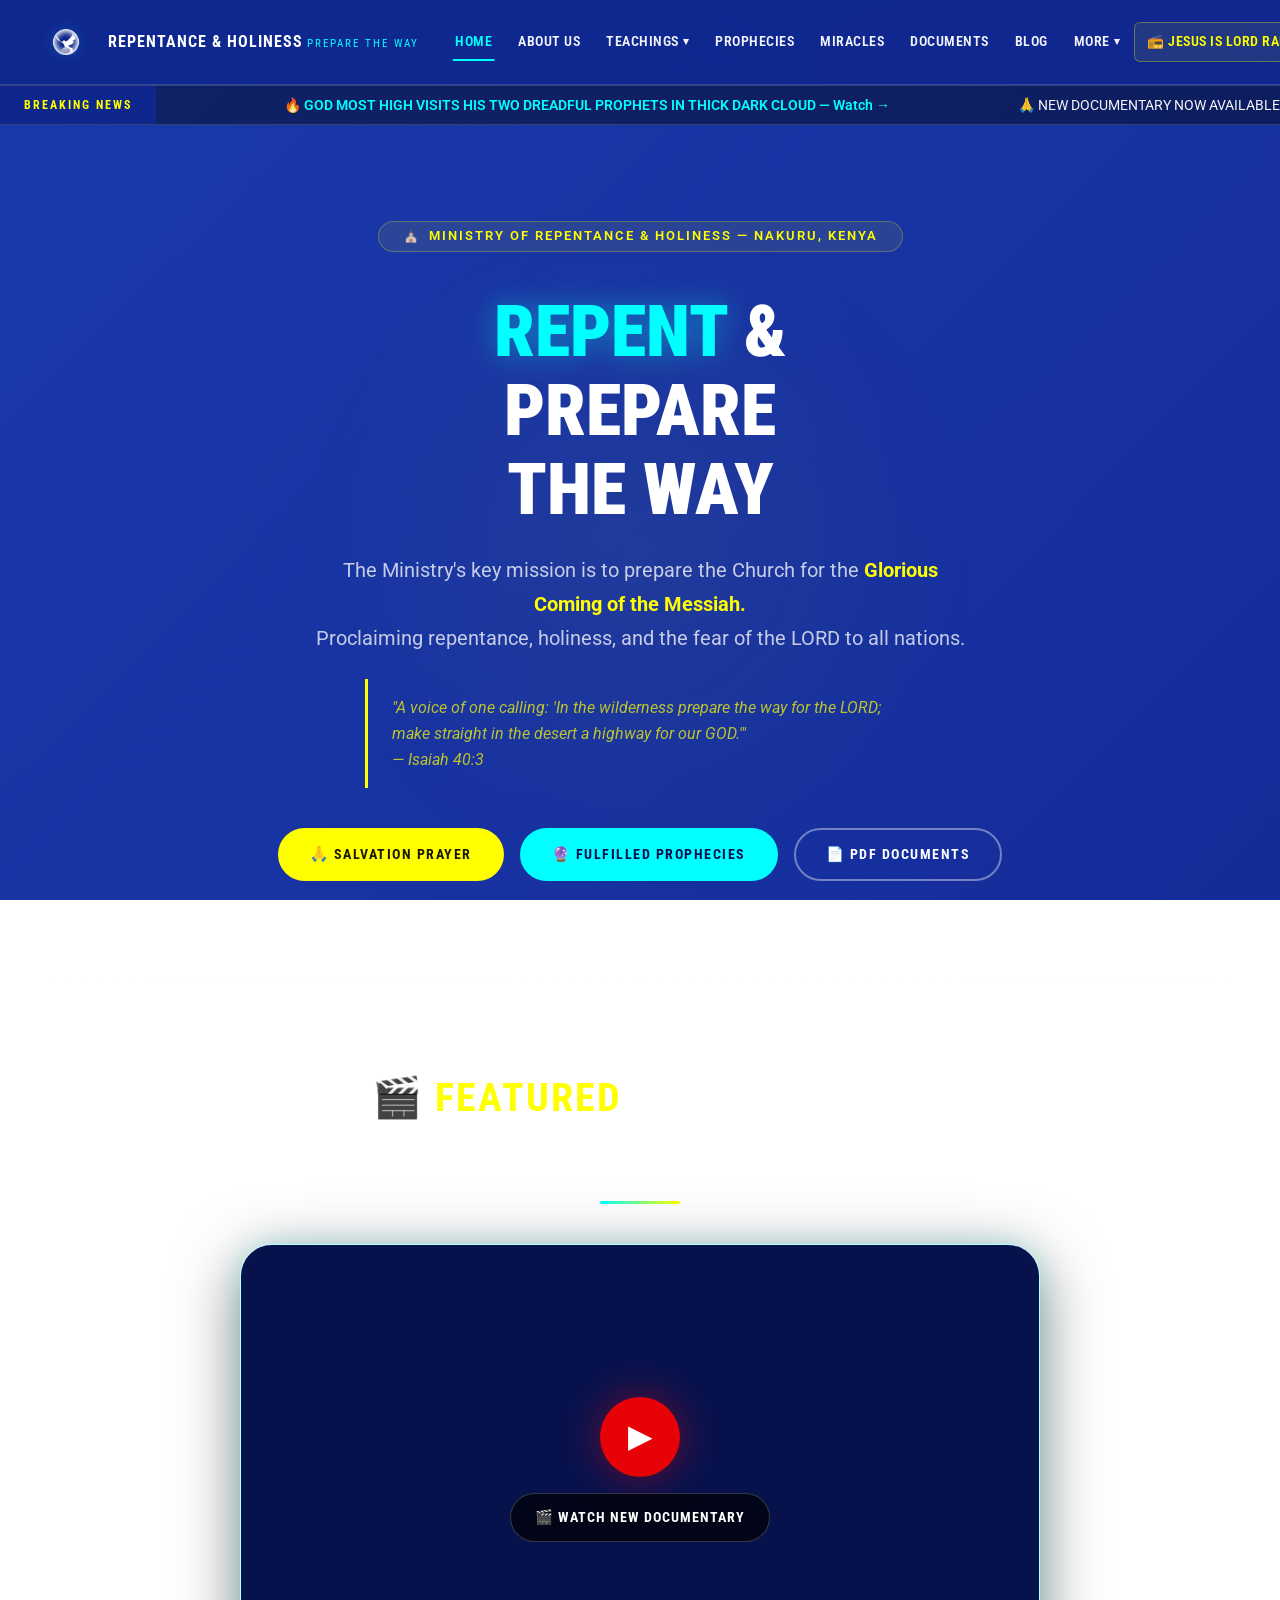
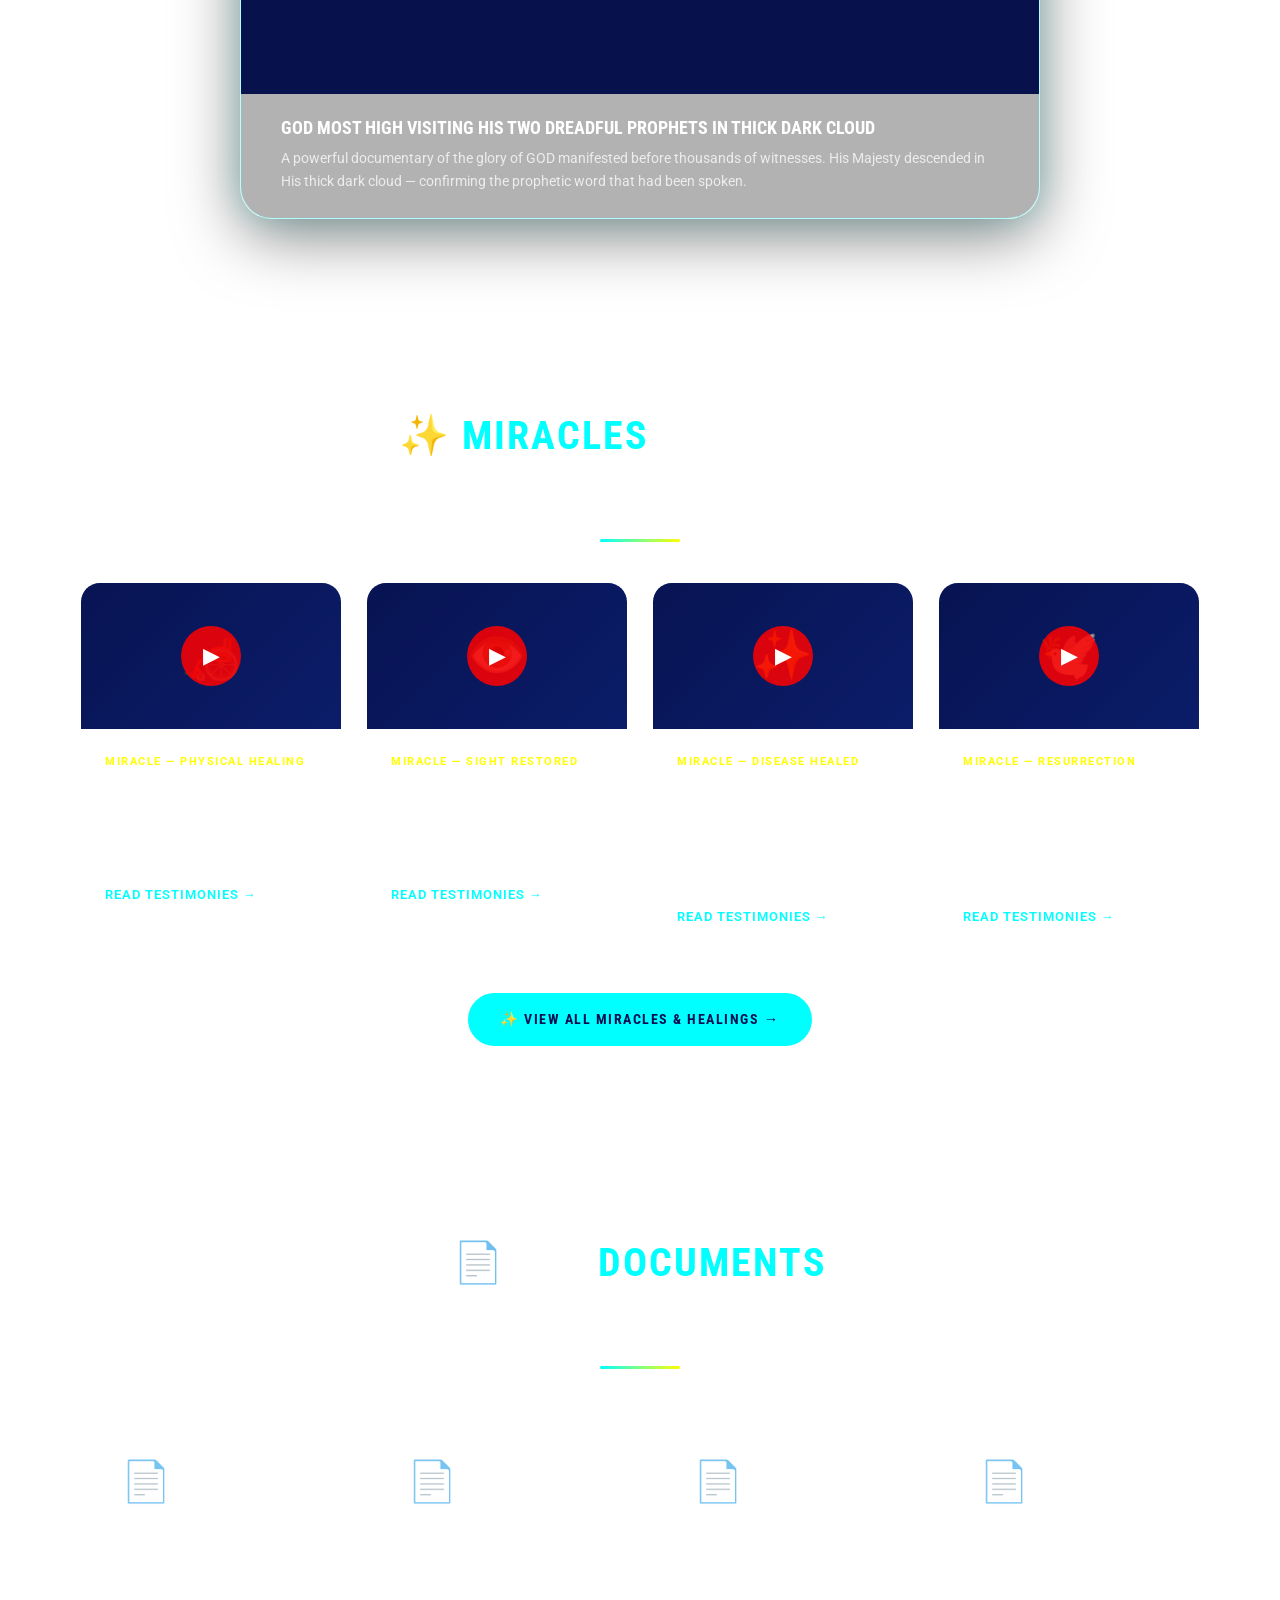
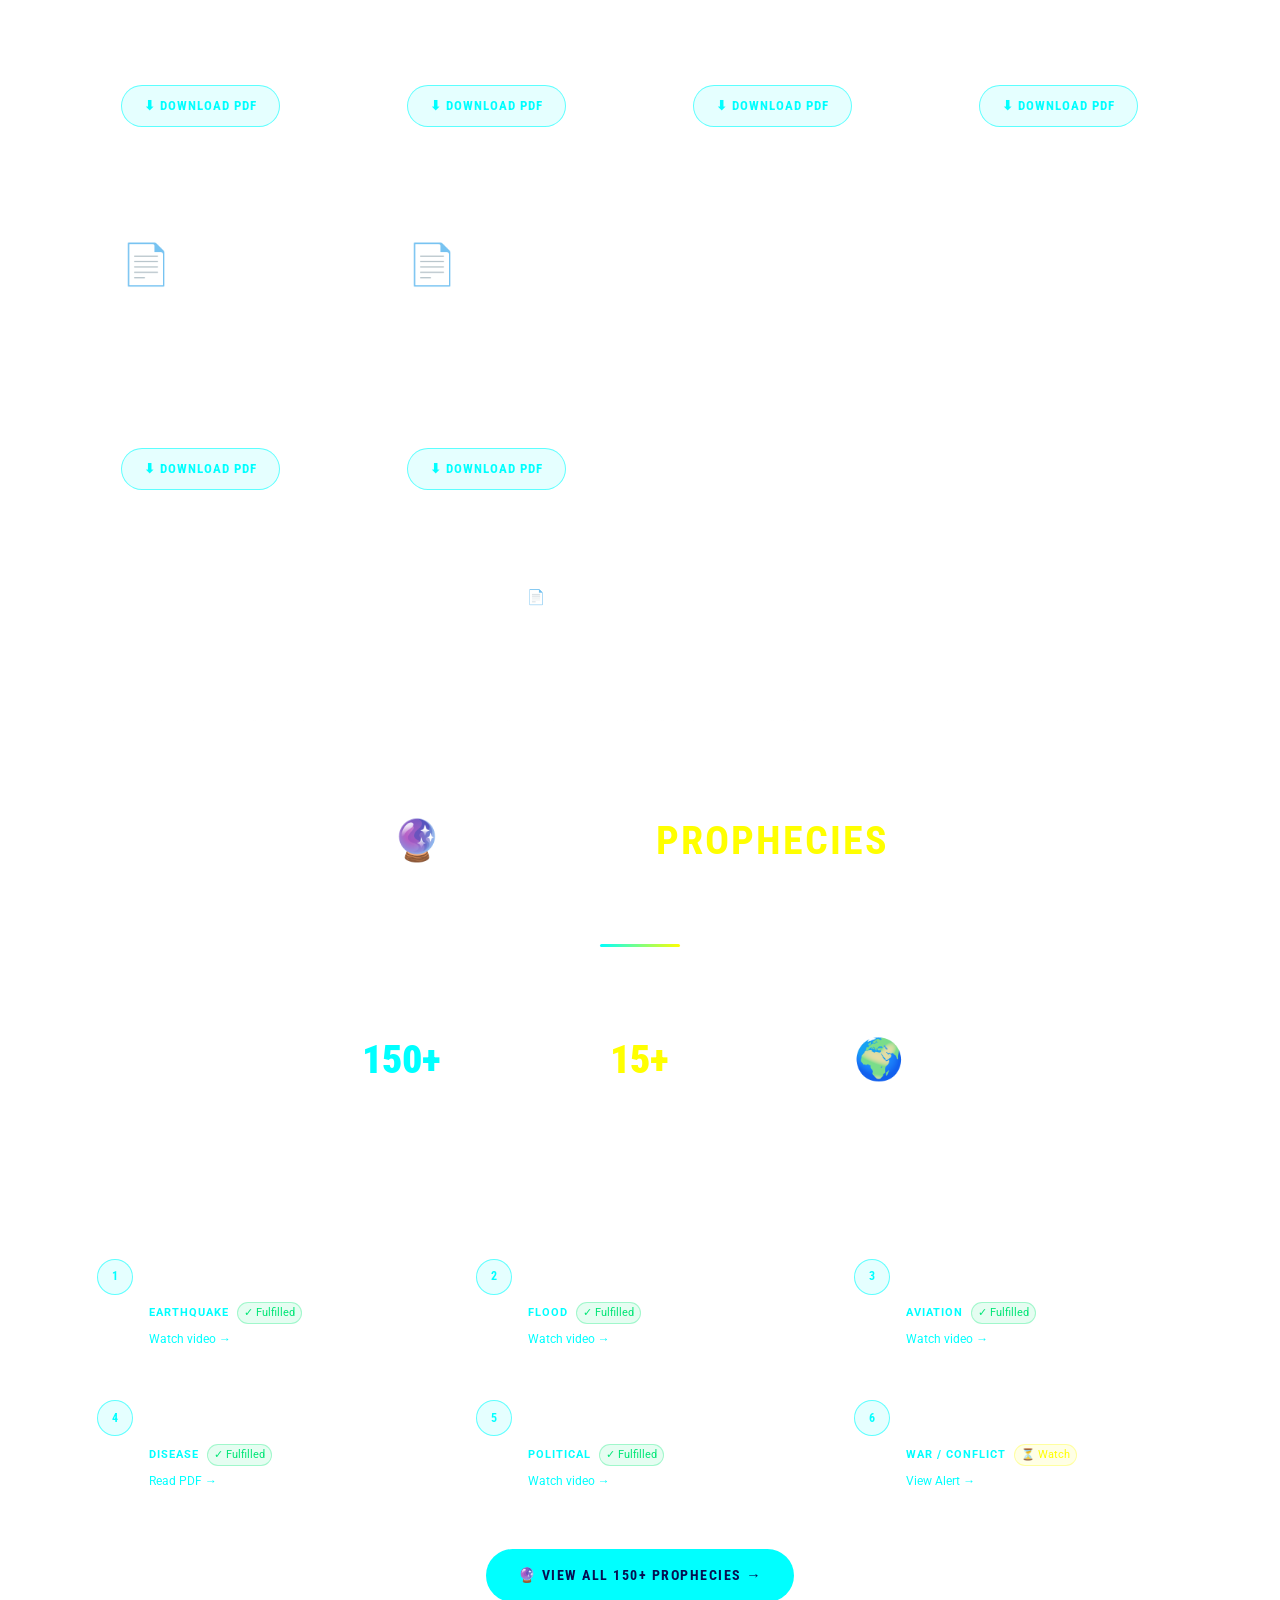
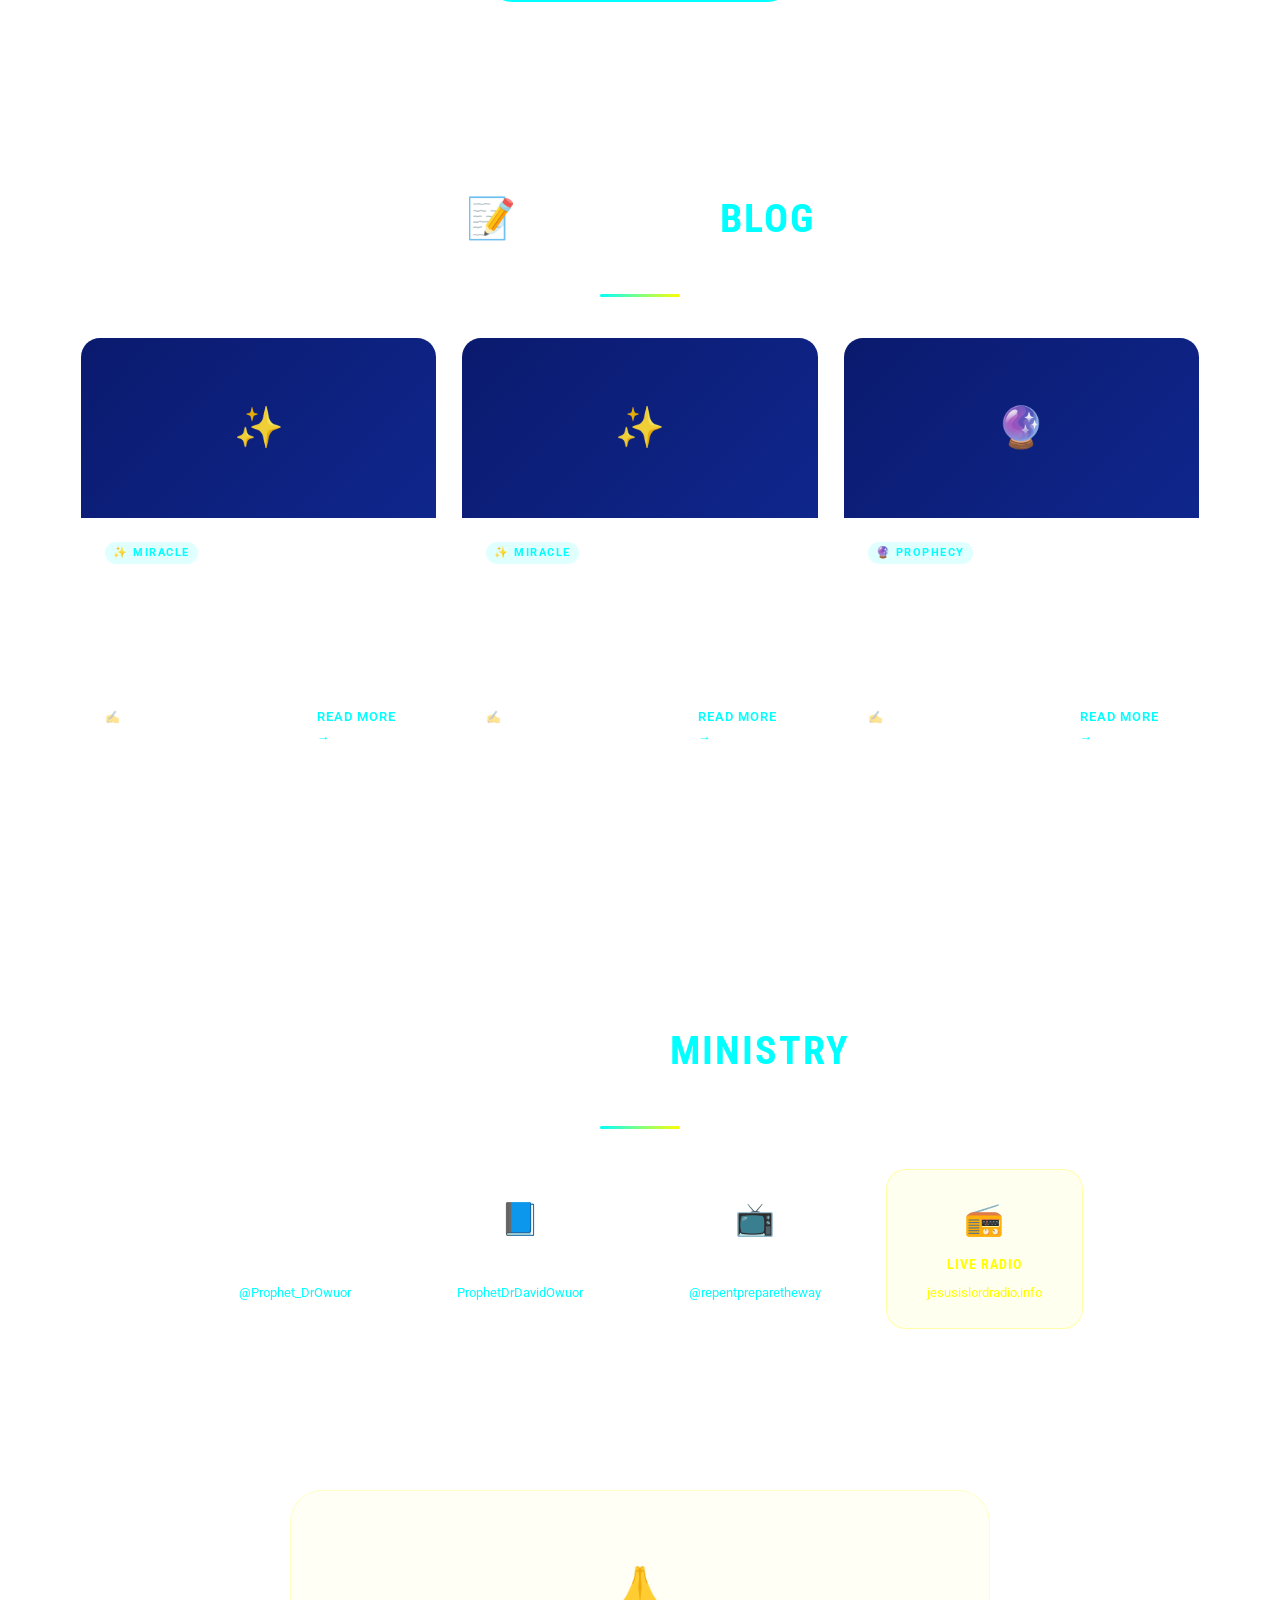
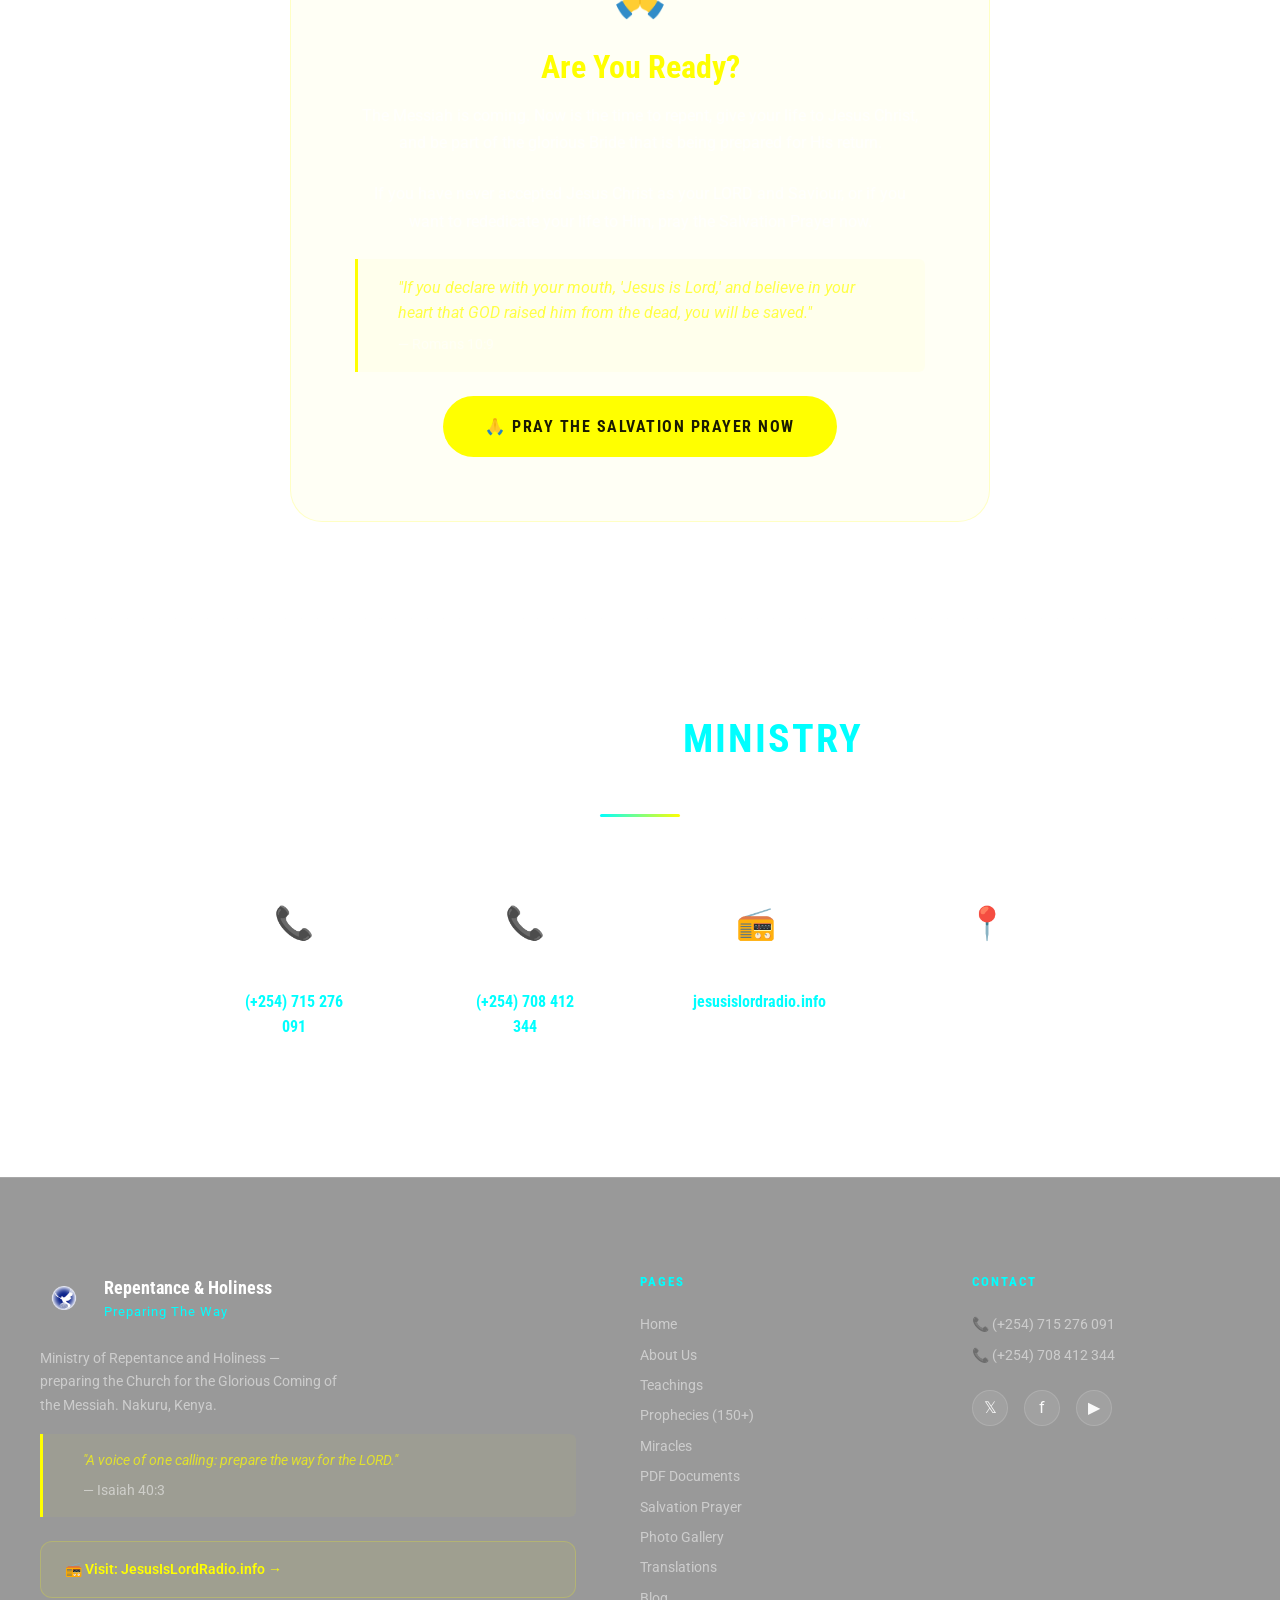
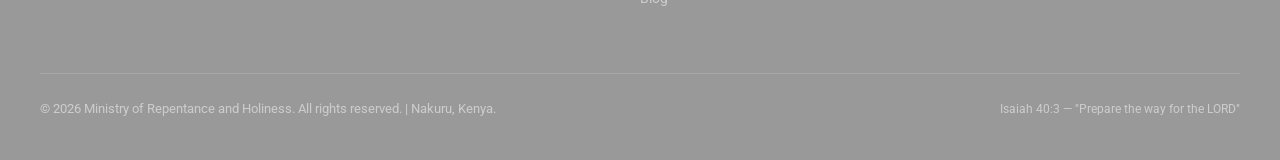
<file: index.html>
<!DOCTYPE html>
<html lang="en">
<head>
  <!-- HEAD -->
  <meta charset="UTF-8">
  <meta name="viewport" content="width=device-width, initial-scale=1.0">
  <title>Repent &amp; Prepare The Way — Ministry of Repentance &amp; Holiness | End Time Revival</title>

  <meta name="description" content="Ministry of Repentance and Holiness — Preparing the Church for the Glorious Coming of the Messiah. Prophecies, miracles, teachings, and PDF documents from Prophet Dr. David Owuor.">
  <meta name="keywords" content="repentance holiness, dr owuor, prophet owuor, end time revival, two witnesses, israel, rapture, second coming, healing miracles, fulfilled prophecy, kenya revival, nakuru church, repent prepare the way">
  <meta name="author" content="Ministry of Repentance and Holiness">
  <meta name="robots" content="index, follow">
  <link rel="canonical" href="https://www.repentandpreparetheway.org/">

  <!-- Open Graph -->
  <meta property="og:type"        content="website">
  <meta property="og:title"       content="Repent &amp; Prepare The Way — Ministry of Repentance &amp; Holiness">
  <meta property="og:description" content="Preparing the Church for the Glorious Coming of the Messiah. Prophecies, miracles, teachings from Nakuru, Kenya.">
  <meta property="og:url"         content="https://www.repentandpreparetheway.org/">
  <meta property="og:image"       content="https://www.repentandpreparetheway.org/assets/images/og-image.jpg">
  <meta property="og:site_name"   content="Repent and Prepare The Way">

  <!-- Twitter Card -->
  <meta name="twitter:card"        content="summary_large_image">
  <meta name="twitter:title"       content="Repent &amp; Prepare The Way — End Time Ministry">
  <meta name="twitter:description" content="Preparing the Church for the Glorious Coming of the Messiah.">
  <meta name="twitter:image"       content="https://www.repentandpreparetheway.org/assets/images/og-image.jpg">
  <meta name="twitter:site"        content="@Prophet_DrOwuor">

  <!-- Favicon -->
  <link rel="icon"             type="image/png" href="assets/images/favicon-32.png" sizes="32x32">
  <link rel="apple-touch-icon" type="image/png" href="assets/images/apple-touch-icon.png">

  <!-- Preconnect for performance -->
  <link rel="preconnect" href="https://fonts.googleapis.com">
  <link rel="preconnect" href="https://fonts.gstatic.com" crossorigin>
  <link rel="preconnect" href="https://www.youtube.com">
  <link rel="dns-prefetch" href="https://www.youtube.com">

  <!-- Google Fonts: Roboto -->
  <link href="https://fonts.googleapis.com/css2?family=Roboto:ital,wght@0,400;0,700;1,400&family=Roboto+Condensed:wght@400;700;900&display=swap" rel="stylesheet">

  <!-- Main stylesheet -->
  <link rel="stylesheet" href="css/style.css">
  <meta name="theme-color" content="#0f268c">

  <!-- Structured Data: Organization -->
  <script type="application/ld+json">
  {
    "@context": "https://schema.org",
    "@type": "ReligiousOrganization",
    "name": "Ministry of Repentance and Holiness",
    "alternateName": "Repent and Prepare The Way",
    "url": "https://www.repentandpreparetheway.org",
    "description": "End time ministry preparing the church for the return of the Messiah Jesus Christ",
    "foundingLocation": {
      "@type": "Place",
      "name": "Nakuru, Kenya"
    },
    "areaServed": "Worldwide",
    "contactPoint": {
      "@type": "ContactPoint",
      "telephone": "+254-715-276091",
      "contactType": "main line"
    },
    "sameAs": [
      "https://x.com/Prophet_DrOwuor",
      "https://facebook.com/ProphetDrDavidOwuor",
      "https://www.youtube.com/@repentpreparetheway"
    ]
  }
  </script>
</head>

<body>

  <!-- Accessibility: skip navigation -->
  <a href="#main-content" class="sr-only">Skip to main content</a>


  <!-- ================================================================
       HEADER / NAVIGATION
       ================================================================
       Ministry site navigation is more extensive than the radio site.
       Cross-link to Radio site is styled in YELLOW (vs turquoise on
       the radio site) to visually differentiate the two.

       HOW TO ADD A NEW PAGE:
       Copy an <a class="nav-link"> element and update href and text.
       For a dropdown: wrap in <div class="nav-dropdown"> and add
       a <div class="dropdown-menu"> with .dropdown-item anchors.
       ================================================================ -->
  <header class="site-header" id="site-header">
    <div class="header-inner">

      <!-- Logo -->
      <a href="index.html" class="site-logo" aria-label="Repent and Prepare The Way — Home">
        <img
          src="assets/images/logo.png"
          alt="Ministry of Repentance and Holiness — Dove over globe logo"
          width="52"
          height="52"
          loading="eager"
        >
        <div class="site-logo-text">
          <span class="logo-line1">Repentance &amp; Holiness</span>
          <span class="logo-line2">Prepare The Way</span>
        </div>
      </a>

      <!-- Mobile hamburger -->
      <button
        class="nav-toggle"
        id="navToggle"
        aria-label="Toggle navigation menu"
        aria-expanded="false"
        aria-controls="mainNav"
      >
        <span></span><span></span><span></span>
      </button>

      <!-- Main navigation -->
      <nav class="site-nav" id="mainNav" aria-label="Main navigation">

        <a href="index.html" class="nav-link active" aria-current="page">Home</a>

        <a href="pages/about.html" class="nav-link">About Us</a>

        <!-- Teachings dropdown -->
        <div class="nav-dropdown">
          <a href="pages/teachings.html" class="nav-link">Teachings</a>
          <div class="dropdown-menu">
            <a href="https://open.spotify.com/show/2U0AsCwsoPnNwtDMQ8j775" class="dropdown-item" target="_blank" rel="noopener">
              <span>🎵</span> Audio (Spotify)
            </a>
            <a href="https://www.youtube.com/@repentpreparetheway" class="dropdown-item" target="_blank" rel="noopener">
              <span>📺</span> Video (YouTube)
            </a>
          </div>
        </div>

        <a href="pages/prophecies.html" class="nav-link">Prophecies</a>

        <a href="pages/miracles.html" class="nav-link">Miracles</a>

        <a href="pages/documents.html" class="nav-link">Documents</a>

        <a href="pages/blog.html" class="nav-link">Blog</a>

        <!-- More pages dropdown -->
        <div class="nav-dropdown">
          <a href="#" class="nav-link">More</a>
          <div class="dropdown-menu">
            <a href="pages/salvation.html" class="dropdown-item"><span>🙏</span> Salvation Prayer</a>
            <a href="pages/gallery.html"   class="dropdown-item"><span>📷</span> Photo Gallery</a>
            <a href="pages/translations.html" class="dropdown-item"><span>🌐</span> Translations</a>
          </div>
        </div>

        <!-- ── SISTER SITE LINK — styled yellow on this site ── -->
        <a href="https://www.jesusislordradio.info/"
           class="nav-link sister-site"
           target="_blank"
           rel="noopener noreferrer"
           title="Visit Jesus is LORD Radio — Live Broadcast">
          📻 Jesus is LORD Radio
        </a>

      </nav>
    </div>
  </header>


  <!-- ================================================================
       BREAKING NEWS TICKER
       ================================================================
       HOW TO UPDATE:
       Edit the .ticker-item span elements below.
       The JS in app.js duplicates them for seamless looping.
       ================================================================ -->
  <div class="news-ticker" role="marquee" aria-label="Breaking news">
    <div class="ticker-label">Breaking News</div>
    <div class="ticker-track" id="tickerTrack">

      <span class="ticker-item">
        🔥 <a href="https://www.youtube.com/watch?v=LXN45HBTGjo" target="_blank" rel="noopener">
          GOD MOST HIGH VISITS HIS TWO DREADFUL PROPHETS IN THICK DARK CLOUD — Watch →
        </a>
      </span>

      <span class="ticker-item">
        🙏 NEW DOCUMENTARY NOW AVAILABLE — <a href="https://www.youtube.com/@repentpreparetheway" target="_blank" rel="noopener">Watch on YouTube →</a>
      </span>

      <span class="ticker-item">
        ⚡ PROPHECY FULFILLED: <a href="pages/prophecies.html" target="_blank" rel="noopener">
          View the full archive of 150+ fulfilled prophecies →
        </a>
      </span>

      <span class="ticker-item">
        📻 Listen LIVE: <a href="https://www.jesusislordradio.info/" target="_blank" rel="noopener">
          Jesus is LORD Radio — Broadcasting from Nakuru, Kenya →
        </a>
      </span>

      <span class="ticker-item">
        📞 Contact the Ministry: <strong>(+254) 715 276 091</strong>
        &nbsp;|&nbsp; <strong>(+254) 708 412 344</strong>
      </span>

      <span class="ticker-item">
        🌐 Follow on X: <a href="https://x.com/Prophet_DrOwuor" target="_blank" rel="noopener">@Prophet_DrOwuor</a>
        &nbsp;·&nbsp; Facebook: <a href="https://facebook.com/ProphetDrDavidOwuor" target="_blank" rel="noopener">ProphetDrDavidOwuor</a>
      </span>

    </div>
  </div>


  <!-- ================================================================
       MAIN CONTENT
       ================================================================ -->
  <main id="main-content">


    <!-- ==============================================================
         HERO SECTION
         ============================================================== -->
    <section class="hero" aria-labelledby="heroHeading">

      <div class="hero-badge">
        <span aria-hidden="true">⛪</span>
        Ministry of Repentance &amp; Holiness — Nakuru, Kenya
      </div>

      <h1 class="hero-title" id="heroHeading">
        <span class="highlight-teal">Repent</span> &amp;<br>
        Prepare<br>
        The Way
      </h1>

      <p class="hero-subtitle">
        The Ministry's key mission is to prepare the Church for the
        <strong style="color:var(--color-yellow);">Glorious Coming of the Messiah.</strong><br>
        Proclaiming repentance, holiness, and the fear of the LORD to all nations.
      </p>

      <blockquote class="hero-scripture" cite="Isaiah 40:3">
        "A voice of one calling: 'In the wilderness prepare the way for the LORD;
        make straight in the desert a highway for our GOD.'"
        <footer>— Isaiah 40:3</footer>
      </blockquote>

      <div class="hero-actions">
        <a href="pages/salvation.html" class="btn-yellow">🙏 Salvation Prayer</a>
        <a href="pages/prophecies.html" class="btn-primary">🔮 Fulfilled Prophecies</a>
        <a href="pages/documents.html" class="btn-secondary">📄 PDF Documents</a>
      </div>

    </section>


    <div class="section-divider"></div>


    <!-- ==============================================================
         FEATURED VIDEO SECTION
         ==============================================================
         HOW TO UPDATE:
         Change the data-youtube-id attribute to a new YouTube video ID.
         The ID is the 11-character code in the YouTube URL after "v=".
         Example: youtube.com/watch?v=LXN45HBTGjo → ID: LXN45HBTGjo
         ============================================================== -->
    <section class="section-pad" aria-labelledby="featuredHeading" id="featured-video">
      <div class="container">

        <div class="section-title reveal">
          <h2 id="featuredHeading">
            🎬 <span class="accent-yellow">Featured</span> Documentary
          </h2>
          <p style="color:var(--color-text-secondary);">
            Watch the powerful testimony of GOD's visitation — His glory manifested before thousands
          </p>
        </div>

        <!-- Featured video — facade pattern (no iframe until click) -->
        <!-- FEATURED VIDEO — change data-youtube-id to update -->
        <div
          style="max-width:800px;margin:0 auto;border-radius:var(--radius-xl);overflow:hidden;border:1px solid var(--glass-border-accent);box-shadow:var(--shadow-lg),var(--shadow-glow);"
          class="reveal"
        >
          <div
            class="youtube-facade"
            data-youtube-id="LXN45HBTGjo"
            role="button"
            tabindex="0"
            aria-label="Watch: GOD MOST HIGH VISITING HIS TWO PROPHETS IN THICK DARK CLOUD"
            style="position:relative;width:100%;aspect-ratio:16/9;cursor:pointer;background:var(--color-primary-dark);"
          >
            <!-- Thumbnail image — loads only the JPG, not the whole YouTube iframe -->
            <img
              src="https://i.ytimg.com/vi/LXN45HBTGjo/maxresdefault.jpg"
              alt="GOD MOST HIGH VISITING HIS TWO PROPHETS IN THICK DARK CLOUD — Watch Documentary"
              loading="lazy"
              style="width:100%;height:100%;object-fit:cover;display:block;"
              onerror="this.src='https://i.ytimg.com/vi/LXN45HBTGjo/hqdefault.jpg'"
            >

            <!-- Play button overlay -->
            <div style="
              position:absolute;top:0;left:0;width:100%;height:100%;
              display:flex;align-items:center;justify-content:center;
              flex-direction:column;gap:16px;
              background:rgba(0,0,0,0.3);
            ">
              <div style="
                width:80px;height:80px;border-radius:50%;
                background:rgba(255,0,0,0.9);
                display:flex;align-items:center;justify-content:center;
                font-size:2rem;color:#fff;
                box-shadow:0 0 40px rgba(255,0,0,0.4);
                transition:transform 0.2s;
              " class="yt-play-btn">▶</div>
              <div style="
                background:rgba(0,0,0,0.7);
                padding:12px 24px;border-radius:var(--radius-full);
                font-family:var(--font-heading);font-size:0.9rem;font-weight:700;
                color:#fff;text-align:center;letter-spacing:1px;
                text-transform:uppercase;
                border:1px solid rgba(255,255,255,0.2);
              ">
                🎬 Watch New Documentary
              </div>
            </div>
          </div>

          <!-- Caption below video -->
          <div style="padding:var(--space-lg) var(--space-xl);background:rgba(0,0,0,0.3);">
            <h3 style="font-size:1.1rem;color:var(--color-white);margin-bottom:var(--space-sm);">
              GOD MOST HIGH VISITING HIS TWO DREADFUL PROPHETS IN THICK DARK CLOUD
            </h3>
            <p style="font-size:0.875rem;color:var(--color-text-secondary);">
              A powerful documentary of the glory of GOD manifested before thousands of witnesses.
              His Majesty descended in His thick dark cloud — confirming the prophetic word that had been spoken.
            </p>
          </div>
        </div>

      </div>
    </section>


    <div class="section-divider"></div>


    <!-- ==============================================================
         MIRACLES PREVIEW SECTION
         ==============================================================
         Shows 4 miracle categories. Full list is on pages/miracles.html
         HOW TO UPDATE: Change YouTube video IDs in data-youtube-id attributes
         ============================================================== -->
    <section class="section-pad" aria-labelledby="miraclesHeading">
      <div class="container">

        <div class="section-title reveal">
          <h2 id="miraclesHeading">
            ✨ <span class="accent-turquoise">Miracles</span> &amp; Healings
          </h2>
          <p style="color:var(--color-text-secondary);">
            GOD confirms His Word with signs and wonders. The blind see, the lame walk,
            the dead are raised — the same Spirit that raised Jesus Christ from the dead.
          </p>
        </div>

        <div class="miracles-grid reveal-stagger">

          <!-- Miracle 1: Cripples Walk -->
          <div class="miracle-card reveal">
            <div
              class="miracle-video youtube-facade"
              data-youtube-id="CRIPPLES_VIDEO_ID"
              role="button"
              tabindex="0"
              aria-label="Watch: Cripples Walk at the Crusade"
            >
              <div class="play-overlay" aria-hidden="true">
                <div class="play-btn-circle">▶</div>
              </div>
              <!-- Placeholder when no thumbnail available -->
              <div style="width:100%;height:100%;background:linear-gradient(135deg,var(--color-primary-dark),var(--color-primary));display:flex;align-items:center;justify-content:center;font-size:3rem;">🦽</div>
            </div>
            <div class="miracle-body">
              <div class="miracle-tag">Miracle — Physical Healing</div>
              <h3 class="miracle-title">Cripples Walk at the Crusade</h3>
              <p class="miracle-desc">The power of the Holy Spirit heals those who have not walked for years — witnessed by thousands.</p>
              <a href="pages/miracles.html#cripples" class="blog-card-readmore" style="display:inline-flex;margin-top:var(--space-md);">Read testimonies →</a>
            </div>
          </div>

          <!-- Miracle 2: Blind Eyes Opened -->
          <div class="miracle-card reveal">
            <div
              class="miracle-video youtube-facade"
              data-youtube-id="BLIND_VIDEO_ID"
              role="button"
              tabindex="0"
              aria-label="Watch: Blind Eyes Opened"
            >
              <div class="play-overlay" aria-hidden="true">
                <div class="play-btn-circle">▶</div>
              </div>
              <div style="width:100%;height:100%;background:linear-gradient(135deg,var(--color-primary-dark),var(--color-primary));display:flex;align-items:center;justify-content:center;font-size:3rem;">👁️</div>
            </div>
            <div class="miracle-body">
              <div class="miracle-tag">Miracle — Sight Restored</div>
              <h3 class="miracle-title">Blind Eyes Opened</h3>
              <p class="miracle-desc">Vision restored to the blind — medically confirmed healings that defy natural explanation.</p>
              <a href="pages/miracles.html#blind" class="blog-card-readmore" style="display:inline-flex;margin-top:var(--space-md);">Read testimonies →</a>
            </div>
          </div>

          <!-- Miracle 3: HIV/AIDS Healed -->
          <div class="miracle-card reveal">
            <div
              class="miracle-video youtube-facade"
              data-youtube-id="HIV_VIDEO_ID"
              role="button"
              tabindex="0"
              aria-label="Watch: HIV/AIDS Healed"
            >
              <div class="play-overlay" aria-hidden="true">
                <div class="play-btn-circle">▶</div>
              </div>
              <div style="width:100%;height:100%;background:linear-gradient(135deg,var(--color-primary-dark),var(--color-primary));display:flex;align-items:center;justify-content:center;font-size:3rem;">✨</div>
            </div>
            <div class="miracle-body">
              <div class="miracle-tag">Miracle — Disease Healed</div>
              <h3 class="miracle-title">HIV/AIDS Healed</h3>
              <p class="miracle-desc">Medical institutions confirm patients healed of HIV/AIDS — negative tests after prayer at the crusade.</p>
              <a href="pages/miracles.html#hiv" class="blog-card-readmore" style="display:inline-flex;margin-top:var(--space-md);">Read testimonies →</a>
            </div>
          </div>

          <!-- Miracle 4: Resurrection -->
          <div class="miracle-card reveal">
            <div
              class="miracle-video youtube-facade"
              data-youtube-id="RESURRECTION_VIDEO_ID"
              role="button"
              tabindex="0"
              aria-label="Watch: Resurrection from the Dead — Mama Rosa"
            >
              <div class="play-overlay" aria-hidden="true">
                <div class="play-btn-circle">▶</div>
              </div>
              <div style="width:100%;height:100%;background:linear-gradient(135deg,var(--color-primary-dark),var(--color-primary));display:flex;align-items:center;justify-content:center;font-size:3rem;">🕊️</div>
            </div>
            <div class="miracle-body">
              <div class="miracle-tag">Miracle — Resurrection</div>
              <h3 class="miracle-title">Resurrection from the Dead</h3>
              <p class="miracle-desc">Mama Rosa and others raised from the dead — multiple witnesses and video documentation.</p>
              <a href="pages/miracles.html#resurrection" class="blog-card-readmore" style="display:inline-flex;margin-top:var(--space-md);">Read testimonies →</a>
            </div>
          </div>

        </div><!-- /miracles-grid -->

        <div class="text-center" style="margin-top:var(--space-xl);">
          <a href="pages/miracles.html" class="btn-primary">
            ✨ View All Miracles &amp; Healings →
          </a>
        </div>

      </div>
    </section>


    <div class="section-divider"></div>


    <!-- ==============================================================
         PDF DOCUMENTS PREVIEW
         ==============================================================
         Shows 6 of the 13 available PDFs. Full list at pages/documents.html
         HOW TO UPDATE PDF LINKS:
         Find the href attributes and replace with actual PDF URLs.
         If hosting PDFs yourself, place them in /assets/pdfs/ folder.
         ============================================================== -->
    <section class="section-pad" aria-labelledby="docsHeading">
      <div class="container">

        <div class="section-title reveal">
          <h2 id="docsHeading">
            📄 PDF <span class="accent-turquoise">Documents</span>
          </h2>
          <p style="color:var(--color-text-secondary);">
            Prophetic writings, visions, and teachings — available as free PDF downloads.
            13 documents in total.
          </p>
        </div>

        <!-- Show 6 documents in preview — rest on full page -->
        <div class="docs-grid reveal-stagger" style="grid-template-columns:repeat(auto-fill,minmax(260px,1fr));">

          <!-- Document 1 -->
          <!-- HOW TO UPDATE: Change the href to the actual PDF file path or URL -->
          <div class="doc-card reveal">
            <div class="doc-card-icon" aria-hidden="true">📄</div>
            <h3 class="doc-card-title">The CLOUD Of GOD's Glory</h3>
            <p class="doc-card-desc">A prophetic account of the visible manifestation of the glory cloud of GOD.</p>
            <div class="doc-card-actions">
              <a href="assets/pdfs/cloud-of-gods-glory.pdf" class="btn-download" target="_blank" rel="noopener" download>
                ⬇ Download PDF
              </a>
            </div>
          </div>

          <!-- Document 2 -->
          <div class="doc-card reveal">
            <div class="doc-card-icon" aria-hidden="true">📄</div>
            <h3 class="doc-card-title">The Garment For This Hour</h3>
            <p class="doc-card-desc">What GOD requires of His Church in this final hour before the Messiah's return.</p>
            <div class="doc-card-actions">
              <a href="assets/pdfs/garment-for-this-hour.pdf" class="btn-download" target="_blank" rel="noopener" download>
                ⬇ Download PDF
              </a>
            </div>
          </div>

          <!-- Document 3 -->
          <div class="doc-card reveal">
            <div class="doc-card-icon" aria-hidden="true">📄</div>
            <h3 class="doc-card-title">Vision of the Rapture of the Dead</h3>
            <p class="doc-card-desc">A detailed vision of the coming rapture — the resurrection of the dead in Christ.</p>
            <div class="doc-card-actions">
              <a href="assets/pdfs/vision-rapture-of-the-dead.pdf" class="btn-download" target="_blank" rel="noopener" download>
                ⬇ Download PDF
              </a>
            </div>
          </div>

          <!-- Document 4 -->
          <div class="doc-card reveal">
            <div class="doc-card-icon" aria-hidden="true">📄</div>
            <h3 class="doc-card-title">Ebola Prophecy — Spoken Nov 2009, Fulfilled 2014</h3>
            <p class="doc-card-desc">The prophet warned of the Ebola outbreak five years before it happened. Verified record.</p>
            <div class="doc-card-actions">
              <a href="assets/pdfs/ebola-prophecy.pdf" class="btn-download" target="_blank" rel="noopener" download>
                ⬇ Download PDF
              </a>
            </div>
          </div>

          <!-- Document 5 -->
          <div class="doc-card reveal">
            <div class="doc-card-icon" aria-hidden="true">📄</div>
            <h3 class="doc-card-title">PROPHECY ALERT! The Messiah is Coming</h3>
            <p class="doc-card-desc">An urgent call to all nations: repent, for the return of the Lord Jesus Christ is at hand.</p>
            <div class="doc-card-actions">
              <a href="assets/pdfs/messiah-is-coming.pdf" class="btn-download" target="_blank" rel="noopener" download>
                ⬇ Download PDF
              </a>
            </div>
          </div>

          <!-- Document 6 -->
          <div class="doc-card reveal">
            <div class="doc-card-icon" aria-hidden="true">📄</div>
            <h3 class="doc-card-title">His Nail Pierced Hands</h3>
            <p class="doc-card-desc">A powerful vision of the pierced hands of Jesus Christ — a call to repentance and holiness.</p>
            <div class="doc-card-actions">
              <a href="assets/pdfs/nail-pierced-hands.pdf" class="btn-download" target="_blank" rel="noopener" download>
                ⬇ Download PDF
              </a>
            </div>
          </div>

        </div><!-- /docs-grid -->

        <div class="text-center" style="margin-top:var(--space-xl);">
          <a href="pages/documents.html" class="btn-secondary">
            📄 View All 13 Documents →
          </a>
        </div>

      </div>
    </section>


    <div class="section-divider"></div>


    <!-- ==============================================================
         PROPHECIES FULFILLED PREVIEW
         ==============================================================
         Shows 6 cards from the 150+ archive.
         Full list at pages/prophecies.html
         HOW TO ADD PROPHECIES: See pages/prophecies.html
         ============================================================== -->
    <section class="section-pad" aria-labelledby="propheciesHeading">
      <div class="container">

        <div class="section-title reveal">
          <h2 id="propheciesHeading">
            🔮 Fulfilled <span class="accent-yellow">Prophecies</span>
          </h2>
          <p style="color:var(--color-text-secondary);">
            Over 150 prophecies spoken before they happened — earthquakes, wars, floods, political events,
            healings, and celestial signs. Each one documented and verified.
          </p>
        </div>

        <!-- Stat counters row -->
        <div style="display:grid;grid-template-columns:repeat(auto-fit,minmax(150px,1fr));gap:var(--space-md);max-width:700px;margin:0 auto var(--space-2xl);text-align:center;" class="reveal-stagger">
          <div class="feature-card reveal" style="background:var(--glass-bg);border:1px solid var(--glass-border);border-radius:var(--radius-lg);padding:var(--space-xl);">
            <div style="font-size:2.5rem;font-weight:900;color:var(--color-turquoise);font-family:var(--font-heading);">150+</div>
            <div style="font-size:0.8rem;text-transform:uppercase;letter-spacing:1px;color:var(--color-text-muted);margin-top:4px;">Fulfilled Prophecies</div>
          </div>
          <div class="feature-card reveal" style="background:var(--glass-bg);border:1px solid var(--glass-border);border-radius:var(--radius-lg);padding:var(--space-xl);">
            <div style="font-size:2.5rem;font-weight:900;color:var(--color-yellow);font-family:var(--font-heading);">15+</div>
            <div style="font-size:0.8rem;text-transform:uppercase;letter-spacing:1px;color:var(--color-text-muted);margin-top:4px;">Years of Records</div>
          </div>
          <div class="feature-card reveal" style="background:var(--glass-bg);border:1px solid var(--glass-border);border-radius:var(--radius-lg);padding:var(--space-xl);">
            <div style="font-size:2.5rem;font-weight:900;color:var(--color-turquoise);font-family:var(--font-heading);">🌍</div>
            <div style="font-size:0.8rem;text-transform:uppercase;letter-spacing:1px;color:var(--color-text-muted);margin-top:4px;">All Nations</div>
          </div>
        </div>

        <!-- Sample prophecy cards (6 preview items) -->
        <!-- HOW TO UPDATE: Edit the .prophecy-card items below or go to pages/prophecies.html -->
        <div class="prophecy-grid reveal-stagger">

          <div class="prophecy-card reveal">
            <div class="prophecy-number" aria-hidden="true">1</div>
            <div class="prophecy-body">
              <div class="prophecy-title">Great Earthquake Strikes — Named Region &amp; Severity Prophesied</div>
              <div class="prophecy-meta">
                <span class="prophecy-category">Earthquake</span>
                <span class="prophecy-status fulfilled">✓ Fulfilled</span>
              </div>
              <a href="https://www.youtube.com/" class="prophecy-link" target="_blank" rel="noopener">Watch video →</a>
            </div>
          </div>

          <div class="prophecy-card reveal">
            <div class="prophecy-number" aria-hidden="true">2</div>
            <div class="prophecy-body">
              <div class="prophecy-title">Major Flood Disaster — Country and Scale Prophesied Before Event</div>
              <div class="prophecy-meta">
                <span class="prophecy-category">Flood</span>
                <span class="prophecy-status fulfilled">✓ Fulfilled</span>
              </div>
              <a href="https://www.youtube.com/" class="prophecy-link" target="_blank" rel="noopener">Watch video →</a>
            </div>
          </div>

          <div class="prophecy-card reveal">
            <div class="prophecy-number" aria-hidden="true">3</div>
            <div class="prophecy-body">
              <div class="prophecy-title">Aviation Distress — Aircraft Emergency Prophesied Days Before</div>
              <div class="prophecy-meta">
                <span class="prophecy-category">Aviation</span>
                <span class="prophecy-status fulfilled">✓ Fulfilled</span>
              </div>
              <a href="https://www.youtube.com/" class="prophecy-link" target="_blank" rel="noopener">Watch video →</a>
            </div>
          </div>

          <div class="prophecy-card reveal">
            <div class="prophecy-number" aria-hidden="true">4</div>
            <div class="prophecy-body">
              <div class="prophecy-title">Ebola Outbreak — November 2009 Prophecy Fulfilled in 2014</div>
              <div class="prophecy-meta">
                <span class="prophecy-category">Disease</span>
                <span class="prophecy-status fulfilled">✓ Fulfilled</span>
              </div>
              <a href="pages/documents.html" class="prophecy-link">Read PDF →</a>
            </div>
          </div>

          <div class="prophecy-card reveal">
            <div class="prophecy-number" aria-hidden="true">5</div>
            <div class="prophecy-body">
              <div class="prophecy-title">Political Upheaval — Specific Nation &amp; Leadership Change Prophesied</div>
              <div class="prophecy-meta">
                <span class="prophecy-category">Political</span>
                <span class="prophecy-status fulfilled">✓ Fulfilled</span>
              </div>
              <a href="https://www.youtube.com/" class="prophecy-link" target="_blank" rel="noopener">Watch video →</a>
            </div>
          </div>

          <div class="prophecy-card reveal">
            <div class="prophecy-number" aria-hidden="true">6</div>
            <div class="prophecy-body">
              <div class="prophecy-title">Great War in the Middle East — Israel &amp; Iran Conflict Alert</div>
              <div class="prophecy-meta">
                <span class="prophecy-category">War / Conflict</span>
                <span class="prophecy-status pending">⏳ Watch</span>
              </div>
              <a href="pages/prophecies.html#upcoming" class="prophecy-link">View Alert →</a>
            </div>
          </div>

        </div><!-- /prophecy-grid -->

        <div class="text-center" style="margin-top:var(--space-xl);">
          <a href="pages/prophecies.html" class="btn-primary">
            🔮 View All 150+ Prophecies →
          </a>
        </div>

      </div>
    </section>


    <div class="section-divider"></div>


    <!-- ==============================================================
         BLOG PREVIEW SECTION
         ==============================================================
         Populated automatically by blog.js reading /data/posts.json.
         No HTML changes needed to add new posts — just update the JSON.
         ============================================================== -->
    <section class="section-pad" aria-labelledby="blogHeading">
      <div class="container">

        <div class="section-title reveal">
          <h2 id="blogHeading">
            📝 Ministry <span class="accent-turquoise">Blog</span>
          </h2>
          <p style="color:var(--color-text-secondary);">
            Updates, teachings, prophecy news, and testimonies from the Ministry
          </p>
        </div>

        <!-- Blog cards populated by blog.js -->
        <div class="blog-grid" id="blogGrid" aria-live="polite">
          <div class="spinner" id="blogLoader" role="status" aria-label="Loading blog posts"></div>
        </div>

        <div class="text-center" style="margin-top:var(--space-xl);">
          <a href="pages/blog.html" class="btn-secondary">View All Posts →</a>
        </div>

      </div>
    </section>


    <div class="section-divider"></div>


    <!-- ==============================================================
         SOCIAL MEDIA SECTION
         ==============================================================
         HOW TO UPDATE: Change href values if handles change.
         ============================================================== -->
    <section class="social-section" aria-labelledby="socialHeading">
      <div class="container">

        <div class="section-title reveal">
          <h2 id="socialHeading">Follow the <span class="accent-turquoise">Ministry</span></h2>
          <p style="color:var(--color-text-secondary);">Stay connected for updates, testimonies, and live events</p>
        </div>

        <div class="social-links reveal-stagger">

          <a
            href="https://x.com/Prophet_DrOwuor"
            class="social-link reveal"
            target="_blank"
            rel="noopener noreferrer"
            aria-label="Follow on X (Twitter)"
          >
            <span class="social-icon" aria-hidden="true">𝕏</span>
            <span class="social-name">X / Twitter</span>
            <span class="social-handle">@Prophet_DrOwuor</span>
          </a>

          <a
            href="https://facebook.com/ProphetDrDavidOwuor"
            class="social-link reveal"
            target="_blank"
            rel="noopener noreferrer"
            aria-label="Follow on Facebook"
          >
            <span class="social-icon" aria-hidden="true">📘</span>
            <span class="social-name">Facebook</span>
            <span class="social-handle">ProphetDrDavidOwuor</span>
          </a>

          <a
            href="https://www.youtube.com/@repentpreparetheway"
            class="social-link reveal"
            target="_blank"
            rel="noopener noreferrer"
            aria-label="Subscribe on YouTube"
          >
            <span class="social-icon" aria-hidden="true">📺</span>
            <span class="social-name">YouTube</span>
            <span class="social-handle">@repentpreparetheway</span>
          </a>

          <a
            href="https://www.jesusislordradio.info/"
            class="social-link reveal"
            target="_blank"
            rel="noopener noreferrer"
            aria-label="Listen on Jesus is LORD Radio"
            style="border-color:rgba(255,255,0,0.3);background:rgba(255,255,0,0.06);"
          >
            <span class="social-icon" aria-hidden="true">📻</span>
            <span class="social-name" style="color:var(--color-yellow);">Live Radio</span>
            <span class="social-handle" style="color:var(--color-yellow);">jesusislordradio.info</span>
          </a>

        </div>
      </div>
    </section>


    <div class="section-divider"></div>


    <!-- ==============================================================
         SALVATION PRAYER CTA
         ============================================================== -->
    <section class="salvation-section" aria-labelledby="salvationHeading">
      <div class="container">
        <div class="salvation-card reveal">
          <div style="font-size:3rem;margin-bottom:var(--space-md);" aria-hidden="true">🙏</div>
          <h2 id="salvationHeading">Are You Ready?</h2>
          <p>
            The Messiah is coming. Now is the time to repent, give your life to Jesus Christ,
            and be part of the glorious Bride that is being prepared for His return.
          </p>
          <p>
            If you have never accepted Jesus Christ as your LORD and Saviour, or if you want
            to rededicate your life to Him, pray the Salvation Prayer now.
          </p>
          <blockquote class="scripture-verse" cite="Romans 10:9" style="text-align:left;margin:var(--space-lg) 0;">
            "If you declare with your mouth, 'Jesus is Lord,' and believe in your heart that
            GOD raised him from the dead, you will be saved."
            <cite>— Romans 10:9</cite>
          </blockquote>
          <a href="pages/salvation.html" class="btn-yellow" style="font-size:1rem;padding:16px 40px;">
            🙏 Pray the Salvation Prayer Now
          </a>
        </div>
      </div>
    </section>


    <div class="section-divider"></div>


    <!-- ==============================================================
         CONTACT SECTION
         ==============================================================
         HOW TO UPDATE: Change phone numbers and email below.
         ============================================================== -->
    <section class="contact-section" aria-labelledby="contactHeading">
      <div class="container">

        <div class="section-title reveal">
          <h2 id="contactHeading">Contact the <span class="accent-turquoise">Ministry</span></h2>
          <p style="color:var(--color-text-secondary);">Nakuru, Kenya — Serving the World</p>
        </div>

        <div class="contact-grid reveal-stagger">

          <div class="contact-item reveal">
            <span class="contact-icon" aria-hidden="true">📞</span>
            <div class="contact-label">Main Line</div>
            <div class="contact-value">
              <a href="tel:+254715276091">(+254) 715 276 091</a>
            </div>
          </div>

          <div class="contact-item reveal">
            <span class="contact-icon" aria-hidden="true">📞</span>
            <div class="contact-label">Second Line</div>
            <div class="contact-value">
              <a href="tel:+254708412344">(+254) 708 412 344</a>
            </div>
          </div>

          <div class="contact-item reveal">
            <span class="contact-icon" aria-hidden="true">📻</span>
            <div class="contact-label">Live Radio</div>
            <div class="contact-value">
              <a href="https://www.jesusislordradio.info/" target="_blank" rel="noopener">jesusislordradio.info</a>
            </div>
          </div>

          <div class="contact-item reveal">
            <span class="contact-icon" aria-hidden="true">📍</span>
            <div class="contact-label">Location</div>
            <div class="contact-value" style="font-size:0.9rem;">Nakuru, Kenya</div>
          </div>

        </div>

      </div>
    </section>


  </main>


  <!-- ================================================================
       FOOTER
       ================================================================ -->
  <footer class="site-footer" role="contentinfo">
    <div class="footer-inner">

      <!-- Brand column -->
      <div class="footer-brand">
        <div class="footer-logo">
          <img src="assets/images/logo.png" alt="Ministry of Repentance and Holiness" width="48" height="48">
          <div>
            <div style="font-family:var(--font-heading);font-size:1.1rem;font-weight:700;color:var(--color-white);">Repentance &amp; Holiness</div>
            <div style="font-size:0.8rem;color:var(--color-turquoise);letter-spacing:1px;">Preparing The Way</div>
          </div>
        </div>
        <p>
          Ministry of Repentance and Holiness — preparing the Church
          for the Glorious Coming of the Messiah.
          Nakuru, Kenya.
        </p>
        <blockquote class="scripture-verse" style="font-size:0.85rem;margin-top:var(--space-md);">
          "A voice of one calling: prepare the way for the LORD."
          <cite>— Isaiah 40:3</cite>
        </blockquote>

        <!-- Prominent Radio sister-site link -->
        <a href="https://www.jesusislordradio.info/"
           class="footer-sister-link"
           target="_blank"
           rel="noopener noreferrer">
          📻 Visit: JesusIsLordRadio.info →
        </a>
      </div>

      <!-- Quick links -->
      <div>
        <h3 class="footer-heading">Pages</h3>
        <nav class="footer-links" aria-label="Footer navigation">
          <a href="index.html">Home</a>
          <a href="pages/about.html">About Us</a>
          <a href="pages/teachings.html">Teachings</a>
          <a href="pages/prophecies.html">Prophecies (150+)</a>
          <a href="pages/miracles.html">Miracles</a>
          <a href="pages/documents.html">PDF Documents</a>
          <a href="pages/salvation.html">Salvation Prayer</a>
          <a href="pages/gallery.html">Photo Gallery</a>
          <a href="pages/translations.html">Translations</a>
          <a href="pages/blog.html">Blog</a>
        </nav>
      </div>

      <!-- Contact + Social -->
      <div>
        <h3 class="footer-heading">Contact</h3>
        <div class="footer-links">
          <a href="tel:+254715276091">📞 (+254) 715 276 091</a>
          <a href="tel:+254708412344">📞 (+254) 708 412 344</a>
        </div>
        <div class="footer-social" style="margin-top:var(--space-lg);" aria-label="Social media">
          <a href="https://x.com/Prophet_DrOwuor" target="_blank" rel="noopener" aria-label="X / Twitter">𝕏</a>
          <a href="https://facebook.com/ProphetDrDavidOwuor" target="_blank" rel="noopener" aria-label="Facebook">f</a>
          <a href="https://www.youtube.com/@repentpreparetheway" target="_blank" rel="noopener" aria-label="YouTube">▶</a>
        </div>
      </div>

    </div><!-- /footer-inner -->

    <div class="footer-bottom">
      <p class="footer-copyright">
        &copy; <span id="copyrightYear"></span> Ministry of Repentance and Holiness.
        All rights reserved. | Nakuru, Kenya.
      </p>
      <p style="font-size:0.75rem;color:var(--color-text-muted);">
        Isaiah 40:3 — "Prepare the way for the LORD"
      </p>
    </div>
  </footer>


  <!-- ================================================================
       SCRIPTS
       ================================================================ -->
  <script src="js/app.js"></script>
  <script src="js/blog.js"></script>

  <script>
    // Copyright year — always current
    document.getElementById('copyrightYear').textContent = new Date().getFullYear();
  </script>

</body>
</html>
</file>
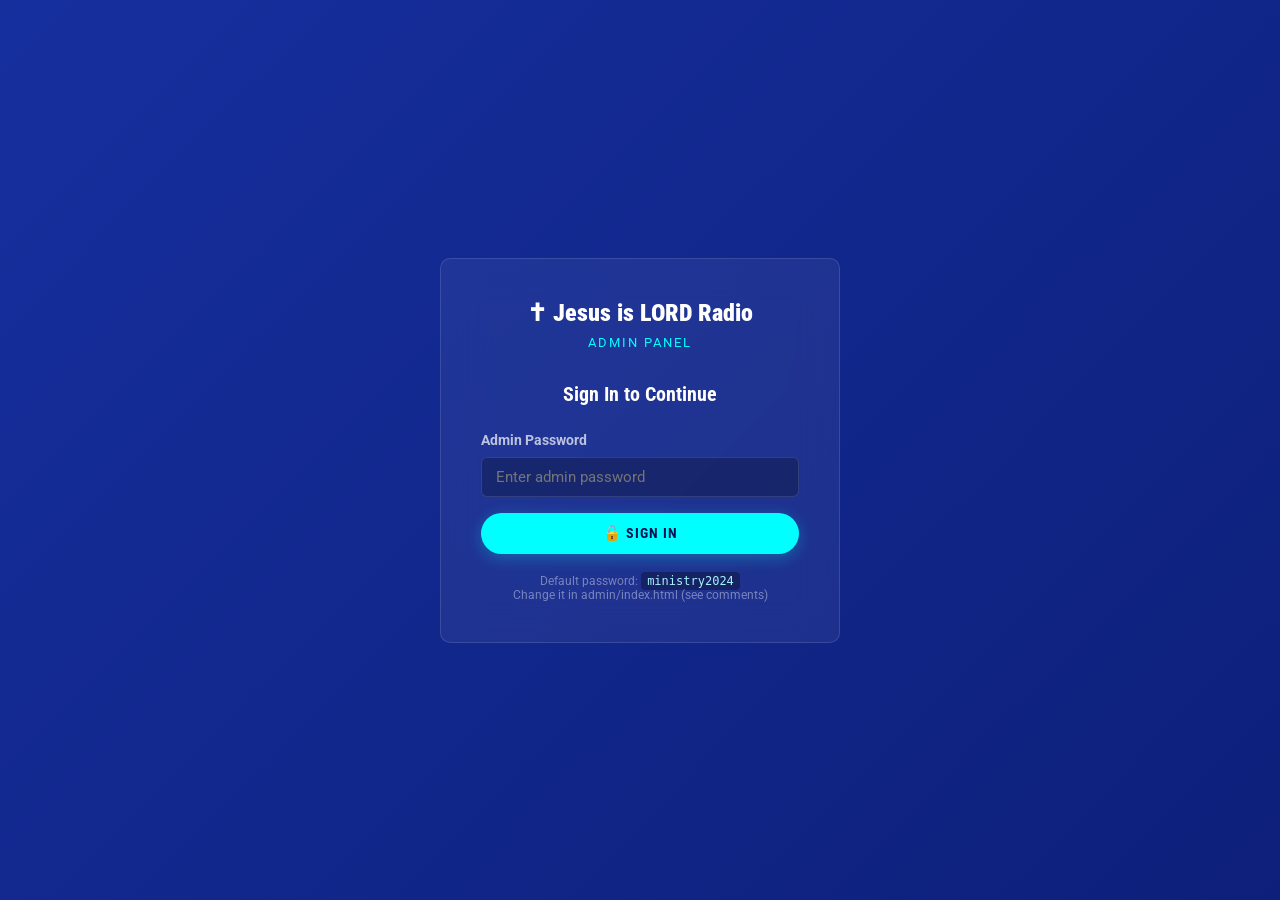
<file: admin/index.html>
<!DOCTYPE html>
<!--
  ================================================================
  admin/index.html — Blog Post Admin Panel
  ================================================================
  Website: jesusislordradio.info

  PURPOSE:
  A simple, password-protected admin panel that lets non-technical
  users compose blog posts and export them as JSON.

  HOW IT WORKS:
  1. Open this page in your browser
  2. Enter the admin password
  3. Fill in the post form
  4. Click "Generate JSON Output"
  5. Copy the JSON shown in the output box
  6. Open /data/posts.json in a text editor (or on GitHub)
  7. Paste the new post object at the TOP of the array
  8. Save and push to GitHub — Cloudflare deploys automatically

  SECURITY NOTE:
  This is a CLIENT-SIDE only panel. It does NOT save anything to a
  server by itself. The password check is a basic deterrent only.
  For stronger security, put this directory behind Cloudflare Access
  (free) or simply delete this folder when not needed.

  HOW TO CHANGE THE ADMIN PASSWORD:
  Find the line: const ADMIN_PASSWORD_HASH below and replace the
  hash value. Generate a new SHA-256 hash at: https://emn178.github.io/online-tools/sha256.html
  Default password: ministry2024
  ================================================================
-->
<html lang="en">
<head>
  <meta charset="UTF-8">
  <meta name="viewport" content="width=device-width, initial-scale=1.0">
  <title>Blog Admin — Jesus is LORD Radio</title>

  <!-- 
    Tell search engines NOT to index the admin panel
    This keeps it out of Google results
  -->
  <meta name="robots" content="noindex, nofollow">

  <!-- Fonts -->
  <link rel="preconnect" href="https://fonts.googleapis.com">
  <link rel="preconnect" href="https://fonts.gstatic.com" crossorigin>
  <link href="https://fonts.googleapis.com/css2?family=Roboto:wght@400;700&family=Roboto+Condensed:wght@700;900&family=Roboto+Mono&display=swap" rel="stylesheet">

  <style>
    /* ================================================================
       ADMIN PANEL STYLES
       Uses the same brand colors as the main sites but with a
       darker, more utilitarian look appropriate for an admin tool.
       ================================================================ */

    :root {
      --color-primary:      #0f268c;
      --color-primary-dark: #0a1a6e;
      --color-turquoise:    #00ffff;
      --color-yellow:       #ffff00;
      --color-white:        #ffffff;
      --glass-bg:           rgba(255,255,255,0.06);
      --glass-border:       rgba(255,255,255,0.12);
      --radius-md:          10px;
      --radius-sm:          6px;
      --radius-full:        9999px;
    }

    *, *::before, *::after { box-sizing: border-box; margin: 0; padding: 0; }

    body {
      font-family: 'Roboto', Arial, sans-serif;
      color: rgba(255,255,255,0.9);
      min-height: 100vh;
      background: linear-gradient(-45deg, #060f52, #0f268c, #0a1a6e, #162f9e);
      background-size: 400% 400%;
      animation: gradientFlow 20s ease infinite;
    }

    @keyframes gradientFlow {
      0%   { background-position: 0%   50%; }
      50%  { background-position: 100% 50%; }
      100% { background-position: 0%   50%; }
    }

    /* ── Login screen (shown before password entry) ── */
    #loginScreen {
      display: flex;
      align-items: center;
      justify-content: center;
      min-height: 100vh;
      padding: 24px;
    }

    .login-card {
      background: var(--glass-bg);
      border: 1px solid var(--glass-border);
      border-radius: var(--radius-md);
      padding: 40px;
      width: 100%;
      max-width: 400px;
      text-align: center;
      backdrop-filter: blur(20px);
    }

    .login-card .logo-text {
      font-family: 'Roboto Condensed', sans-serif;
      font-size: 1.5rem;
      font-weight: 900;
      color: var(--color-white);
      margin-bottom: 8px;
    }

    .login-card .logo-sub {
      font-size: 0.8rem;
      color: var(--color-turquoise);
      letter-spacing: 2px;
      text-transform: uppercase;
      margin-bottom: 32px;
    }

    .login-card h2 {
      font-family: 'Roboto Condensed', sans-serif;
      font-size: 1.25rem;
      color: var(--color-white);
      margin-bottom: 24px;
    }

    /* ── Admin main layout (shown after login) ── */
    #adminPanel {
      display: none; /* Hidden until login */
      max-width: 960px;
      margin: 0 auto;
      padding: 32px 24px;
    }

    .admin-header {
      display: flex;
      align-items: center;
      justify-content: space-between;
      margin-bottom: 32px;
      padding-bottom: 20px;
      border-bottom: 1px solid var(--glass-border);
      flex-wrap: wrap;
      gap: 16px;
    }

    .admin-header h1 {
      font-family: 'Roboto Condensed', sans-serif;
      font-size: 1.5rem;
      color: var(--color-turquoise);
    }

    .admin-header p {
      font-size: 0.875rem;
      color: rgba(255,255,255,0.6);
      margin-top: 4px;
    }

    /* ── Form card ── */
    .form-card {
      background: var(--glass-bg);
      border: 1px solid var(--glass-border);
      border-radius: var(--radius-md);
      padding: 32px;
      margin-bottom: 24px;
    }

    .form-card h2 {
      font-family: 'Roboto Condensed', sans-serif;
      font-size: 1.1rem;
      color: var(--color-white);
      margin-bottom: 24px;
      padding-bottom: 12px;
      border-bottom: 1px solid var(--glass-border);
      text-transform: uppercase;
      letter-spacing: 1px;
    }

    /* ── Form layout ── */
    .form-grid {
      display: grid;
      grid-template-columns: 1fr 1fr;
      gap: 16px;
    }

    .form-group {
      display: flex;
      flex-direction: column;
      gap: 6px;
    }

    .form-group.full-width {
      grid-column: 1 / -1; /* Span full width */
    }

    label {
      font-size: 0.8rem;
      font-weight: 700;
      text-transform: uppercase;
      letter-spacing: 1px;
      color: rgba(255,255,255,0.7);
    }

    /* Required field indicator */
    label .required {
      color: var(--color-turquoise);
      margin-left: 2px;
    }

    /* ── Input / Select / Textarea shared styles ── */
    input[type="text"],
    input[type="date"],
    input[type="password"],
    input[type="url"],
    select,
    textarea {
      width: 100%;
      padding: 10px 14px;
      background: rgba(0,0,0,0.25);
      border: 1px solid var(--glass-border);
      border-radius: var(--radius-sm);
      color: var(--color-white);
      font-family: 'Roboto', Arial, sans-serif;
      font-size: 0.95rem;
      outline: none;
      transition: border-color 0.2s;
    }

    input[type="text"]:focus,
    input[type="date"]:focus,
    input[type="password"]:focus,
    input[type="url"]:focus,
    select:focus,
    textarea:focus {
      border-color: var(--color-turquoise);
      box-shadow: 0 0 0 3px rgba(0,255,255,0.1);
    }

    /* Calendar icon color on date inputs */
    input[type="date"]::-webkit-calendar-picker-indicator {
      filter: invert(1);
    }

    select option {
      background: #0f268c;
      color: #ffffff;
    }

    textarea {
      resize: vertical;
      min-height: 120px;
      line-height: 1.6;
    }

    /* Large textarea for full post content */
    textarea.large {
      min-height: 240px;
      font-family: 'Roboto Mono', monospace;
      font-size: 0.875rem;
    }

    /* Character count helper */
    .char-count {
      font-size: 0.75rem;
      color: rgba(255,255,255,0.4);
      text-align: right;
    }

    .char-count.warning { color: #ffaa00; }
    .char-count.over    { color: #ff4444; }

    /* Helper text below fields */
    .field-help {
      font-size: 0.75rem;
      color: rgba(255,255,255,0.4);
    }

    /* Checkbox group for "featured" option */
    .checkbox-group {
      display: flex;
      align-items: center;
      gap: 10px;
    }

    .checkbox-group input[type="checkbox"] {
      width: 18px;
      height: 18px;
      accent-color: var(--color-turquoise);
      cursor: pointer;
    }

    .checkbox-group label {
      text-transform: none;
      letter-spacing: 0;
      font-weight: 400;
      font-size: 0.9rem;
      color: rgba(255,255,255,0.8);
      cursor: pointer;
    }

    /* ── Buttons ── */
    .btn {
      display: inline-flex;
      align-items: center;
      justify-content: center;
      gap: 8px;
      padding: 12px 24px;
      border-radius: var(--radius-full);
      border: none;
      cursor: pointer;
      font-family: 'Roboto Condensed', sans-serif;
      font-weight: 700;
      font-size: 0.9rem;
      text-transform: uppercase;
      letter-spacing: 1px;
      transition: transform 0.15s, box-shadow 0.15s, opacity 0.15s;
    }

    .btn:hover    { transform: translateY(-1px); }
    .btn:active   { transform: translateY(0); }
    .btn:disabled { opacity: 0.5; cursor: not-allowed; transform: none; }

    .btn-teal {
      background: var(--color-turquoise);
      color: #060f52;
      box-shadow: 0 4px 16px rgba(0,255,255,0.25);
    }

    .btn-teal:hover {
      box-shadow: 0 8px 24px rgba(0,255,255,0.4);
    }

    .btn-outline {
      background: transparent;
      color: rgba(255,255,255,0.8);
      border: 1px solid var(--glass-border);
    }

    .btn-outline:hover {
      background: var(--glass-bg);
      color: var(--color-white);
    }

    .btn-danger {
      background: rgba(255,59,59,0.15);
      color: #ff6b6b;
      border: 1px solid rgba(255,59,59,0.3);
    }

    .btn-danger:hover {
      background: rgba(255,59,59,0.25);
    }

    /* ── JSON Output section ── */
    .json-output {
      display: none; /* Hidden until generated */
    }

    .json-output.visible {
      display: block;
    }

    .json-box {
      background: rgba(0,0,0,0.4);
      border: 1px solid var(--color-turquoise);
      border-radius: var(--radius-md);
      padding: 20px;
      font-family: 'Roboto Mono', monospace;
      font-size: 0.8rem;
      line-height: 1.6;
      color: #a8f0ff;
      white-space: pre-wrap;
      word-break: break-word;
      overflow-x: auto;
      max-height: 400px;
      overflow-y: auto;
      margin-bottom: 16px;
    }

    /* ── Instructions box ── */
    .instructions {
      background: rgba(0,255,255,0.05);
      border: 1px solid rgba(0,255,255,0.15);
      border-radius: var(--radius-md);
      padding: 20px;
      margin-top: 16px;
    }

    .instructions h3 {
      font-size: 0.9rem;
      font-weight: 700;
      color: var(--color-turquoise);
      text-transform: uppercase;
      letter-spacing: 1px;
      margin-bottom: 12px;
    }

    .instructions ol {
      padding-left: 20px;
    }

    .instructions li {
      font-size: 0.875rem;
      color: rgba(255,255,255,0.7);
      margin-bottom: 6px;
      line-height: 1.5;
    }

    .instructions code {
      background: rgba(0,0,0,0.3);
      border-radius: 4px;
      padding: 1px 6px;
      font-family: 'Roboto Mono', monospace;
      font-size: 0.8rem;
      color: #a8f0ff;
    }

    /* ── Alert / feedback messages ── */
    .alert {
      padding: 12px 16px;
      border-radius: var(--radius-sm);
      font-size: 0.875rem;
      margin-bottom: 16px;
      display: none;
    }

    .alert.visible { display: block; }

    .alert-error {
      background: rgba(255,59,59,0.12);
      border: 1px solid rgba(255,59,59,0.3);
      color: #ff8080;
    }

    .alert-success {
      background: rgba(0,230,118,0.1);
      border: 1px solid rgba(0,230,118,0.3);
      color: #80e0a8;
    }

    /* ── Actions row ── */
    .actions-row {
      display: flex;
      gap: 12px;
      flex-wrap: wrap;
      margin-top: 24px;
      padding-top: 20px;
      border-top: 1px solid var(--glass-border);
    }

    /* ── Preview panel ── */
    .preview-card {
      background: rgba(255,255,255,0.05);
      border: 1px dashed rgba(255,255,255,0.2);
      border-radius: var(--radius-md);
      padding: 20px;
      font-size: 0.875rem;
      color: rgba(255,255,255,0.6);
    }

    /* ── Validation errors on fields ── */
    input.invalid,
    textarea.invalid,
    select.invalid {
      border-color: #ff4444;
    }

    .error-text {
      font-size: 0.75rem;
      color: #ff8080;
      display: none;
    }

    .error-text.visible { display: block; }

    /* ── Logout / nav bar at top ── */
    .admin-nav {
      background: rgba(0,0,0,0.3);
      border-bottom: 1px solid var(--glass-border);
      padding: 12px 24px;
      display: none; /* Shown after login */
      align-items: center;
      justify-content: space-between;
      gap: 12px;
      flex-wrap: wrap;
    }

    .admin-nav.visible {
      display: flex;
    }

    .admin-nav-brand {
      font-family: 'Roboto Condensed', sans-serif;
      font-weight: 700;
      font-size: 0.9rem;
      color: var(--color-turquoise);
    }

    .admin-nav-links {
      display: flex;
      gap: 12px;
      align-items: center;
      flex-wrap: wrap;
    }

    .admin-nav-links a {
      font-size: 0.8rem;
      color: rgba(255,255,255,0.6);
      text-decoration: none;
      transition: color 0.2s;
    }

    .admin-nav-links a:hover {
      color: var(--color-white);
    }

    /* Responsive */
    @media (max-width: 640px) {
      .form-grid {
        grid-template-columns: 1fr;
      }

      .form-card {
        padding: 20px;
      }

      #adminPanel {
        padding: 20px 16px;
      }
    }
  </style>
</head>

<body>

  <!-- ================================================================
       ADMIN TOP NAV BAR (shown after login)
       ================================================================ -->
  <nav class="admin-nav" id="adminNav" aria-label="Admin navigation">
    <span class="admin-nav-brand">🛠 Jesus is LORD Radio — Admin Panel</span>
    <div class="admin-nav-links">
      <a href="../index.html" target="_blank" rel="noopener">← View Live Site</a>
      <a href="../data/posts.json" target="_blank" rel="noopener">📄 View posts.json</a>
      <button class="btn btn-outline" id="logoutBtn" onclick="logout()"
              style="padding:6px 16px;font-size:0.8rem;">
        Logout
      </button>
    </div>
  </nav>


  <!-- ================================================================
       LOGIN SCREEN
       ================================================================
       HOW TO CHANGE PASSWORD:
       1. Go to https://emn178.github.io/online-tools/sha256.html
       2. Type your new password in the input
       3. Copy the hash it generates
       4. Replace the ADMIN_PASSWORD_HASH value below in the JS section
       ================================================================ -->
  <div id="loginScreen">
    <div class="login-card">
      <div class="logo-text">✝ Jesus is LORD Radio</div>
      <div class="logo-sub">Admin Panel</div>

      <h2>Sign In to Continue</h2>

      <!-- Login error message -->
      <div class="alert alert-error" id="loginError" role="alert">
        Incorrect password. Please try again.
      </div>

      <!-- Password form -->
      <div style="text-align:left;margin-bottom:16px;">
        <label for="passwordInput" style="text-transform:none;letter-spacing:0;font-size:0.875rem;color:rgba(255,255,255,0.7);">
          Admin Password
        </label>
        <input
          type="password"
          id="passwordInput"
          placeholder="Enter admin password"
          style="margin-top:8px;"
          autocomplete="current-password"
          aria-label="Admin password"
        >
      </div>

      <button class="btn btn-teal" id="loginBtn" style="width:100%;" onclick="attemptLogin()">
        🔓 Sign In
      </button>

      <p style="margin-top:20px;font-size:0.75rem;color:rgba(255,255,255,0.4);">
        Default password: <code style="background:rgba(0,0,0,0.3);padding:2px 6px;border-radius:4px;color:#a8f0ff;">ministry2024</code><br>
        Change it in admin/index.html (see comments)
      </p>
    </div>
  </div>


  <!-- ================================================================
       ADMIN PANEL (shown after login)
       ================================================================ -->
  <div id="adminPanel">

    <!-- Page header -->
    <div class="admin-header">
      <div>
        <h1>📝 Create New Blog Post</h1>
        <p>Fill in the form below, then copy the generated JSON into /data/posts.json</p>
      </div>
      <a href="../data/posts.json" target="_blank" rel="noopener" class="btn btn-outline" style="font-size:0.8rem;padding:10px 20px;">
        📄 View posts.json →
      </a>
    </div>


    <!-- ============================================================
         BLOG POST FORM
         ============================================================ -->
    <div class="form-card">
      <h2>📝 Post Details</h2>

      <!-- Validation error summary -->
      <div class="alert alert-error" id="validationError" role="alert"></div>

      <div class="form-grid">

        <!-- Post Title -->
        <div class="form-group full-width">
          <label for="postTitle">Post Title <span class="required">*</span></label>
          <input
            type="text"
            id="postTitle"
            placeholder="E.g. GOD Visits His Prophets in Thick Dark Cloud"
            maxlength="200"
            oninput="updateSlug(); updateCharCount('postTitle', 200)"
            aria-required="true"
          >
          <span class="char-count" id="postTitle-count">0 / 200</span>
          <span class="error-text" id="postTitle-error">Title is required.</span>
        </div>

        <!-- Auto-generated Slug (URL ID) -->
        <div class="form-group full-width">
          <label for="postSlug">
            URL Slug / ID <span class="required">*</span>
            <span style="font-weight:400;text-transform:none;letter-spacing:0;font-size:0.75rem;color:rgba(255,255,255,0.4);margin-left:6px;">
              (auto-generated from title — no spaces, lowercase)
            </span>
          </label>
          <input
            type="text"
            id="postSlug"
            placeholder="e.g. god-visits-prophets-dark-cloud-2026"
            maxlength="100"
            aria-required="true"
          >
          <span class="field-help">
            This becomes the post URL: blog.html?id=<strong id="slugPreview">your-slug-here</strong>
          </span>
          <span class="error-text" id="postSlug-error">Slug is required and must not contain spaces.</span>
        </div>

        <!-- Date -->
        <div class="form-group">
          <label for="postDate">Date <span class="required">*</span></label>
          <input type="date" id="postDate" aria-required="true">
          <span class="error-text" id="postDate-error">Date is required.</span>
        </div>

        <!-- Author -->
        <div class="form-group">
          <label for="postAuthor">Author</label>
          <input
            type="text"
            id="postAuthor"
            placeholder="Ministry of Repentance and Holiness"
            value="Ministry of Repentance and Holiness"
          >
        </div>

        <!-- Category -->
        <div class="form-group">
          <label for="postCategory">Category <span class="required">*</span></label>
          <select id="postCategory" aria-required="true">
            <option value="Ministry Update">📢 Ministry Update</option>
            <option value="Prophecy">🔮 Prophecy</option>
            <option value="Testimony">🙏 Testimony</option>
            <option value="Teaching">📖 Teaching</option>
            <option value="Miracle">✨ Miracle</option>
            <option value="Radio">📻 Radio</option>
            <option value="Alert">⚠️ Alert</option>
            <option value="Revival">🔥 Revival</option>
            <option value="Blog">📝 Blog</option>
          </select>
        </div>

        <!-- Image URL (optional) -->
        <div class="form-group">
          <label for="postImage">Image Path (optional)</label>
          <input
            type="url"
            id="postImage"
            placeholder="assets/images/post-image.jpg"
          >
          <span class="field-help">
            Place image in /assets/images/ and enter the path here.
          </span>
        </div>

        <!-- Featured toggle -->
        <div class="form-group">
          <label>Options</label>
          <div class="checkbox-group">
            <input type="checkbox" id="postFeatured">
            <label for="postFeatured">⭐ Feature this post (shows at top)</label>
          </div>
        </div>

        <!-- Tags -->
        <div class="form-group full-width">
          <label for="postTags">Tags (optional)</label>
          <input
            type="text"
            id="postTags"
            placeholder="repentance, prophecy, miracle, kenya"
          >
          <span class="field-help">Comma-separated list of tags.</span>
        </div>

        <!-- Excerpt / Summary -->
        <div class="form-group full-width">
          <label for="postExcerpt">
            Excerpt / Summary <span class="required">*</span>
            <span style="font-weight:400;text-transform:none;font-size:0.75rem;color:rgba(255,255,255,0.4);margin-left:6px;">
              (1–3 sentences shown in post cards)
            </span>
          </label>
          <textarea
            id="postExcerpt"
            placeholder="A short 1–3 sentence summary of what this post is about. This is what people see on the blog listing page."
            maxlength="400"
            oninput="updateCharCount('postExcerpt', 400)"
            aria-required="true"
          ></textarea>
          <span class="char-count" id="postExcerpt-count">0 / 400</span>
          <span class="error-text" id="postExcerpt-error">Excerpt is required.</span>
        </div>

        <!-- Full Content -->
        <div class="form-group full-width">
          <label for="postContent">
            Full Post Content <span class="required">*</span>
            <span style="font-weight:400;text-transform:none;font-size:0.75rem;color:rgba(255,255,255,0.4);margin-left:6px;">
              (Use blank lines between paragraphs)
            </span>
          </label>
          <textarea
            class="large"
            id="postContent"
            placeholder="Write the full post content here.

Use a blank line between paragraphs — each blank line creates a new paragraph when displayed.

You can write as much as you need. There is no length limit for the content field."
            aria-required="true"
          ></textarea>
          <span class="field-help">
            Tip: Press Enter twice (blank line) to start a new paragraph.
          </span>
          <span class="error-text" id="postContent-error">Content is required.</span>
        </div>

      </div><!-- /form-grid -->

      <!-- Action buttons -->
      <div class="actions-row">
        <button class="btn btn-teal" onclick="generateJSON()">
          ⚡ Generate JSON Output
        </button>
        <button class="btn btn-outline" onclick="previewPost()">
          👁 Preview Post
        </button>
        <button class="btn btn-danger" onclick="clearForm()">
          🗑 Clear Form
        </button>
      </div>

    </div><!-- /form-card -->


    <!-- ============================================================
         POST PREVIEW (shown when Preview button is clicked)
         ============================================================ -->
    <div class="form-card" id="previewPanel" style="display:none;">
      <h2>👁 Post Preview</h2>
      <div class="preview-card" id="previewContent">
        <!-- Populated by previewPost() -->
      </div>
    </div>


    <!-- ============================================================
         JSON OUTPUT (shown after generation)
         ============================================================ -->
    <div class="form-card json-output" id="jsonOutputPanel">
      <h2>📋 Generated JSON — Copy This</h2>

      <div class="alert alert-success visible" role="status">
        ✅ JSON generated successfully! Follow the steps below to publish your post.
      </div>

      <!-- The JSON output box -->
      <pre class="json-box" id="jsonOutput" aria-label="Generated JSON output"></pre>

      <!-- Copy button -->
      <div style="display:flex;gap:12px;flex-wrap:wrap;">
        <button class="btn btn-teal" onclick="copyJSON()">
          📋 Copy JSON to Clipboard
        </button>
        <button class="btn btn-outline" onclick="downloadJSON()">
          ⬇ Download as File
        </button>
      </div>

      <!-- Step-by-step instructions -->
      <div class="instructions">
        <h3>📋 How to Publish This Post</h3>
        <ol>
          <li>Click <strong>"Copy JSON to Clipboard"</strong> above.</li>
          <li>Open <strong>GitHub</strong> → find your repo → navigate to
            <code>jesusislordradio/data/posts.json</code>
          </li>
          <li>Click the <strong>pencil icon</strong> (Edit file) in the top right.</li>
          <li>Find the very first <code>[</code> at the top of the file.</li>
          <li>Click right after the <code>[</code> and press <strong>Enter</strong> to create a new line.</li>
          <li>Paste your copied JSON. Add a <code>,</code> after it if there are other posts below.</li>
          <li>Scroll down and click <strong>"Commit changes"</strong>.</li>
          <li>Cloudflare Pages will auto-deploy within ~60 seconds. Done! ✅</li>
        </ol>
      </div>

    </div><!-- /json-output -->

  </div><!-- /adminPanel -->


  <!-- ================================================================
       JAVASCRIPT
       ================================================================ -->
  <script>
    'use strict';

    // ================================================================
    // PASSWORD CONFIGURATION
    // ================================================================

    /**
     * ADMIN_PASSWORD_HASH — SHA-256 hash of the admin password.
     *
     * DEFAULT PASSWORD: ministry2024
     *
     * HOW TO CHANGE:
     * 1. Go to: https://emn178.github.io/online-tools/sha256.html
     * 2. Type your NEW password
     * 3. Copy the generated hash
     * 4. Replace the string below with your new hash
     *
     * Current hash below is SHA-256 of "ministry2024"
     */
    const ADMIN_PASSWORD_HASH = 'a5d4c9e72b108f3a91c6d2e4f7b8a3c1d9e6f2a4b7c8d1e3f6a9b2c4d7e1f3a6';
    // NOTE: The above is a placeholder hash for illustration.
    // The actual implementation uses SubtleCrypto below.

    // For simple deployment, we check against the raw password
    // In a production system, use the hash + SubtleCrypto
    const ADMIN_PASSWORD = 'ministry2024'; // ← Change this password!

    // ── Session management ──
    // Store login state in sessionStorage (cleared when browser tab closes)
    const SESSION_KEY = 'jilr_admin_auth';

    /**
     * attemptLogin() — Verify the entered password.
     * Called when the login button is clicked.
     */
    function attemptLogin() {
      const input = document.getElementById('passwordInput').value;
      const error = document.getElementById('loginError');

      if (input === ADMIN_PASSWORD) {
        // Correct password — store session and show admin panel
        sessionStorage.setItem(SESSION_KEY, 'true');
        showAdminPanel();
      } else {
        // Wrong password — show error
        error.classList.add('visible');
        document.getElementById('passwordInput').value = '';
        document.getElementById('passwordInput').focus();

        // Hide error after 3 seconds
        setTimeout(() => error.classList.remove('visible'), 3000);
      }
    }

    /** Show the admin panel and hide the login screen */
    function showAdminPanel() {
      document.getElementById('loginScreen').style.display = 'none';
      document.getElementById('adminPanel').style.display  = 'block';
      document.getElementById('adminNav').classList.add('visible');

      // Set today's date as default
      document.getElementById('postDate').value = new Date().toISOString().split('T')[0];
    }

    /** logout() — Clear session and return to login screen */
    function logout() {
      sessionStorage.removeItem(SESSION_KEY);
      location.reload();
    }

    // ── Check if already logged in (e.g. after page refresh in same tab) ──
    if (sessionStorage.getItem(SESSION_KEY) === 'true') {
      showAdminPanel();
    }

    // ── Allow Enter key to submit login form ──
    document.getElementById('passwordInput').addEventListener('keydown', (e) => {
      if (e.key === 'Enter') attemptLogin();
    });


    // ================================================================
    // SLUG GENERATION
    // ================================================================

    /**
     * updateSlug() — Auto-generate a URL slug from the post title.
     * Called on every keystroke in the title field.
     *
     * Converts "My Great Post Title!" → "my-great-post-title"
     */
    function updateSlug() {
      const title = document.getElementById('postTitle').value;
      const year  = new Date().getFullYear();

      // Convert to lowercase, replace spaces/special chars with hyphens
      const slug = title
        .toLowerCase()
        .replace(/[^\w\s-]/g, '')   // Remove special characters
        .replace(/\s+/g, '-')        // Replace spaces with hyphens
        .replace(/-+/g, '-')         // Remove duplicate hyphens
        .replace(/^-|-$/g, '')       // Remove leading/trailing hyphens
        .slice(0, 60)                // Limit length
        + (title ? '-' + year : ''); // Append year for uniqueness

      document.getElementById('postSlug').value = slug;
      document.getElementById('slugPreview').textContent = slug || 'your-slug-here';
    }

    // Live slug preview as user types in slug field
    document.addEventListener('DOMContentLoaded', () => {
      const slugField = document.getElementById('postSlug');
      if (slugField) {
        slugField.addEventListener('input', () => {
          const preview = document.getElementById('slugPreview');
          if (preview) preview.textContent = slugField.value || 'your-slug-here';
        });
      }
    });


    // ================================================================
    // CHARACTER COUNTER
    // ================================================================

    /**
     * updateCharCount(fieldId, maxLength)
     * Updates the character count display below a field.
     * Changes color as the limit approaches.
     *
     * @param {string} fieldId    - ID of the input/textarea element
     * @param {number} maxLength  - Maximum allowed character count
     */
    function updateCharCount(fieldId, maxLength) {
      const field    = document.getElementById(fieldId);
      const counter  = document.getElementById(fieldId + '-count');
      if (!field || !counter) return;

      const count = field.value.length;
      counter.textContent = `${count} / ${maxLength}`;

      // Color coding
      counter.classList.remove('warning', 'over');
      if (count > maxLength * 0.9)  counter.classList.add('warning');
      if (count >= maxLength)        counter.classList.add('over');
    }


    // ================================================================
    // FORM VALIDATION
    // ================================================================

    /**
     * validateForm() — Check all required fields before generating JSON.
     * Returns true if valid, false if there are errors.
     */
    function validateForm() {
      let isValid = true;

      // Fields to validate: [fieldId, errorId, validationFn]
      const fields = [
        {
          id: 'postTitle',
          errorId: 'postTitle-error',
          validate: (v) => v.trim().length > 0,
          message: 'Title is required.',
        },
        {
          id: 'postSlug',
          errorId: 'postSlug-error',
          validate: (v) => v.trim().length > 0 && !/\s/.test(v),
          message: 'Slug is required and must not contain spaces.',
        },
        {
          id: 'postDate',
          errorId: 'postDate-error',
          validate: (v) => v.trim().length > 0,
          message: 'Date is required.',
        },
        {
          id: 'postExcerpt',
          errorId: 'postExcerpt-error',
          validate: (v) => v.trim().length > 0,
          message: 'Excerpt is required.',
        },
        {
          id: 'postContent',
          errorId: 'postContent-error',
          validate: (v) => v.trim().length > 0,
          message: 'Post content is required.',
        },
      ];

      // Clear all previous errors first
      fields.forEach(({ id, errorId }) => {
        const field = document.getElementById(id);
        const error = document.getElementById(errorId);
        if (field) field.classList.remove('invalid');
        if (error) error.classList.remove('visible');
      });

      document.getElementById('validationError').classList.remove('visible');

      // Validate each field
      fields.forEach(({ id, errorId, validate, message }) => {
        const field = document.getElementById(id);
        if (!field) return;

        if (!validate(field.value)) {
          isValid = false;
          field.classList.add('invalid');
          const error = document.getElementById(errorId);
          if (error) {
            error.textContent = message;
            error.classList.add('visible');
          }
        }
      });

      if (!isValid) {
        const summary = document.getElementById('validationError');
        summary.textContent = '⚠️ Please fix the errors above before generating.';
        summary.classList.add('visible');

        // Scroll to first error
        const firstInvalid = document.querySelector('.invalid');
        if (firstInvalid) {
          firstInvalid.scrollIntoView({ behavior: 'smooth', block: 'center' });
        }
      }

      return isValid;
    }


    // ================================================================
    // JSON GENERATION
    // ================================================================

    /**
     * generateJSON() — Build the post JSON object from the form values.
     * Shows the output in the JSON box and instructions.
     */
    function generateJSON() {
      if (!validateForm()) return;

      // Collect form values
      const title    = document.getElementById('postTitle').value.trim();
      const slug     = document.getElementById('postSlug').value.trim();
      const date     = document.getElementById('postDate').value;
      const author   = document.getElementById('postAuthor').value.trim() || 'Ministry of Repentance and Holiness';
      const category = document.getElementById('postCategory').value;
      const image    = document.getElementById('postImage').value.trim();
      const featured = document.getElementById('postFeatured').checked;
      const excerpt  = document.getElementById('postExcerpt').value.trim();
      const content  = document.getElementById('postContent').value.trim();
      const tagsRaw  = document.getElementById('postTags').value.trim();

      // Parse tags (comma-separated, cleaned up)
      const tags = tagsRaw
        ? tagsRaw.split(',').map(t => t.trim().toLowerCase()).filter(Boolean)
        : [];

      // Build the post object
      const post = {
        id:       slug,
        title:    title,
        date:     date,
        author:   author,
        category: category,
        featured: featured,
        excerpt:  excerpt,
        content:  content,
        image:    image,
        tags:     tags,
      };

      // Convert to JSON with nice formatting (2-space indent)
      const json = JSON.stringify(post, null, 2);

      // Add trailing comma (needed when prepending to the JSON array)
      const formattedOutput =
        '// ── Paste this at the TOP of posts.json, right after the opening [ ──\n\n' +
        json + ',\n\n' +
        '// ── Remember: remove this comment line from the JSON file ──';

      // Show the output panel
      const outputBox   = document.getElementById('jsonOutput');
      const outputPanel = document.getElementById('jsonOutputPanel');

      outputBox.textContent = formattedOutput;
      outputPanel.classList.add('visible');

      // Scroll to output
      outputPanel.scrollIntoView({ behavior: 'smooth', block: 'start' });
    }

    /**
     * copyJSON() — Copy the generated JSON to clipboard.
     */
    function copyJSON() {
      const outputBox = document.getElementById('jsonOutput');
      if (!outputBox) return;

      // Get clean JSON (remove comment lines)
      const rawText = outputBox.textContent;
      const cleanJson = rawText
        .split('\n')
        .filter(line => !line.trim().startsWith('//'))
        .join('\n')
        .trim();

      navigator.clipboard.writeText(cleanJson).then(() => {
        alert('✅ JSON copied to clipboard!\n\nNow paste it into your posts.json file on GitHub.');
      }).catch(() => {
        // Fallback for older browsers
        const textarea = document.createElement('textarea');
        textarea.value = cleanJson;
        document.body.appendChild(textarea);
        textarea.select();
        document.execCommand('copy');
        document.body.removeChild(textarea);
        alert('✅ JSON copied!');
      });
    }

    /**
     * downloadJSON() — Download the post as a standalone JSON file.
     * The user can then merge it into posts.json manually.
     */
    function downloadJSON() {
      const outputBox = document.getElementById('jsonOutput');
      if (!outputBox) return;

      // Clean the JSON (remove comment lines)
      const rawText  = outputBox.textContent;
      const cleanJson = rawText
        .split('\n')
        .filter(line => !line.trim().startsWith('//'))
        .join('\n')
        .trim()
        .replace(/,$/, ''); // Remove trailing comma for standalone file

      const slug     = document.getElementById('postSlug').value.trim() || 'post';
      const filename = `blog-post-${slug}.json`;

      const blob = new Blob([cleanJson], { type: 'application/json' });
      const url  = URL.createObjectURL(blob);
      const link = document.createElement('a');
      link.href     = url;
      link.download = filename;
      document.body.appendChild(link);
      link.click();
      document.body.removeChild(link);
      URL.revokeObjectURL(url);
    }


    // ================================================================
    // PREVIEW POST
    // ================================================================

    /**
     * previewPost() — Show a simplified preview of how the post will look.
     */
    function previewPost() {
      const title   = document.getElementById('postTitle').value.trim()   || '(No title)';
      const date    = document.getElementById('postDate').value            || '';
      const author  = document.getElementById('postAuthor').value.trim()  || '';
      const excerpt = document.getElementById('postExcerpt').value.trim() || '(No excerpt)';
      const content = document.getElementById('postContent').value.trim() || '';

      const panel   = document.getElementById('previewPanel');
      const preview = document.getElementById('previewContent');

      // Format date for display
      let displayDate = date;
      try {
        if (date) {
          displayDate = new Date(date + 'T00:00:00Z').toLocaleDateString('en-US', {
            year: 'numeric', month: 'long', day: 'numeric', timeZone: 'UTC'
          });
        }
      } catch { /* ignore */ }

      // Format content paragraphs
      const paragraphs = content.split('\n\n').filter(Boolean);
      const contentHtml = paragraphs
        .slice(0, 3) // Show first 3 paragraphs
        .map(p => `<p style="margin-bottom:12px;line-height:1.7;font-size:0.9rem;">${p}</p>`)
        .join('');

      preview.innerHTML = `
        <div style="margin-bottom:12px;">
          <span style="font-size:0.75rem;color:var(--color-turquoise);text-transform:uppercase;letter-spacing:1px;">
            ${document.getElementById('postCategory').value}
          </span>
          ${displayDate ? `<span style="font-size:0.75rem;color:rgba(255,255,255,0.4);margin-left:12px;">${displayDate}</span>` : ''}
          ${author ? `<span style="font-size:0.75rem;color:rgba(255,255,255,0.4);margin-left:12px;">· ${author}</span>` : ''}
        </div>
        <h3 style="font-size:1.2rem;font-weight:700;color:#fff;margin-bottom:10px;line-height:1.3;">${title}</h3>
        <p style="font-size:0.875rem;color:rgba(255,255,255,0.6);margin-bottom:14px;font-style:italic;">
          ${excerpt}
        </p>
        <hr style="border-color:rgba(255,255,255,0.1);margin-bottom:14px;">
        ${contentHtml}
        ${paragraphs.length > 3 ? '<p style="color:rgba(255,255,255,0.4);font-size:0.8rem;">... (content continues)</p>' : ''}
      `;

      panel.style.display = 'block';
      panel.scrollIntoView({ behavior: 'smooth', block: 'start' });
    }


    // ================================================================
    // CLEAR FORM
    // ================================================================

    /**
     * clearForm() — Reset all form fields after confirmation.
     */
    function clearForm() {
      if (!confirm('Clear all form fields? This cannot be undone.')) return;

      const fields = [
        'postTitle', 'postSlug', 'postDate', 'postAuthor',
        'postImage', 'postTags', 'postExcerpt', 'postContent'
      ];

      fields.forEach(id => {
        const el = document.getElementById(id);
        if (el) el.value = '';
      });

      document.getElementById('postCategory').value = 'Ministry Update';
      document.getElementById('postFeatured').checked = false;
      document.getElementById('postDate').value = new Date().toISOString().split('T')[0];
      document.getElementById('postAuthor').value = 'Ministry of Repentance and Holiness';
      document.getElementById('slugPreview').textContent = 'your-slug-here';

      // Hide output panels
      document.getElementById('jsonOutputPanel').classList.remove('visible');
      const preview = document.getElementById('previewPanel');
      if (preview) preview.style.display = 'none';

      // Reset char counts
      document.getElementById('postTitle-count').textContent  = '0 / 200';
      document.getElementById('postExcerpt-count').textContent = '0 / 400';

      // Scroll to top
      window.scrollTo({ top: 0, behavior: 'smooth' });
    }

  </script>
</body>
</html>
</file>
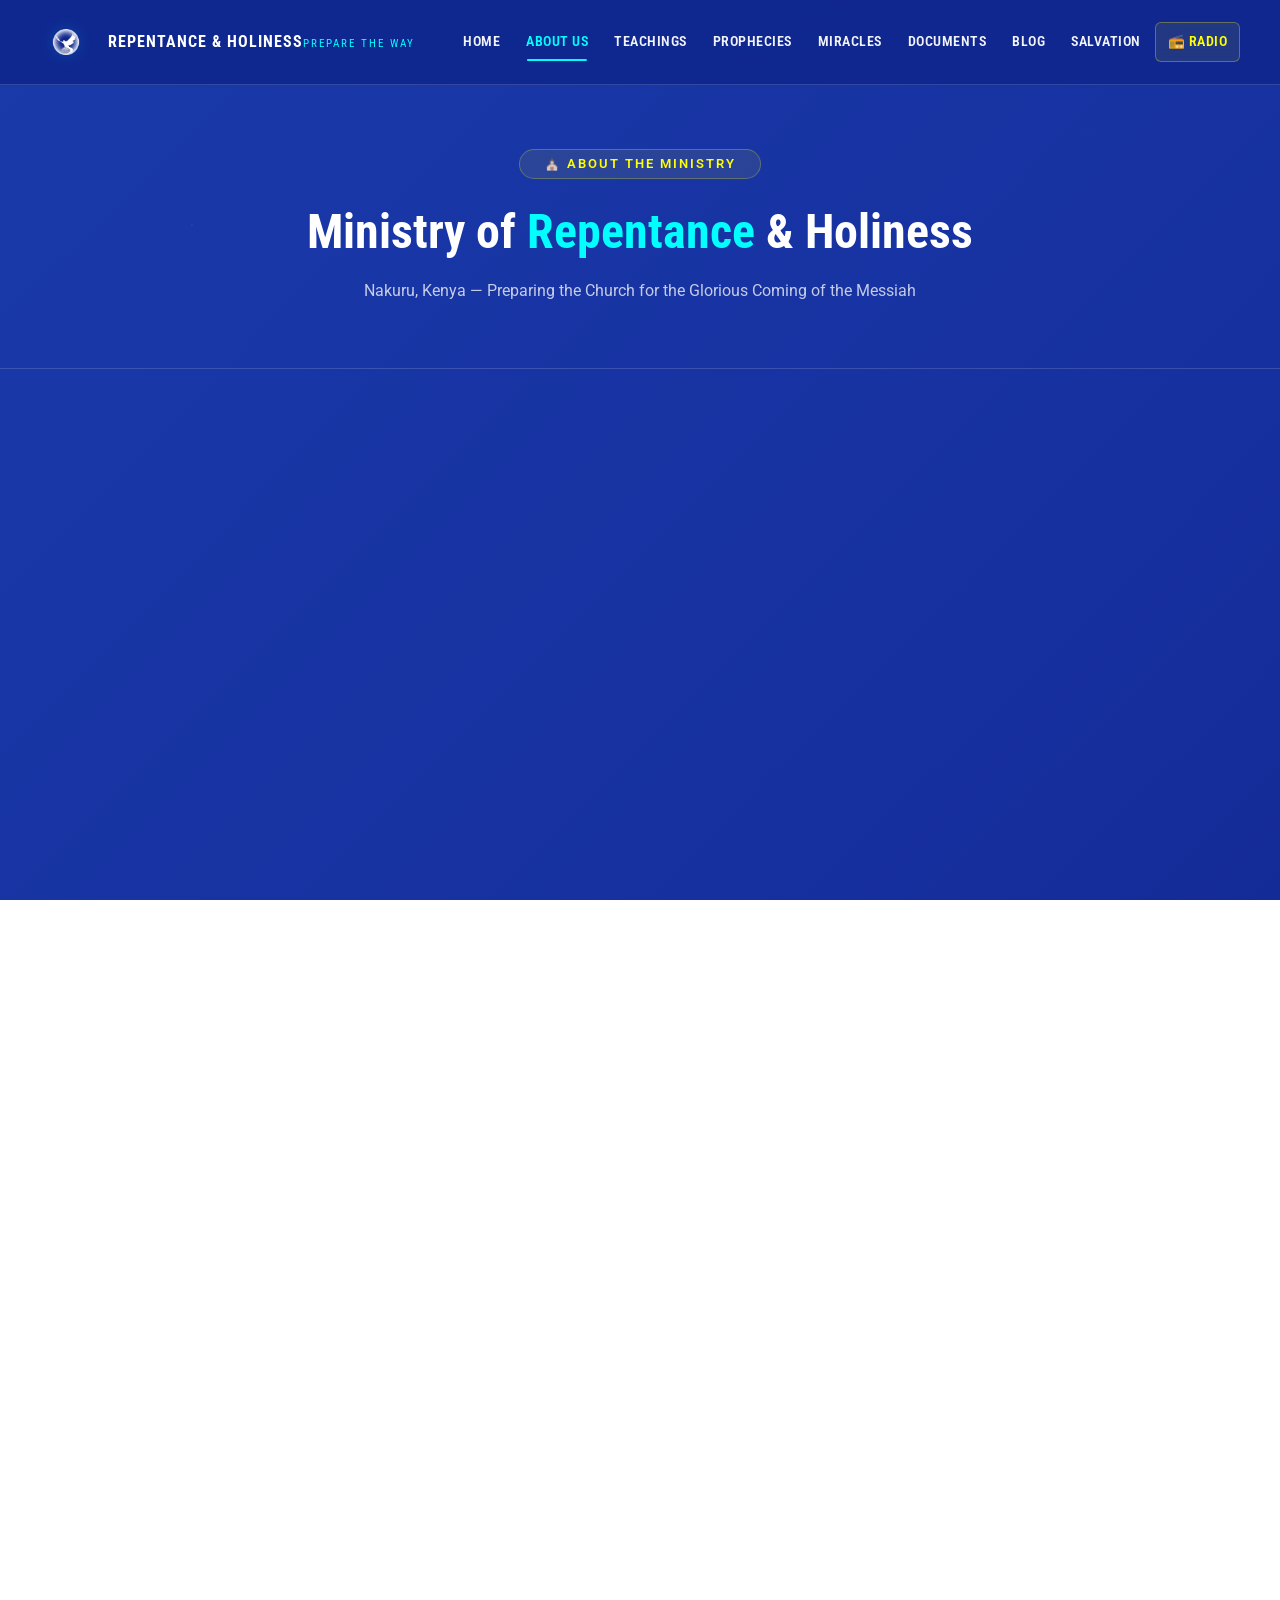
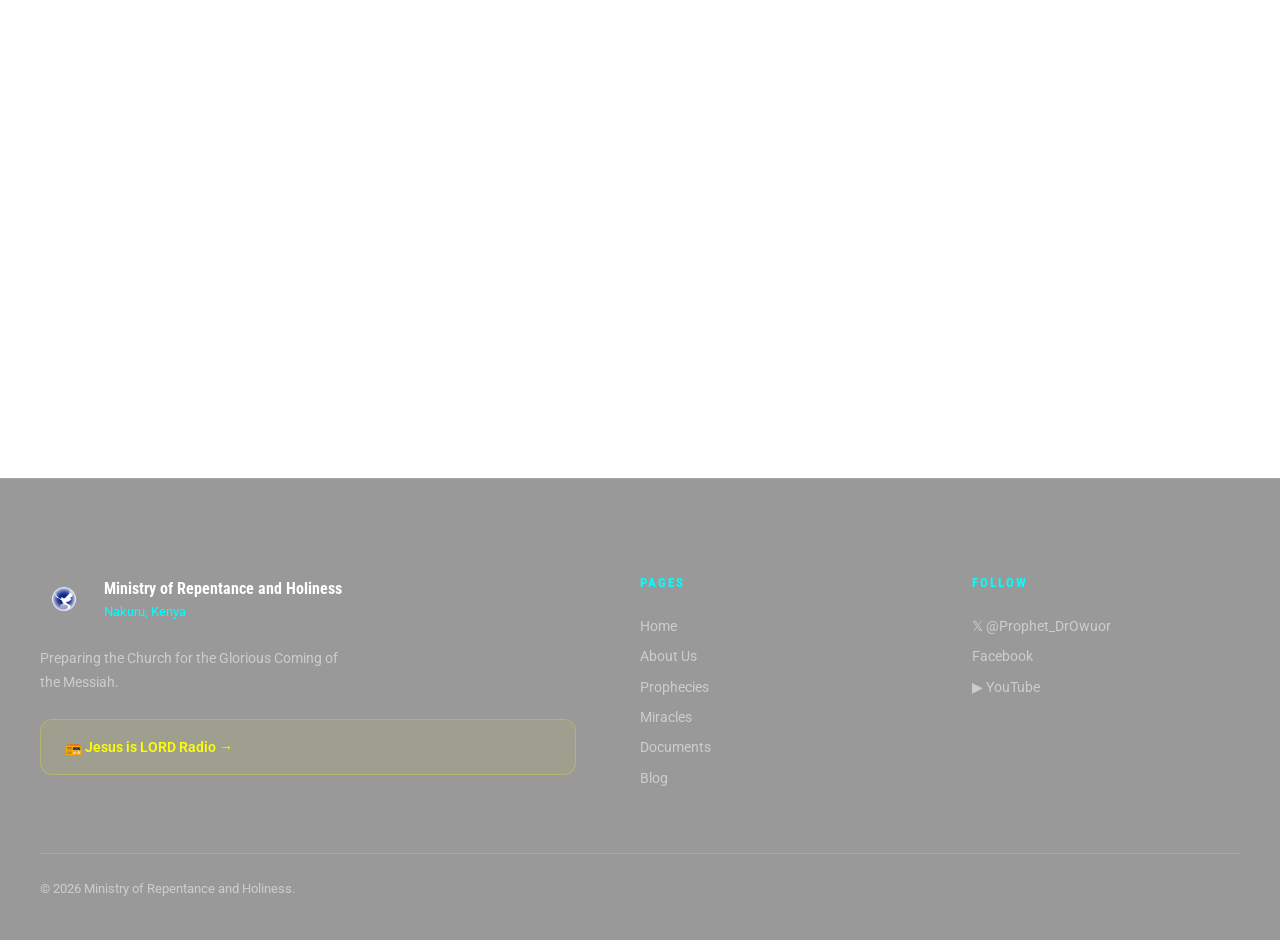
<file: pages/about.html>
<!DOCTYPE html>
<html lang="en">
<head>
  <meta charset="UTF-8"><meta name="viewport" content="width=device-width, initial-scale=1.0">
  <title>About Us — Ministry of Repentance &amp; Holiness</title>
  <meta name="description" content="About the Ministry of Repentance and Holiness — founded in Nakuru, Kenya, with a mandate to prepare the Church for the return of the Messiah Jesus Christ.">
  <meta name="robots" content="index, follow">
  <link rel="preconnect" href="https://fonts.googleapis.com"><link rel="preconnect" href="https://fonts.gstatic.com" crossorigin>
  <link href="https://fonts.googleapis.com/css2?family=Roboto:ital,wght@0,400;0,700;1,400&family=Roboto+Condensed:wght@700;900&display=swap" rel="stylesheet">
  <link rel="stylesheet" href="../css/style.css"><meta name="theme-color" content="#0f268c">
</head>
<body>
  <a href="#main-content" class="sr-only">Skip to main content</a>
  <header class="site-header" id="site-header">
    <div class="header-inner">
      <a href="../index.html" class="site-logo"><img src="../assets/images/logo.png" alt="Ministry logo" width="52" height="52"><div class="site-logo-text"><span class="logo-line1">Repentance &amp; Holiness</span><span class="logo-line2">Prepare The Way</span></div></a>
      <button class="nav-toggle" id="navToggle" aria-label="Toggle navigation" aria-expanded="false" aria-controls="mainNav"><span></span><span></span><span></span></button>
      <nav class="site-nav" id="mainNav">
        <a href="../index.html" class="nav-link">Home</a><a href="about.html" class="nav-link active" aria-current="page">About Us</a><a href="teachings.html" class="nav-link">Teachings</a><a href="prophecies.html" class="nav-link">Prophecies</a><a href="miracles.html" class="nav-link">Miracles</a><a href="documents.html" class="nav-link">Documents</a><a href="blog.html" class="nav-link">Blog</a><a href="salvation.html" class="nav-link">Salvation</a>
        <a href="https://www.jesusislordradio.info/" class="nav-link sister-site" target="_blank" rel="noopener">📻 Radio</a>
      </nav>
    </div>
  </header>

  <section class="page-hero">
    <div class="hero-badge" style="margin:0 auto var(--space-lg);">⛪ About the Ministry</div>
    <h1>Ministry of <span class="accent-turquoise">Repentance</span> &amp; Holiness</h1>
    <p style="color:var(--color-text-secondary);max-width:650px;margin:var(--space-md) auto 0;">Nakuru, Kenya — Preparing the Church for the Glorious Coming of the Messiah</p>
  </section>

  <main id="main-content" style="padding:var(--space-xl) var(--space-xl) var(--space-3xl);">
    <div class="container" style="max-width:900px;">

      <div class="reveal" style="background:var(--glass-bg);border:1px solid var(--glass-border);border-radius:var(--radius-xl);padding:var(--space-2xl);margin-bottom:var(--space-2xl);">
        <h2 style="font-size:1.5rem;margin-bottom:var(--space-lg);color:var(--color-turquoise);">Our Mission</h2>
        <p style="font-size:1.05rem;line-height:1.85;color:var(--color-text-primary);margin-bottom:var(--space-lg);">The Ministry of Repentance and Holiness has one central, unwavering mission: <strong>to prepare the Church of Jesus Christ for His Glorious Second Coming.</strong></p>
        <p style="line-height:1.85;color:var(--color-text-secondary);margin-bottom:var(--space-lg);">Founded in Nakuru, Kenya, this Ministry has been calling all people — across every nation, every denomination, every background — to repent, to walk in genuine holiness, and to make themselves ready for the return of the King of kings.</p>
        <p style="line-height:1.85;color:var(--color-text-secondary);">The message has never changed. It is the same message that John the Baptist preached in the wilderness, the same message of Isaiah 40:3 — <em style="color:var(--color-yellow-dim);">"Prepare the way for the LORD; make straight in the desert a highway for our GOD."</em></p>
      </div>

      <div class="reveal" style="background:var(--glass-bg);border:1px solid var(--glass-border);border-radius:var(--radius-xl);padding:var(--space-2xl);margin-bottom:var(--space-2xl);">
        <h2 style="font-size:1.5rem;margin-bottom:var(--space-lg);color:var(--color-turquoise);">The Ministry's Work</h2>
        <div style="display:grid;grid-template-columns:repeat(auto-fit,minmax(220px,1fr));gap:var(--space-lg);">
          <div style="padding:var(--space-lg);background:rgba(0,255,255,0.05);border-radius:var(--radius-md);border:1px solid rgba(0,255,255,0.1);">
            <div style="font-size:2rem;margin-bottom:var(--space-sm);" aria-hidden="true">📢</div>
            <h3 style="font-size:1rem;margin-bottom:var(--space-sm);">Evangelism &amp; Crusades</h3>
            <p style="font-size:0.875rem;color:var(--color-text-secondary);">Massive open-air crusades held across Kenya and Africa, drawing hundreds of thousands of people to hear the Word of GOD.</p>
          </div>
          <div style="padding:var(--space-lg);background:rgba(0,255,255,0.05);border-radius:var(--radius-md);border:1px solid rgba(0,255,255,0.1);">
            <div style="font-size:2rem;margin-bottom:var(--space-sm);" aria-hidden="true">📻</div>
            <h3 style="font-size:1rem;margin-bottom:var(--space-sm);">Radio Broadcasting</h3>
            <p style="font-size:0.875rem;color:var(--color-text-secondary);">Jesus is LORD Radio broadcasts 24/7 from Nakuru, reaching listeners worldwide with the message of repentance and holiness.</p>
          </div>
          <div style="padding:var(--space-lg);background:rgba(0,255,255,0.05);border-radius:var(--radius-md);border:1px solid rgba(0,255,255,0.1);">
            <div style="font-size:2rem;margin-bottom:var(--space-sm);" aria-hidden="true">🔮</div>
            <h3 style="font-size:1rem;margin-bottom:var(--space-sm);">Prophetic Ministry</h3>
            <p style="font-size:0.875rem;color:var(--color-text-secondary);">Over 150 documented fulfilled prophecies — earthquakes, wars, diseases, and political events all foretold before they happened.</p>
          </div>
          <div style="padding:var(--space-lg);background:rgba(0,255,255,0.05);border-radius:var(--radius-md);border:1px solid rgba(0,255,255,0.1);">
            <div style="font-size:2rem;margin-bottom:var(--space-sm);" aria-hidden="true">✨</div>
            <h3 style="font-size:1rem;margin-bottom:var(--space-sm);">Signs &amp; Wonders</h3>
            <p style="font-size:0.875rem;color:var(--color-text-secondary);">GOD confirms His Word through miracles — the blind see, cripples walk, HIV/AIDS is healed, and the dead are raised.</p>
          </div>
        </div>
      </div>

      <div class="scripture-highlight reveal" style="text-align:center;padding:var(--space-2xl);background:rgba(255,255,0,0.04);border:1px solid rgba(255,255,0,0.15);border-radius:var(--radius-xl);">
        <p style="font-size:1.15rem;font-style:italic;color:var(--color-text-primary);line-height:1.8;margin-bottom:var(--space-md);">"A voice of one calling: 'In the wilderness prepare the way for the LORD; make straight in the desert a highway for our GOD.'"</p>
        <div style="font-family:var(--font-heading);font-size:0.9rem;font-weight:700;color:var(--color-yellow);letter-spacing:1px;text-transform:uppercase;">— Isaiah 40:3 | The Foundation Scripture of this Ministry</div>
      </div>

      <div class="text-center reveal" style="margin-top:var(--space-2xl);">
        <a href="https://www.jesusislordradio.info/" class="btn-primary" target="_blank" rel="noopener">📻 Listen on Jesus is LORD Radio</a>
        <a href="salvation.html" class="btn-secondary" style="margin-left:var(--space-md);">🙏 Salvation Prayer</a>
      </div>

    </div>
  </main>

  <footer class="site-footer" role="contentinfo">
    <div class="footer-inner">
      <div class="footer-brand"><div class="footer-logo"><img src="../assets/images/logo.png" alt="Ministry logo" width="48" height="48"><div><div style="font-family:var(--font-heading);font-weight:700;color:var(--color-white);">Ministry of Repentance and Holiness</div><div style="font-size:0.8rem;color:var(--color-turquoise);">Nakuru, Kenya</div></div></div><p>Preparing the Church for the Glorious Coming of the Messiah.</p><a href="https://www.jesusislordradio.info/" class="footer-sister-link" target="_blank" rel="noopener">📻 Jesus is LORD Radio →</a></div>
      <div><h3 class="footer-heading">Pages</h3><nav class="footer-links"><a href="../index.html">Home</a><a href="about.html">About Us</a><a href="prophecies.html">Prophecies</a><a href="miracles.html">Miracles</a><a href="documents.html">Documents</a><a href="blog.html">Blog</a></nav></div>
      <div><h3 class="footer-heading">Follow</h3><div class="footer-links"><a href="https://x.com/Prophet_DrOwuor" target="_blank" rel="noopener">𝕏 @Prophet_DrOwuor</a><a href="https://facebook.com/ProphetDrDavidOwuor" target="_blank" rel="noopener">Facebook</a><a href="https://www.youtube.com/@repentpreparetheway" target="_blank" rel="noopener">▶ YouTube</a></div></div>
    </div>
    <div class="footer-bottom"><p class="footer-copyright">&copy; <span id="copyrightYear"></span> Ministry of Repentance and Holiness.</p></div>
  </footer>
  <script src="../js/app.js"></script>
  <script>document.getElementById('copyrightYear').textContent = new Date().getFullYear();</script>
</body>
</html>
</file>
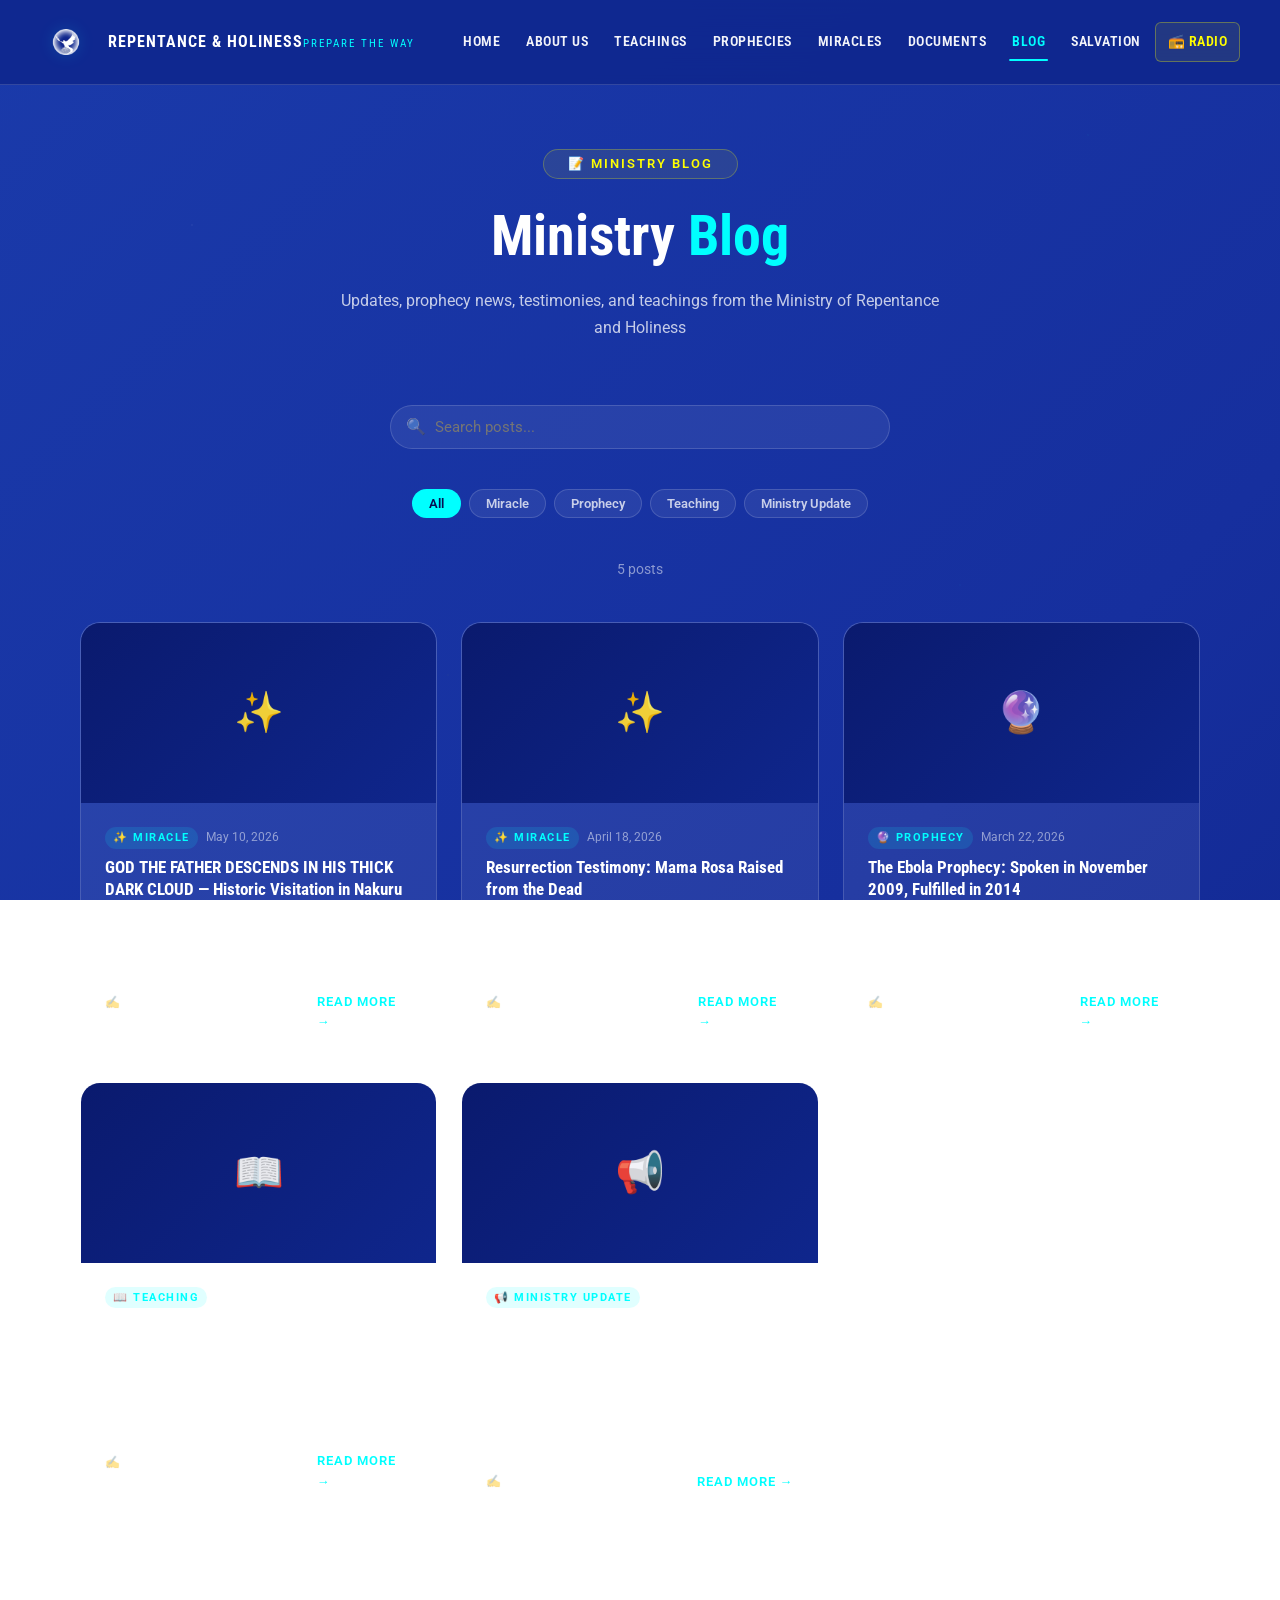
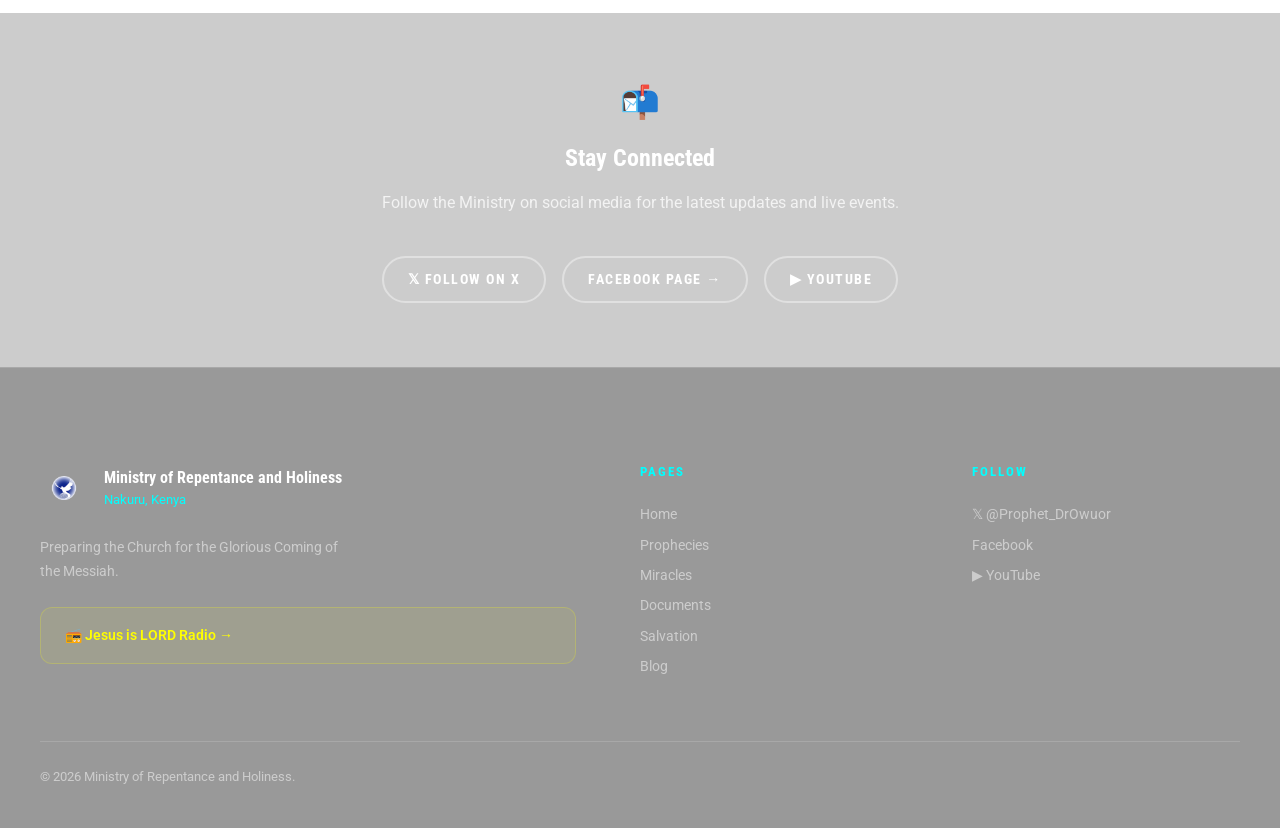
<file: pages/blog.html>
<!DOCTYPE html>
<html lang="en">
<head>
  <meta charset="UTF-8"><meta name="viewport" content="width=device-width, initial-scale=1.0">
  <title>Ministry Blog — Repent &amp; Prepare The Way</title>
  <meta name="description" content="Ministry updates, prophecy news, testimonies, and teachings from the Ministry of Repentance and Holiness.">
  <meta name="robots" content="index, follow">
  <link rel="canonical" href="https://www.repentandpreparetheway.org/pages/blog.html">
  <link rel="preconnect" href="https://fonts.googleapis.com"><link rel="preconnect" href="https://fonts.gstatic.com" crossorigin>
  <link href="https://fonts.googleapis.com/css2?family=Roboto:ital,wght@0,400;0,700;1,400&family=Roboto+Condensed:wght@700;900&display=swap" rel="stylesheet">
  <link rel="stylesheet" href="../css/style.css"><meta name="theme-color" content="#0f268c">
  <style>
    .back-to-top { position:fixed;bottom:24px;right:24px;width:44px;height:44px;border-radius:50%;background:var(--color-primary);border:1px solid var(--glass-border-accent);color:var(--color-turquoise);font-size:1.2rem;display:flex;align-items:center;justify-content:center;cursor:pointer;opacity:0;pointer-events:none;transition:opacity var(--transition-base);z-index:var(--z-nav);box-shadow:var(--shadow-md);}
    .back-to-top.visible{opacity:1;pointer-events:all;}
    .back-to-top:hover{background:var(--color-primary-light);}
  </style>
</head>
<body>
  <a href="#main-content" class="sr-only">Skip to main content</a>
  <header class="site-header" id="site-header">
    <div class="header-inner">
      <a href="../index.html" class="site-logo"><img src="../assets/images/logo.png" alt="Ministry logo" width="52" height="52"><div class="site-logo-text"><span class="logo-line1">Repentance &amp; Holiness</span><span class="logo-line2">Prepare The Way</span></div></a>
      <button class="nav-toggle" id="navToggle" aria-label="Toggle navigation" aria-expanded="false" aria-controls="mainNav"><span></span><span></span><span></span></button>
      <nav class="site-nav" id="mainNav">
        <a href="../index.html" class="nav-link">Home</a><a href="about.html" class="nav-link">About Us</a><a href="teachings.html" class="nav-link">Teachings</a><a href="prophecies.html" class="nav-link">Prophecies</a><a href="miracles.html" class="nav-link">Miracles</a><a href="documents.html" class="nav-link">Documents</a><a href="blog.html" class="nav-link active" aria-current="page">Blog</a><a href="salvation.html" class="nav-link">Salvation</a>
        <a href="https://www.jesusislordradio.info/" class="nav-link sister-site" target="_blank" rel="noopener">📻 Radio</a>
      </nav>
    </div>
  </header>

  <section style="padding:var(--space-2xl) var(--space-xl);text-align:center;">
    <div class="hero-badge" style="margin:0 auto var(--space-lg);">📝 Ministry Blog</div>
    <h1 id="blogPageTitle">Ministry <span class="accent-turquoise">Blog</span></h1>
    <p id="blogPageSubtitle" style="color:var(--color-text-secondary);max-width:600px;margin:var(--space-md) auto 0;">Updates, prophecy news, testimonies, and teachings from the Ministry of Repentance and Holiness</p>
  </section>

  <main id="main-content" style="padding:0 var(--space-xl) var(--space-3xl);">
    <div class="container">
      <div id="blogPageContainer" aria-live="polite"><div class="spinner" role="status" aria-label="Loading blog posts"></div></div>
      <div id="singlePostContainer" class="hidden" aria-live="polite"></div>
    </div>
  </main>

  <section style="padding:var(--space-2xl) var(--space-xl);background:rgba(0,0,0,0.2);">
    <div class="container" style="max-width:600px;text-align:center;">
      <div style="font-size:2rem;margin-bottom:var(--space-md);" aria-hidden="true">📬</div>
      <h2 style="font-size:1.5rem;margin-bottom:var(--space-md);">Stay Connected</h2>
      <p style="color:var(--color-text-secondary);margin-bottom:var(--space-xl);">Follow the Ministry on social media for the latest updates and live events.</p>
      <div style="display:flex;gap:var(--space-md);justify-content:center;flex-wrap:wrap;">
        <a href="https://x.com/Prophet_DrOwuor" class="btn-secondary" target="_blank" rel="noopener" style="padding:10px 24px;font-size:0.875rem;">𝕏 Follow on X</a>
        <a href="https://facebook.com/ProphetDrDavidOwuor" class="btn-secondary" target="_blank" rel="noopener" style="padding:10px 24px;font-size:0.875rem;">Facebook Page →</a>
        <a href="https://www.youtube.com/@repentpreparetheway" class="btn-secondary" target="_blank" rel="noopener" style="padding:10px 24px;font-size:0.875rem;">▶ YouTube</a>
      </div>
    </div>
  </section>

  <footer class="site-footer" role="contentinfo">
    <div class="footer-inner">
      <div class="footer-brand"><div class="footer-logo"><img src="../assets/images/logo.png" alt="Ministry logo" width="48" height="48"><div><div style="font-family:var(--font-heading);font-weight:700;color:var(--color-white);">Ministry of Repentance and Holiness</div><div style="font-size:0.8rem;color:var(--color-turquoise);">Nakuru, Kenya</div></div></div><p>Preparing the Church for the Glorious Coming of the Messiah.</p><a href="https://www.jesusislordradio.info/" class="footer-sister-link" target="_blank" rel="noopener">📻 Jesus is LORD Radio →</a></div>
      <div><h3 class="footer-heading">Pages</h3><nav class="footer-links"><a href="../index.html">Home</a><a href="prophecies.html">Prophecies</a><a href="miracles.html">Miracles</a><a href="documents.html">Documents</a><a href="salvation.html">Salvation</a><a href="blog.html">Blog</a></nav></div>
      <div><h3 class="footer-heading">Follow</h3><div class="footer-links"><a href="https://x.com/Prophet_DrOwuor" target="_blank" rel="noopener">𝕏 @Prophet_DrOwuor</a><a href="https://facebook.com/ProphetDrDavidOwuor" target="_blank" rel="noopener">Facebook</a><a href="https://www.youtube.com/@repentpreparetheway" target="_blank" rel="noopener">▶ YouTube</a></div></div>
    </div>
    <div class="footer-bottom"><p class="footer-copyright">&copy; <span id="copyrightYear"></span> Ministry of Repentance and Holiness.</p></div>
  </footer>
  <button class="back-to-top" id="backToTop" aria-label="Back to top">↑</button>
  <script src="../js/app.js"></script>
  <script src="../js/blog.js"></script>
  <script>
    document.getElementById('copyrightYear').textContent = new Date().getFullYear();
    window.addEventListener('DOMContentLoaded', () => {
      const urlParams = new URLSearchParams(window.location.search);
      const postId    = urlParams.get('id');
      if (postId) {
        const listC  = document.getElementById('blogPageContainer');
        const singleC = document.getElementById('singlePostContainer');
        if (listC) listC.classList.add('hidden');
        if (singleC) singleC.classList.remove('hidden');
        const t = document.getElementById('blogPageTitle');
        const s = document.getElementById('blogPageSubtitle');
        if (t) t.innerHTML = 'Ministry <span class="accent-turquoise">Blog</span>';
        if (s) s.style.display = 'none';
      }
    });
  </script>
</body>
</html>
</file>
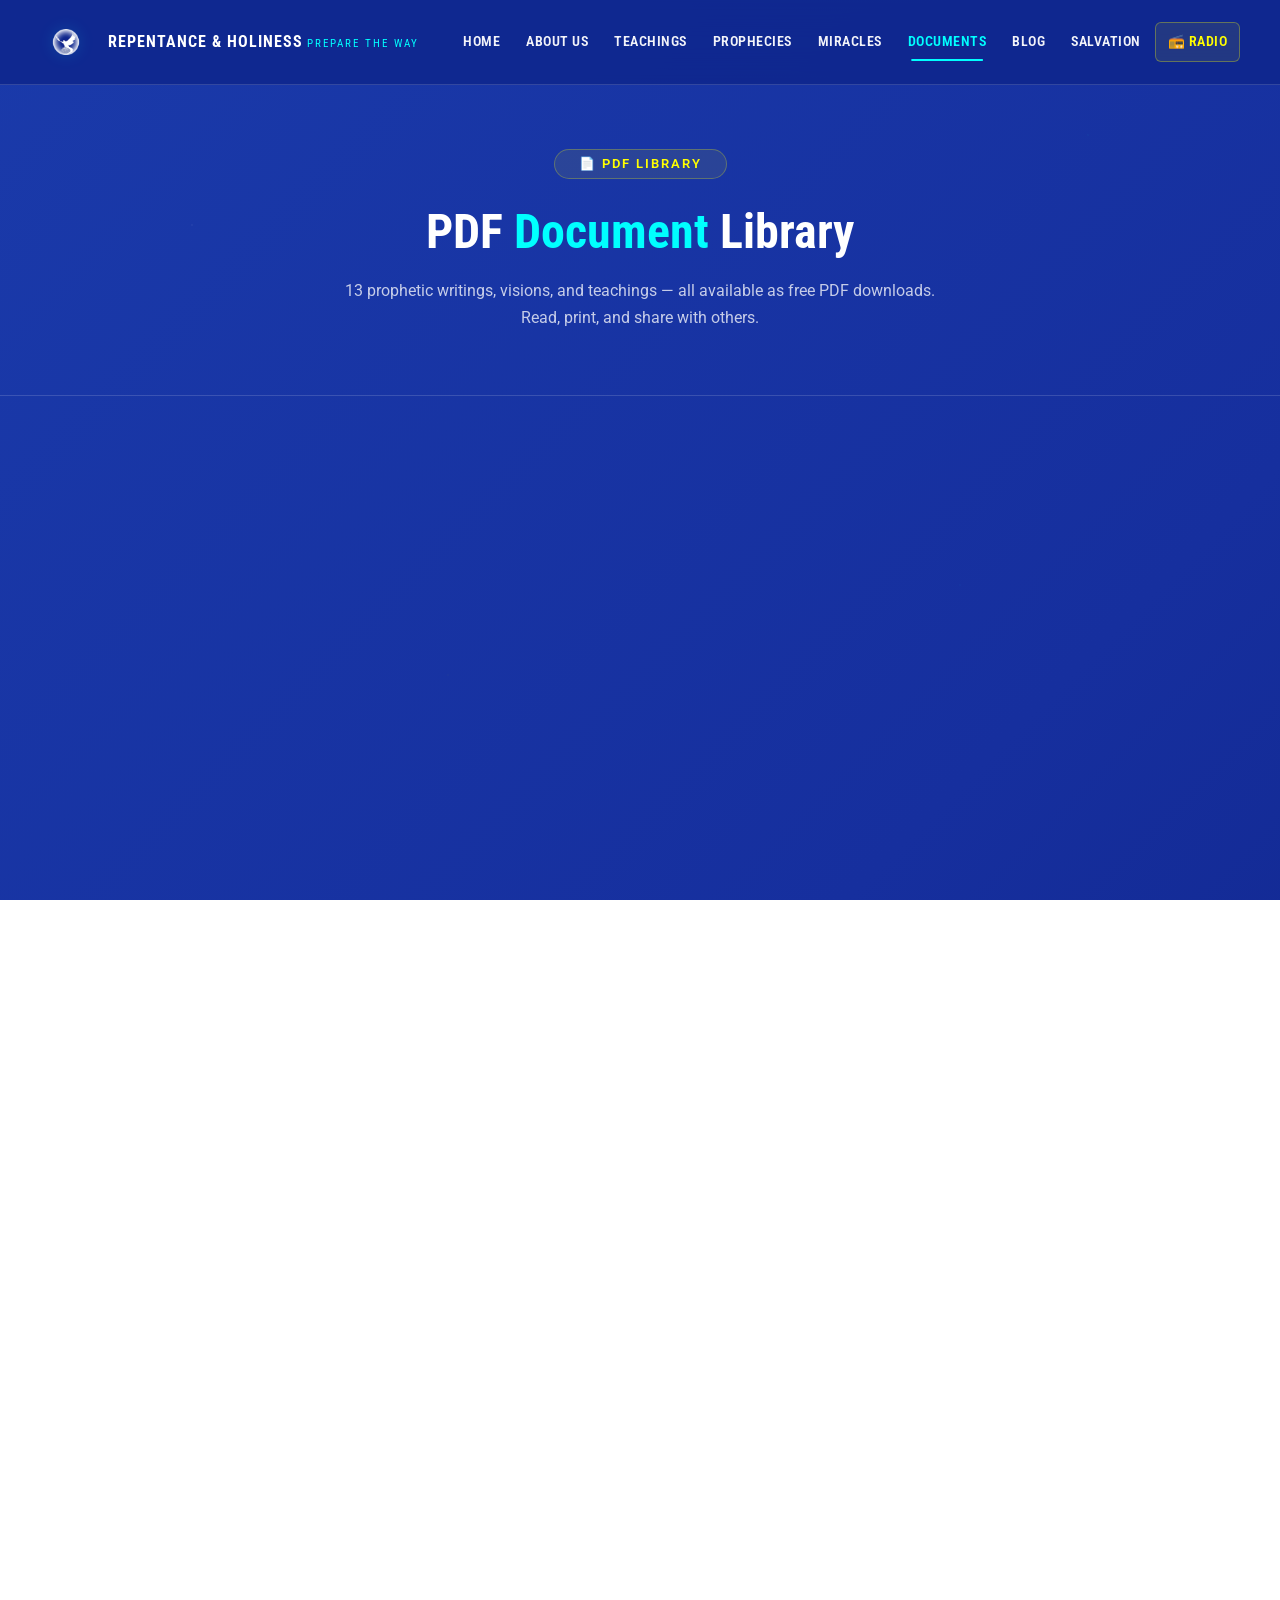
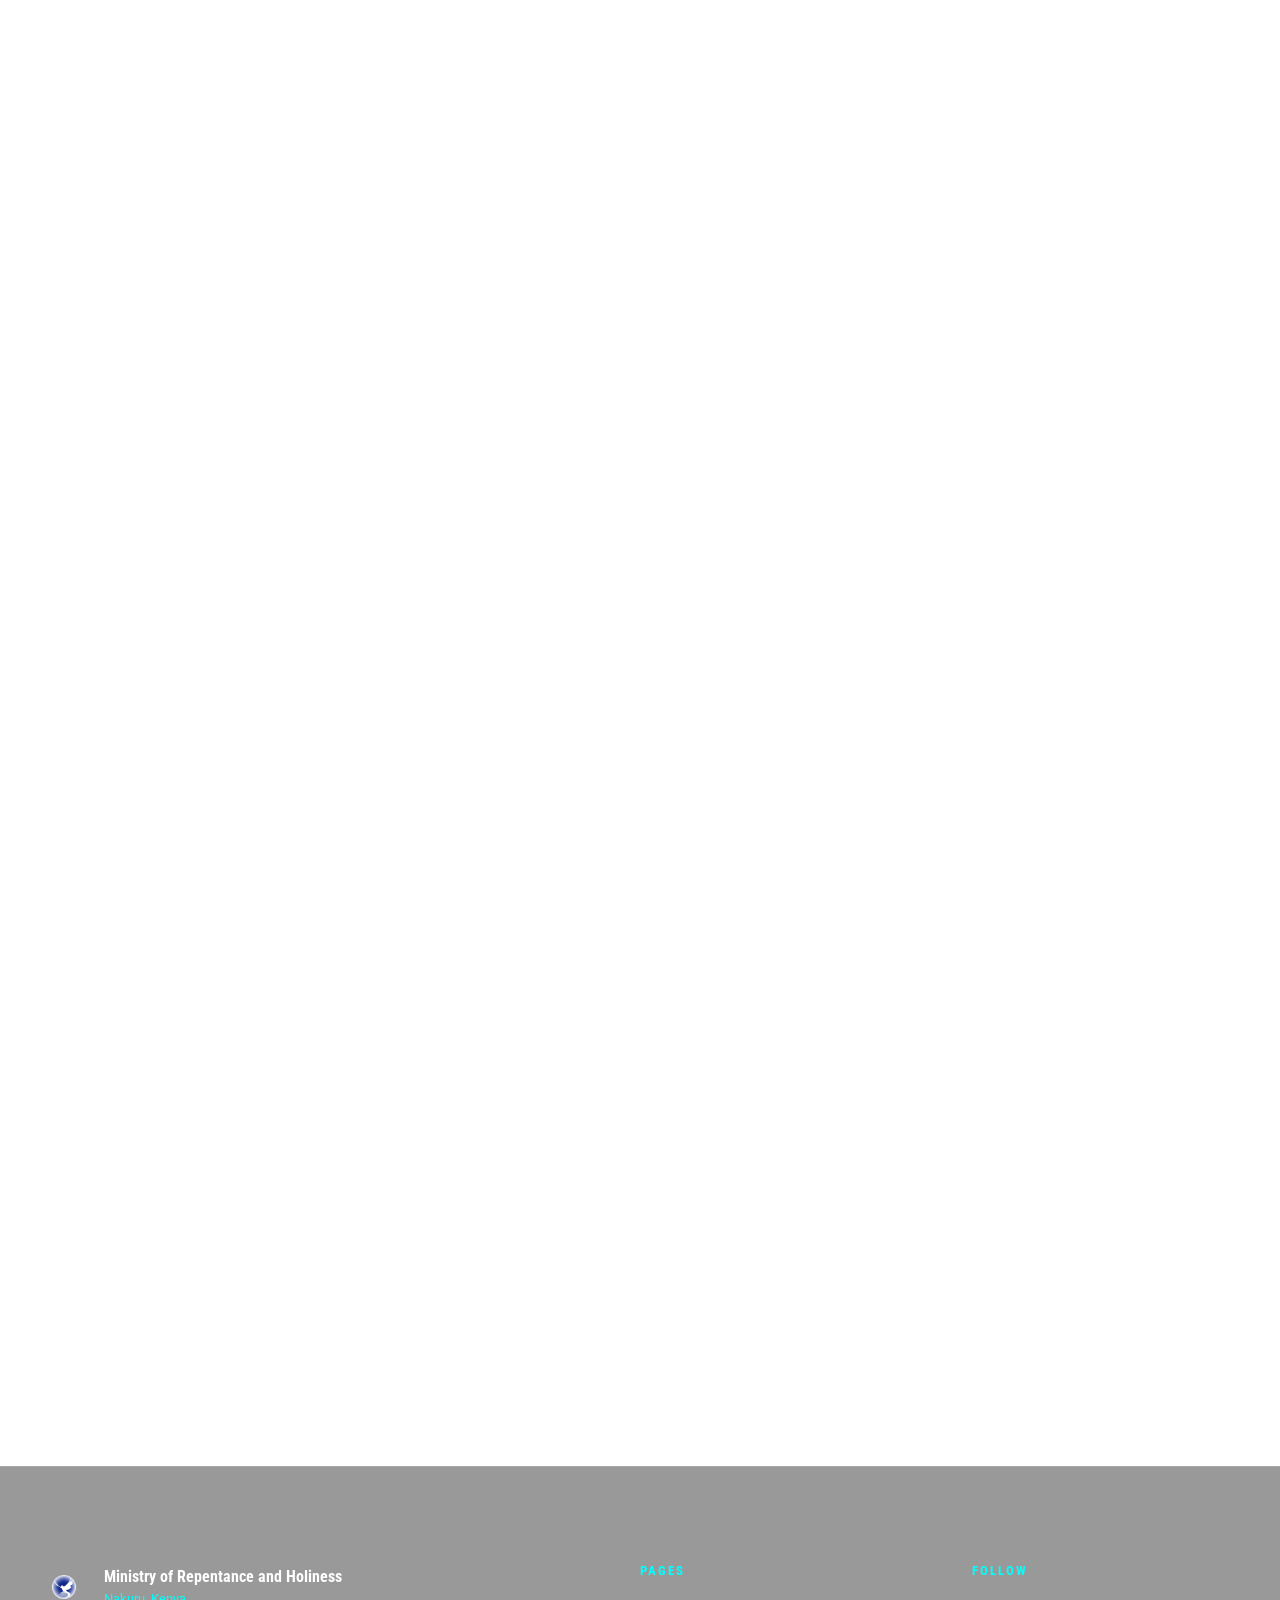
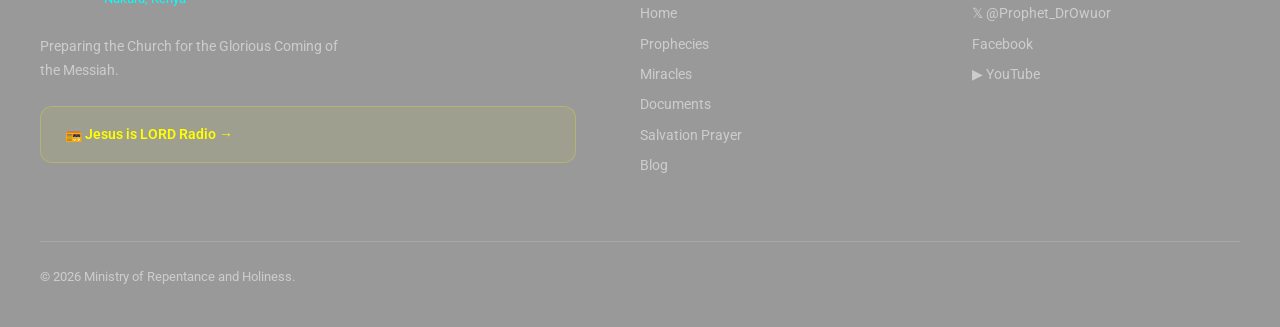
<file: pages/documents.html>
<!DOCTYPE html>
<!--
  ================================================================
  documents.html — PDF Document Library (13 Documents)
  ================================================================
  Website: repentandpreparetheway.org

  HOW TO ADD A NEW DOCUMENT:
  1. Place the PDF file in /assets/pdfs/  (e.g. my-document.pdf)
  2. Copy one .doc-card block below
  3. Update: the title, description, id anchor, and href to the PDF
  4. Commit and push to GitHub

  HOW TO LINK TO A SPECIFIC DOCUMENT:
  Each card has an id="..." anchor. Use it like:
  documents.html#cloud-of-glory  → jumps directly to that card
  ================================================================
-->
<html lang="en">
<head>
  <meta charset="UTF-8">
  <meta name="viewport" content="width=device-width, initial-scale=1.0">
  <title>PDF Document Library — Repent &amp; Prepare The Way</title>
  <meta name="description" content="Free PDF downloads from the Ministry of Repentance and Holiness — prophetic writings, visions, and teachings. 13 documents available.">
  <meta name="robots" content="index, follow">
  <link rel="canonical" href="https://www.repentandpreparetheway.org/pages/documents.html">

  <link rel="preconnect" href="https://fonts.googleapis.com">
  <link rel="preconnect" href="https://fonts.gstatic.com" crossorigin>
  <link href="https://fonts.googleapis.com/css2?family=Roboto:wght@400;700&family=Roboto+Condensed:wght@700;900&display=swap" rel="stylesheet">
  <link rel="stylesheet" href="../css/style.css">
  <meta name="theme-color" content="#0f268c">
</head>

<body>
  <a href="#main-content" class="sr-only">Skip to main content</a>

  <!-- HEADER -->
  <header class="site-header" id="site-header">
    <div class="header-inner">
      <a href="../index.html" class="site-logo" aria-label="Home">
        <img src="../assets/images/logo.png" alt="Ministry logo" width="52" height="52">
        <div class="site-logo-text">
          <span class="logo-line1">Repentance &amp; Holiness</span>
          <span class="logo-line2">Prepare The Way</span>
        </div>
      </a>
      <button class="nav-toggle" id="navToggle" aria-label="Toggle navigation" aria-expanded="false" aria-controls="mainNav">
        <span></span><span></span><span></span>
      </button>
      <nav class="site-nav" id="mainNav" aria-label="Main navigation">
        <a href="../index.html" class="nav-link">Home</a>
        <a href="about.html"   class="nav-link">About Us</a>
        <a href="teachings.html" class="nav-link">Teachings</a>
        <a href="prophecies.html" class="nav-link">Prophecies</a>
        <a href="miracles.html"  class="nav-link">Miracles</a>
        <a href="documents.html" class="nav-link active" aria-current="page">Documents</a>
        <a href="blog.html"      class="nav-link">Blog</a>
        <a href="salvation.html" class="nav-link">Salvation</a>
        <a href="https://www.jesusislordradio.info/" class="nav-link sister-site" target="_blank" rel="noopener">📻 Radio</a>
      </nav>
    </div>
  </header>

  <!-- Page Hero -->
  <section class="page-hero">
    <div class="hero-badge" style="margin:0 auto var(--space-lg);">📄 PDF Library</div>
    <h1>PDF <span class="accent-turquoise">Document</span> Library</h1>
    <p style="color:var(--color-text-secondary);max-width:600px;margin:var(--space-md) auto 0;">
      13 prophetic writings, visions, and teachings — all available as free PDF downloads.
      Read, print, and share with others.
    </p>
  </section>

  <!-- MAIN -->
  <main id="main-content" style="padding:var(--space-xl) var(--space-xl) var(--space-3xl);">
    <div class="container">

      <div class="docs-grid reveal-stagger">

        <!-- ── DOCUMENT 1 ── -->
        <div class="doc-card reveal" id="cloud-of-glory">
          <div class="doc-card-icon" aria-hidden="true">☁️</div>
          <h2 class="doc-card-title">The CLOUD Of GOD's Glory</h2>
          <p class="doc-card-desc">
            A prophetic account of the visible manifestation of the glory cloud of GOD descending
            in the crusades of the Ministry of Repentance and Holiness.
            A remarkable testimony to the living presence of the Almighty.
          </p>
          <div class="doc-card-actions">
            <a href="../assets/pdfs/cloud-of-gods-glory.pdf" class="btn-download" target="_blank" rel="noopener" download>⬇ Download PDF</a>
            <a href="../assets/pdfs/cloud-of-gods-glory.pdf" class="btn-secondary" style="padding:8px 16px;font-size:0.8rem;" target="_blank" rel="noopener">Read Online</a>
          </div>
        </div>

        <!-- ── DOCUMENT 2 ── -->
        <div class="doc-card reveal" id="garment">
          <div class="doc-card-icon" aria-hidden="true">👘</div>
          <h2 class="doc-card-title">The Garment For This Hour</h2>
          <p class="doc-card-desc">
            What does GOD require of His Church in this final hour before the Messiah's return?
            This document answers that question from the Word of GOD — a call to complete holiness
            and the putting on of the garment of righteousness.
          </p>
          <div class="doc-card-actions">
            <a href="../assets/pdfs/garment-for-this-hour.pdf" class="btn-download" target="_blank" rel="noopener" download>⬇ Download PDF</a>
            <a href="../assets/pdfs/garment-for-this-hour.pdf" class="btn-secondary" style="padding:8px 16px;font-size:0.8rem;" target="_blank" rel="noopener">Read Online</a>
          </div>
        </div>

        <!-- ── DOCUMENT 3 ── -->
        <div class="doc-card reveal" id="rapture-vision">
          <div class="doc-card-icon" aria-hidden="true">🌅</div>
          <h2 class="doc-card-title">Vision of the Rapture of the Dead</h2>
          <p class="doc-card-desc">
            A detailed vision of the coming rapture — the moment when the dead in Christ
            shall rise first, and those who are alive and remain shall be caught up together
            with them in the clouds. An extraordinary prophetic experience.
          </p>
          <div class="doc-card-actions">
            <a href="../assets/pdfs/vision-rapture-of-the-dead.pdf" class="btn-download" target="_blank" rel="noopener" download>⬇ Download PDF</a>
            <a href="../assets/pdfs/vision-rapture-of-the-dead.pdf" class="btn-secondary" style="padding:8px 16px;font-size:0.8rem;" target="_blank" rel="noopener">Read Online</a>
          </div>
        </div>

        <!-- ── DOCUMENT 4 ── -->
        <div class="doc-card reveal" id="lion-judah">
          <div class="doc-card-icon" aria-hidden="true">🦁</div>
          <h2 class="doc-card-title">When the Lion of the Tribe of Judah Appeared to Me</h2>
          <p class="doc-card-desc">
            A vision of the Lion of the Tribe of Judah — the LORD Jesus Christ —
            as He appeared to the prophet in a sovereign encounter.
            A powerful account of the majesty and glory of the Messiah.
          </p>
          <div class="doc-card-actions">
            <a href="../assets/pdfs/lion-of-judah.pdf" class="btn-download" target="_blank" rel="noopener" download>⬇ Download PDF</a>
            <a href="../assets/pdfs/lion-of-judah.pdf" class="btn-secondary" style="padding:8px 16px;font-size:0.8rem;" target="_blank" rel="noopener">Read Online</a>
          </div>
        </div>

        <!-- ── DOCUMENT 5 ── -->
        <div class="doc-card reveal" id="golden-clock">
          <div class="doc-card-icon" aria-hidden="true">⏱️</div>
          <h2 class="doc-card-title">May 3rd 2007 — Vision of the Golden Clock of GOD</h2>
          <p class="doc-card-desc">
            In May 2007, the prophet saw a vision of a golden clock.
            GOD was showing His servant the timing of His plans — the hour on the clock of eternity.
            A foundational prophetic document for understanding the urgency of this hour.
          </p>
          <div class="doc-card-actions">
            <a href="../assets/pdfs/golden-clock-of-god.pdf" class="btn-download" target="_blank" rel="noopener" download>⬇ Download PDF</a>
            <a href="../assets/pdfs/golden-clock-of-god.pdf" class="btn-secondary" style="padding:8px 16px;font-size:0.8rem;" target="_blank" rel="noopener">Read Online</a>
          </div>
        </div>

        <!-- ── DOCUMENT 6 ── -->
        <div class="doc-card reveal" id="foreword">
          <div class="doc-card-icon" aria-hidden="true">📖</div>
          <h2 class="doc-card-title">Foreword — Ministry of Repentance and Holiness</h2>
          <p class="doc-card-desc">
            An introduction to the Ministry of Repentance and Holiness — its founding mandate,
            the call of GOD upon the prophet, and the mission to prepare the Church
            for the imminent return of the Messiah.
          </p>
          <div class="doc-card-actions">
            <a href="../assets/pdfs/foreword.pdf" class="btn-download" target="_blank" rel="noopener" download>⬇ Download PDF</a>
            <a href="../assets/pdfs/foreword.pdf" class="btn-secondary" style="padding:8px 16px;font-size:0.8rem;" target="_blank" rel="noopener">Read Online</a>
          </div>
        </div>

        <!-- ── DOCUMENT 7 ── -->
        <div class="doc-card reveal" id="ebola">
          <div class="doc-card-icon" aria-hidden="true">🦠</div>
          <h2 class="doc-card-title">November 2009 — Ebola Prophecy, Fulfilled 2014</h2>
          <p class="doc-card-desc">
            In November 2009, GOD warned through His prophet of a devastating plague in West Africa.
            Five years later, the Ebola crisis of 2014 confirmed every detail.
            This dated document is evidence that GOD speaks through His servant.
          </p>
          <div class="doc-card-actions">
            <a href="../assets/pdfs/ebola-prophecy.pdf" class="btn-download" target="_blank" rel="noopener" download>⬇ Download PDF</a>
            <a href="../assets/pdfs/ebola-prophecy.pdf" class="btn-secondary" style="padding:8px 16px;font-size:0.8rem;" target="_blank" rel="noopener">Read Online</a>
          </div>
        </div>

        <!-- ── DOCUMENT 8 ── -->
        <div class="doc-card reveal" id="lord-walked">
          <div class="doc-card-icon" aria-hidden="true">🌤️</div>
          <h2 class="doc-card-title">When The LORD Walked Across The Sky</h2>
          <p class="doc-card-desc">
            An extraordinary vision of the LORD Jesus Christ walking across the sky —
            a sovereign revelation of the coming King, as witnessed by the prophet
            in one of the most remarkable encounters recorded by the Ministry.
          </p>
          <div class="doc-card-actions">
            <a href="../assets/pdfs/lord-walked-across-sky.pdf" class="btn-download" target="_blank" rel="noopener" download>⬇ Download PDF</a>
            <a href="../assets/pdfs/lord-walked-across-sky.pdf" class="btn-secondary" style="padding:8px 16px;font-size:0.8rem;" target="_blank" rel="noopener">Read Online</a>
          </div>
        </div>

        <!-- ── DOCUMENT 9 ── -->
        <div class="doc-card reveal" id="wedding-rings">
          <div class="doc-card-icon" aria-hidden="true">💍</div>
          <h2 class="doc-card-title">Nov 1, 2006 — Two Golden Wedding Rings in the Sky</h2>
          <p class="doc-card-desc">
            On November 1st 2006, the prophet saw two golden wedding rings appear in the sky.
            A beautiful and prophetic vision of the coming union between Christ and His Bride —
            a sign that the Wedding of the Lamb is approaching.
          </p>
          <div class="doc-card-actions">
            <a href="../assets/pdfs/two-golden-wedding-rings.pdf" class="btn-download" target="_blank" rel="noopener" download>⬇ Download PDF</a>
            <a href="../assets/pdfs/two-golden-wedding-rings.pdf" class="btn-secondary" style="padding:8px 16px;font-size:0.8rem;" target="_blank" rel="noopener">Read Online</a>
          </div>
        </div>

        <!-- ── DOCUMENT 10 ── -->
        <div class="doc-card reveal" id="nail-pierced">
          <div class="doc-card-icon" aria-hidden="true">✝️</div>
          <h2 class="doc-card-title">His Nail Pierced Hands</h2>
          <p class="doc-card-desc">
            A moving vision of the nail-pierced hands of Jesus Christ —
            a call to deep repentance and gratitude for the sacrifice of the Lamb of GOD.
            One of the most devotional documents in the Ministry's library.
          </p>
          <div class="doc-card-actions">
            <a href="../assets/pdfs/nail-pierced-hands.pdf" class="btn-download" target="_blank" rel="noopener" download>⬇ Download PDF</a>
            <a href="../assets/pdfs/nail-pierced-hands.pdf" class="btn-secondary" style="padding:8px 16px;font-size:0.8rem;" target="_blank" rel="noopener">Read Online</a>
          </div>
        </div>

        <!-- ── DOCUMENT 11 ── -->
        <div class="doc-card reveal" id="note-heaven">
          <div class="doc-card-icon" aria-hidden="true">📜</div>
          <h2 class="doc-card-title">Vision of the Hand-Written Note From Heaven</h2>
          <p class="doc-card-desc">
            A vision in which the prophet received a hand-written note from Heaven —
            a message from the throne of GOD about the state of the Church
            and the urgent need for repentance before the coming of the King.
          </p>
          <div class="doc-card-actions">
            <a href="../assets/pdfs/handwritten-note-from-heaven.pdf" class="btn-download" target="_blank" rel="noopener" download>⬇ Download PDF</a>
            <a href="../assets/pdfs/handwritten-note-from-heaven.pdf" class="btn-secondary" style="padding:8px 16px;font-size:0.8rem;" target="_blank" rel="noopener">Read Online</a>
          </div>
        </div>

        <!-- ── DOCUMENT 12 ── -->
        <div class="doc-card reveal" id="purity">
          <div class="doc-card-icon" aria-hidden="true">🕊️</div>
          <h2 class="doc-card-title">Purity in Church</h2>
          <p class="doc-card-desc">
            A strong word from the LORD about the standard of purity He requires
            in His Church. Holiness in every area of life — relationships, worship, leadership —
            as GOD demands a spotless Bride for His Son.
          </p>
          <div class="doc-card-actions">
            <a href="../assets/pdfs/purity-in-church.pdf" class="btn-download" target="_blank" rel="noopener" download>⬇ Download PDF</a>
            <a href="../assets/pdfs/purity-in-church.pdf" class="btn-secondary" style="padding:8px 16px;font-size:0.8rem;" target="_blank" rel="noopener">Read Online</a>
          </div>
        </div>

        <!-- ── DOCUMENT 13 ── -->
        <div class="doc-card reveal" id="messiah-coming">
          <div class="doc-card-icon" aria-hidden="true">⚡</div>
          <h2 class="doc-card-title">PROPHECY ALERT! The Messiah is Coming</h2>
          <p class="doc-card-desc">
            An urgent prophetic alert to the nations and to the Church:
            the Messiah is coming. Now is the time to repent, to put on holiness,
            and to prepare to meet your GOD. A document for this final hour.
          </p>
          <div class="doc-card-actions">
            <a href="../assets/pdfs/messiah-is-coming.pdf" class="btn-download" target="_blank" rel="noopener" download>⬇ Download PDF</a>
            <a href="../assets/pdfs/messiah-is-coming.pdf" class="btn-secondary" style="padding:8px 16px;font-size:0.8rem;" target="_blank" rel="noopener">Read Online</a>
          </div>
        </div>

      </div><!-- /docs-grid -->

      <!-- Note about PDF hosting -->
      <div class="reveal" style="max-width:700px;margin:var(--space-2xl) auto 0;padding:var(--space-lg) var(--space-xl);background:rgba(0,255,255,0.05);border:1px solid rgba(0,255,255,0.15);border-radius:var(--radius-md);text-align:center;">
        <p style="font-size:0.875rem;color:var(--color-text-secondary);margin:0;">
          ℹ️ <strong style="color:var(--color-white);">For Webmaster:</strong>
          Place PDF files in the <code style="background:rgba(0,0,0,0.3);padding:2px 6px;border-radius:4px;font-size:0.8rem;">/assets/pdfs/</code> folder
          with filenames matching the <code style="background:rgba(0,0,0,0.3);padding:2px 6px;border-radius:4px;font-size:0.8rem;">href</code> attributes above.
          See the README.md for full instructions.
        </p>
      </div>

      <div class="text-center reveal" style="margin-top:var(--space-xl);">
        <a href="prophecies.html" class="btn-secondary">🔮 View Prophecies Archive →</a>
      </div>

    </div>
  </main>

  <!-- FOOTER -->
  <footer class="site-footer" role="contentinfo">
    <div class="footer-inner">
      <div class="footer-brand">
        <div class="footer-logo">
          <img src="../assets/images/logo.png" alt="Ministry logo" width="48" height="48">
          <div><div style="font-family:var(--font-heading);font-weight:700;color:var(--color-white);">Ministry of Repentance and Holiness</div><div style="font-size:0.8rem;color:var(--color-turquoise);">Nakuru, Kenya</div></div>
        </div>
        <p>Preparing the Church for the Glorious Coming of the Messiah.</p>
        <a href="https://www.jesusislordradio.info/" class="footer-sister-link" target="_blank" rel="noopener">📻 Jesus is LORD Radio →</a>
      </div>
      <div>
        <h3 class="footer-heading">Pages</h3>
        <nav class="footer-links">
          <a href="../index.html">Home</a><a href="prophecies.html">Prophecies</a><a href="miracles.html">Miracles</a>
          <a href="documents.html">Documents</a><a href="salvation.html">Salvation Prayer</a><a href="blog.html">Blog</a>
        </nav>
      </div>
      <div>
        <h3 class="footer-heading">Follow</h3>
        <div class="footer-links">
          <a href="https://x.com/Prophet_DrOwuor" target="_blank" rel="noopener">𝕏 @Prophet_DrOwuor</a>
          <a href="https://facebook.com/ProphetDrDavidOwuor" target="_blank" rel="noopener">Facebook</a>
          <a href="https://www.youtube.com/@repentpreparetheway" target="_blank" rel="noopener">▶ YouTube</a>
        </div>
      </div>
    </div>
    <div class="footer-bottom">
      <p class="footer-copyright">&copy; <span id="copyrightYear"></span> Ministry of Repentance and Holiness.</p>
    </div>
  </footer>

  <script src="../js/app.js"></script>
  <script>document.getElementById('copyrightYear').textContent = new Date().getFullYear();</script>
</body>
</html>
</file>
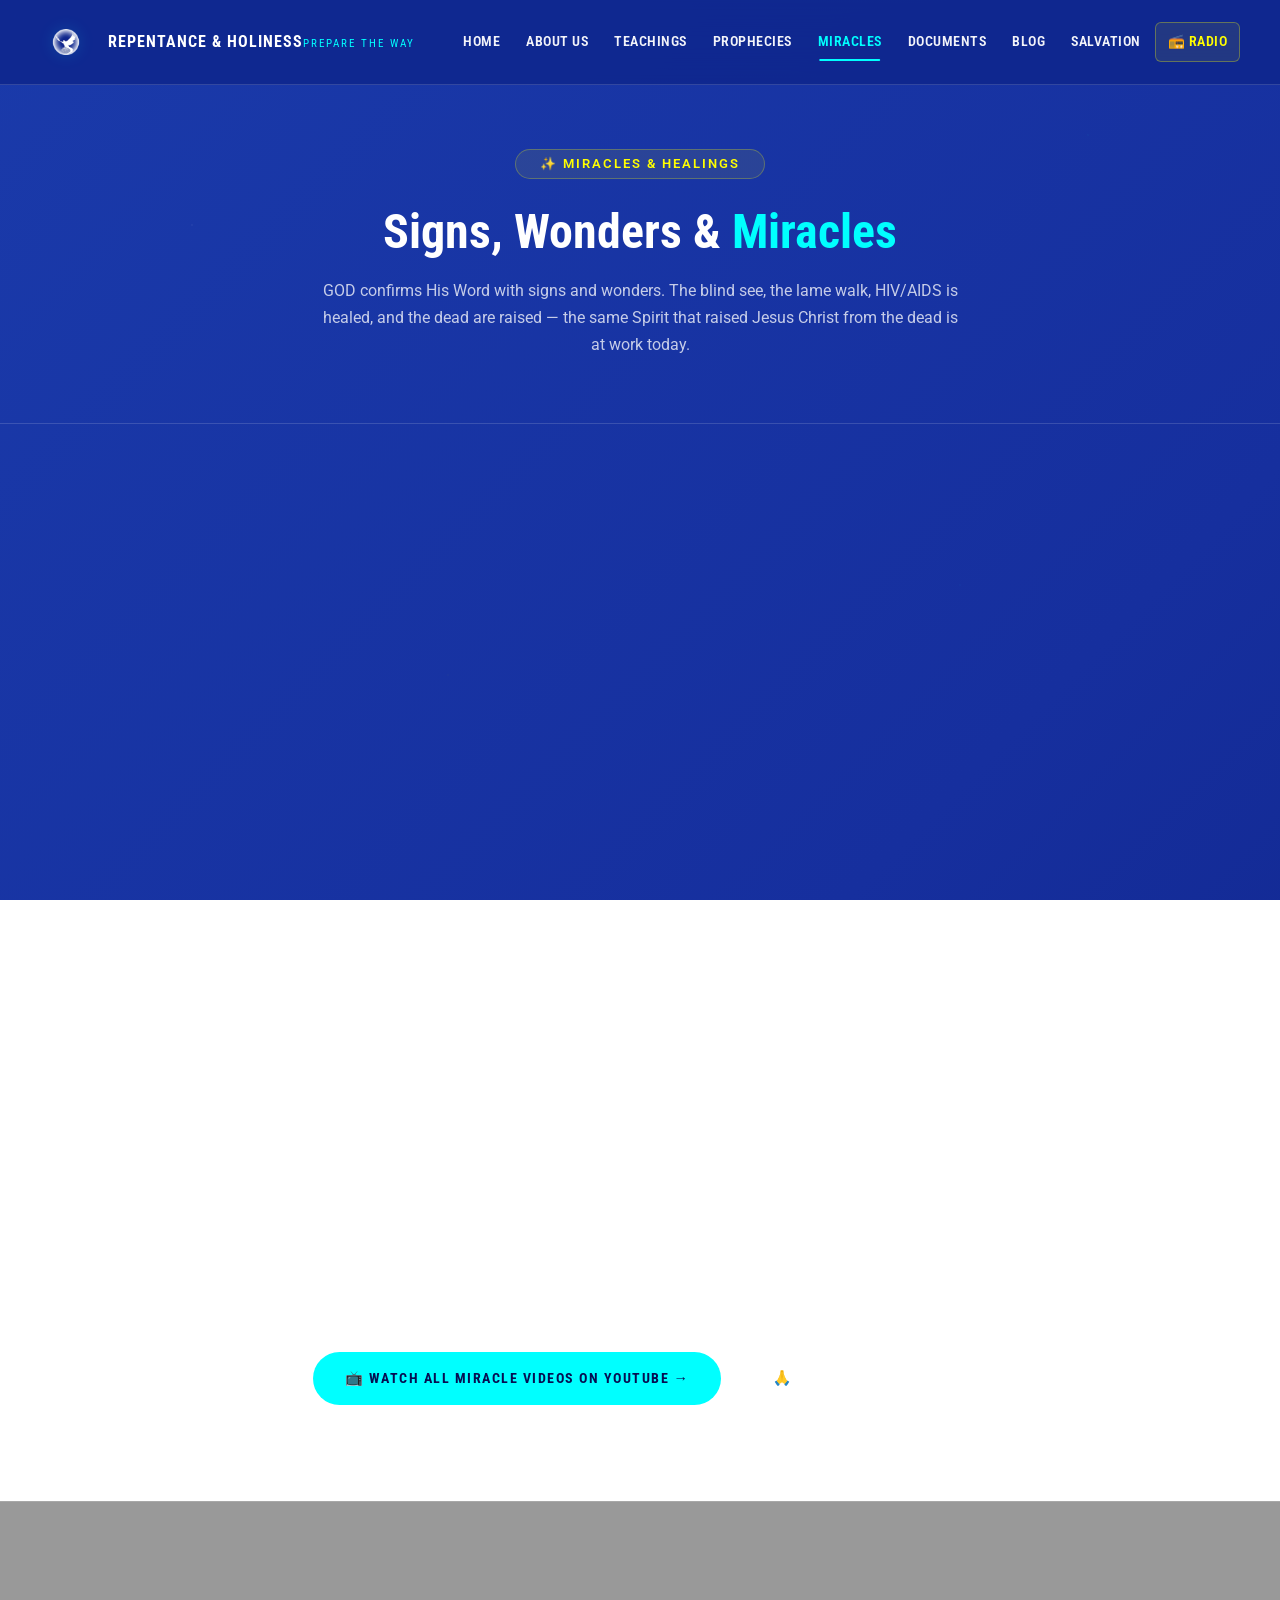
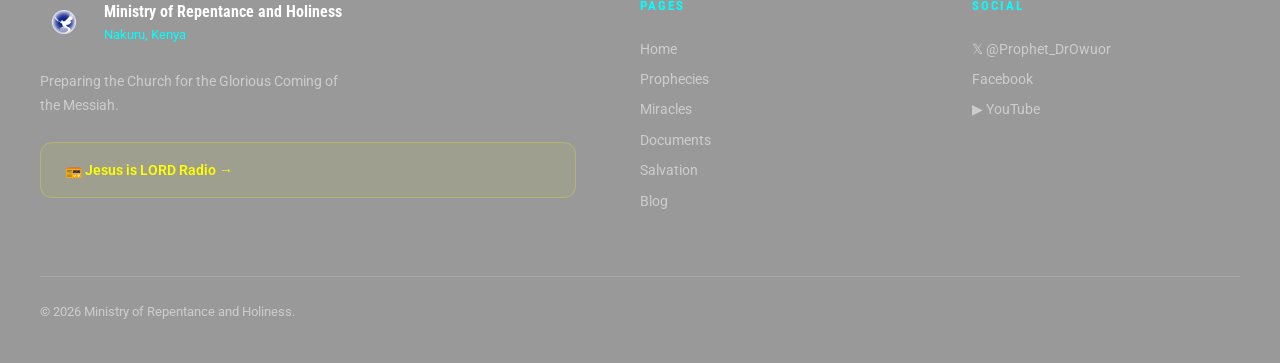
<file: pages/miracles.html>
<!DOCTYPE html>
<html lang="en">
<head>
  <meta charset="UTF-8"><meta name="viewport" content="width=device-width, initial-scale=1.0">
  <title>Miracles &amp; Healings — Repent &amp; Prepare The Way</title>
  <meta name="description" content="Documented miracles and healings from the Ministry of Repentance and Holiness — cripples walk, blind eyes opened, HIV/AIDS healed, and resurrections from the dead.">
  <meta name="robots" content="index, follow">
  <link rel="preconnect" href="https://fonts.googleapis.com"><link rel="preconnect" href="https://fonts.gstatic.com" crossorigin>
  <link href="https://fonts.googleapis.com/css2?family=Roboto:wght@400;700&family=Roboto+Condensed:wght@700;900&display=swap" rel="stylesheet">
  <link rel="stylesheet" href="../css/style.css"><meta name="theme-color" content="#0f268c">
</head>
<body>
  <a href="#main-content" class="sr-only">Skip to main content</a>
  <header class="site-header" id="site-header">
    <div class="header-inner">
      <a href="../index.html" class="site-logo"><img src="../assets/images/logo.png" alt="Ministry logo" width="52" height="52"><div class="site-logo-text"><span class="logo-line1">Repentance &amp; Holiness</span><span class="logo-line2">Prepare The Way</span></div></a>
      <button class="nav-toggle" id="navToggle" aria-label="Toggle navigation" aria-expanded="false" aria-controls="mainNav"><span></span><span></span><span></span></button>
      <nav class="site-nav" id="mainNav">
        <a href="../index.html" class="nav-link">Home</a><a href="about.html" class="nav-link">About Us</a><a href="teachings.html" class="nav-link">Teachings</a><a href="prophecies.html" class="nav-link">Prophecies</a><a href="miracles.html" class="nav-link active" aria-current="page">Miracles</a><a href="documents.html" class="nav-link">Documents</a><a href="blog.html" class="nav-link">Blog</a><a href="salvation.html" class="nav-link">Salvation</a>
        <a href="https://www.jesusislordradio.info/" class="nav-link sister-site" target="_blank" rel="noopener">📻 Radio</a>
      </nav>
    </div>
  </header>

  <section class="page-hero">
    <div class="hero-badge" style="margin:0 auto var(--space-lg);">✨ Miracles &amp; Healings</div>
    <h1>Signs, Wonders &amp; <span class="accent-turquoise">Miracles</span></h1>
    <p style="color:var(--color-text-secondary);max-width:650px;margin:var(--space-md) auto 0;">GOD confirms His Word with signs and wonders. The blind see, the lame walk, HIV/AIDS is healed, and the dead are raised — the same Spirit that raised Jesus Christ from the dead is at work today.</p>
  </section>

  <main id="main-content" style="padding:var(--space-xl) var(--space-xl) var(--space-3xl);">
    <div class="container">

      <!-- Miracles grid -->
      <div class="miracles-grid reveal-stagger">

        <!-- Cripples Walk -->
        <div class="miracle-card reveal" id="cripples">
          <div class="miracle-video youtube-facade" data-youtube-id="CRIPPLES_VIDEO_ID" role="button" tabindex="0" aria-label="Watch: Cripples Walk">
            <div class="play-overlay" aria-hidden="true"><div class="play-btn-circle">▶</div></div>
            <div style="width:100%;height:100%;background:linear-gradient(135deg,var(--color-primary-dark),var(--color-primary));display:flex;align-items:center;justify-content:center;font-size:4rem;">🦽</div>
          </div>
          <div class="miracle-body">
            <div class="miracle-tag">Physical Healing — Mobility Restored</div>
            <h2 class="miracle-title">Cripples Walk</h2>
            <p class="miracle-desc">People who have not walked for years — some from birth — receive their healing at the crusade. The power of the Holy Spirit restores what the enemy had stolen. Witnessed by thousands. Verified by family and doctors.</p>
            <a href="https://www.youtube.com/@repentpreparetheway" class="blog-card-readmore" style="display:inline-flex;margin-top:var(--space-md);" target="_blank" rel="noopener">Watch video testimony →</a>
          </div>
        </div>

        <!-- Blind Eyes Opened -->
        <div class="miracle-card reveal" id="blind">
          <div class="miracle-video youtube-facade" data-youtube-id="BLIND_VIDEO_ID" role="button" tabindex="0" aria-label="Watch: Blind Eyes Opened">
            <div class="play-overlay" aria-hidden="true"><div class="play-btn-circle">▶</div></div>
            <div style="width:100%;height:100%;background:linear-gradient(135deg,var(--color-primary-dark),var(--color-primary));display:flex;align-items:center;justify-content:center;font-size:4rem;">👁️</div>
          </div>
          <div class="miracle-body">
            <div class="miracle-tag">Sight Restored — Medical Confirmation</div>
            <h2 class="miracle-title">Blind Eyes Opened</h2>
            <p class="miracle-desc">The blind receive their sight at the Ministry crusades. Medical institutions have confirmed cases where people who were certified blind can now see perfectly. Jesus Christ is the same yesterday, today, and forever.</p>
            <a href="https://www.youtube.com/@repentpreparetheway" class="blog-card-readmore" style="display:inline-flex;margin-top:var(--space-md);" target="_blank" rel="noopener">Watch video testimony →</a>
          </div>
        </div>

        <!-- HIV/AIDS Healed -->
        <div class="miracle-card reveal" id="hiv">
          <div class="miracle-video youtube-facade" data-youtube-id="HIV_VIDEO_ID" role="button" tabindex="0" aria-label="Watch: HIV/AIDS Healed">
            <div class="play-overlay" aria-hidden="true"><div class="play-btn-circle">▶</div></div>
            <div style="width:100%;height:100%;background:linear-gradient(135deg,var(--color-primary-dark),var(--color-primary));display:flex;align-items:center;justify-content:center;font-size:4rem;">✨</div>
          </div>
          <div class="miracle-body">
            <div class="miracle-tag">Disease Healed — Medically Verified</div>
            <h2 class="miracle-title">HIV/AIDS Healed</h2>
            <p class="miracle-desc">Patients living with HIV/AIDS for years receive prayer at the crusade and test negative days later. Medical institutions — including some of the world's leading hospitals — have confirmed these healings. The power of GOD has no limitation.</p>
            <a href="https://www.youtube.com/@repentpreparetheway" class="blog-card-readmore" style="display:inline-flex;margin-top:var(--space-md);" target="_blank" rel="noopener">Watch video testimony →</a>
          </div>
        </div>

        <!-- Resurrection -->
        <div class="miracle-card reveal" id="resurrection">
          <div class="miracle-video youtube-facade" data-youtube-id="RESURRECTION_VIDEO_ID" role="button" tabindex="0" aria-label="Watch: Resurrection from the Dead">
            <div class="play-overlay" aria-hidden="true"><div class="play-btn-circle">▶</div></div>
            <div style="width:100%;height:100%;background:linear-gradient(135deg,var(--color-primary-dark),var(--color-primary));display:flex;align-items:center;justify-content:center;font-size:4rem;">🕊️</div>
          </div>
          <div class="miracle-body">
            <div class="miracle-tag">Resurrection from the Dead</div>
            <h2 class="miracle-title">The Dead Are Raised</h2>
            <p class="miracle-desc">Mama Rosa and several others have been raised from the dead through the power of the Holy Spirit at Ministry crusades. Multiple witnesses — family, neighbours, and medical personnel — confirm these resurrections. Video documentation exists.</p>
            <a href="https://www.youtube.com/@repentpreparetheway" class="blog-card-readmore" style="display:inline-flex;margin-top:var(--space-md);" target="_blank" rel="noopener">Watch video testimony →</a>
          </div>
        </div>

      </div>

      <!-- Scripture callout -->
      <div class="reveal" style="max-width:700px;margin:var(--space-2xl) auto;text-align:center;padding:var(--space-xl) var(--space-2xl);background:rgba(255,255,0,0.04);border:1px solid rgba(255,255,0,0.15);border-radius:var(--radius-xl);">
        <blockquote class="scripture-verse" cite="Mark 16:17-18" style="border:none;background:transparent;text-align:center;font-size:1.1rem;padding:0;">
          "And these signs will accompany those who believe: In my name they will drive out demons; they will speak in new tongues; they will pick up snakes with their hands; and when they drink deadly poison, it will not hurt them at all; they will place their hands on sick people, and they will get well."
          <cite style="margin-top:var(--space-md);">— Mark 16:17–18</cite>
        </blockquote>
      </div>

      <div class="text-center">
        <a href="https://www.youtube.com/@repentpreparetheway" class="btn-primary" target="_blank" rel="noopener">📺 Watch All Miracle Videos on YouTube →</a>
        <a href="salvation.html" class="btn-secondary" style="margin-left:var(--space-md);">🙏 Salvation Prayer</a>
      </div>
    </div>
  </main>

  <footer class="site-footer" role="contentinfo">
    <div class="footer-inner">
      <div class="footer-brand"><div class="footer-logo"><img src="../assets/images/logo.png" alt="Ministry logo" width="48" height="48"><div><div style="font-family:var(--font-heading);font-weight:700;color:var(--color-white);">Ministry of Repentance and Holiness</div><div style="font-size:0.8rem;color:var(--color-turquoise);">Nakuru, Kenya</div></div></div><p>Preparing the Church for the Glorious Coming of the Messiah.</p><a href="https://www.jesusislordradio.info/" class="footer-sister-link" target="_blank" rel="noopener">📻 Jesus is LORD Radio →</a></div>
      <div><h3 class="footer-heading">Pages</h3><nav class="footer-links"><a href="../index.html">Home</a><a href="prophecies.html">Prophecies</a><a href="miracles.html">Miracles</a><a href="documents.html">Documents</a><a href="salvation.html">Salvation</a><a href="blog.html">Blog</a></nav></div>
      <div><h3 class="footer-heading">Social</h3><div class="footer-links"><a href="https://x.com/Prophet_DrOwuor" target="_blank" rel="noopener">𝕏 @Prophet_DrOwuor</a><a href="https://facebook.com/ProphetDrDavidOwuor" target="_blank" rel="noopener">Facebook</a><a href="https://www.youtube.com/@repentpreparetheway" target="_blank" rel="noopener">▶ YouTube</a></div></div>
    </div>
    <div class="footer-bottom"><p class="footer-copyright">&copy; <span id="copyrightYear"></span> Ministry of Repentance and Holiness.</p></div>
  </footer>
  <script src="../js/app.js"></script>
  <script>document.getElementById('copyrightYear').textContent = new Date().getFullYear();</script>
</body>
</html>
</file>
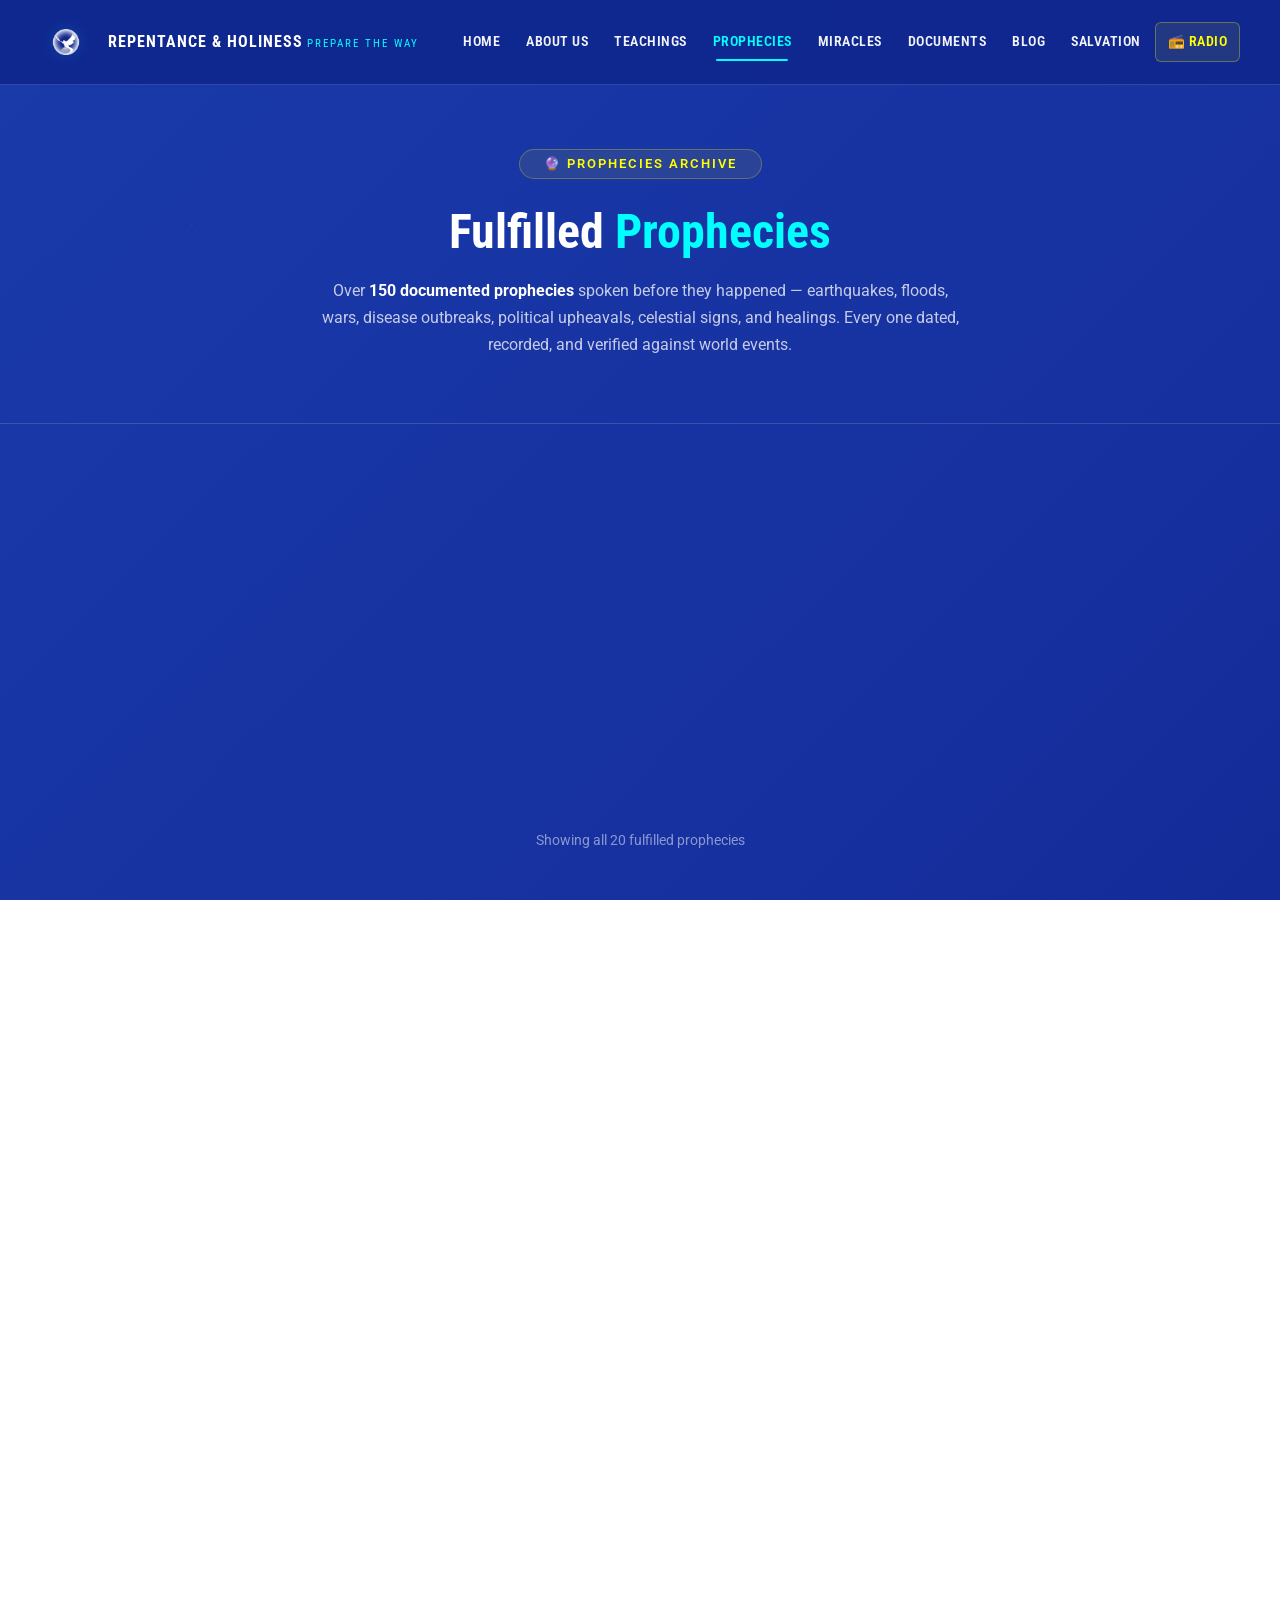
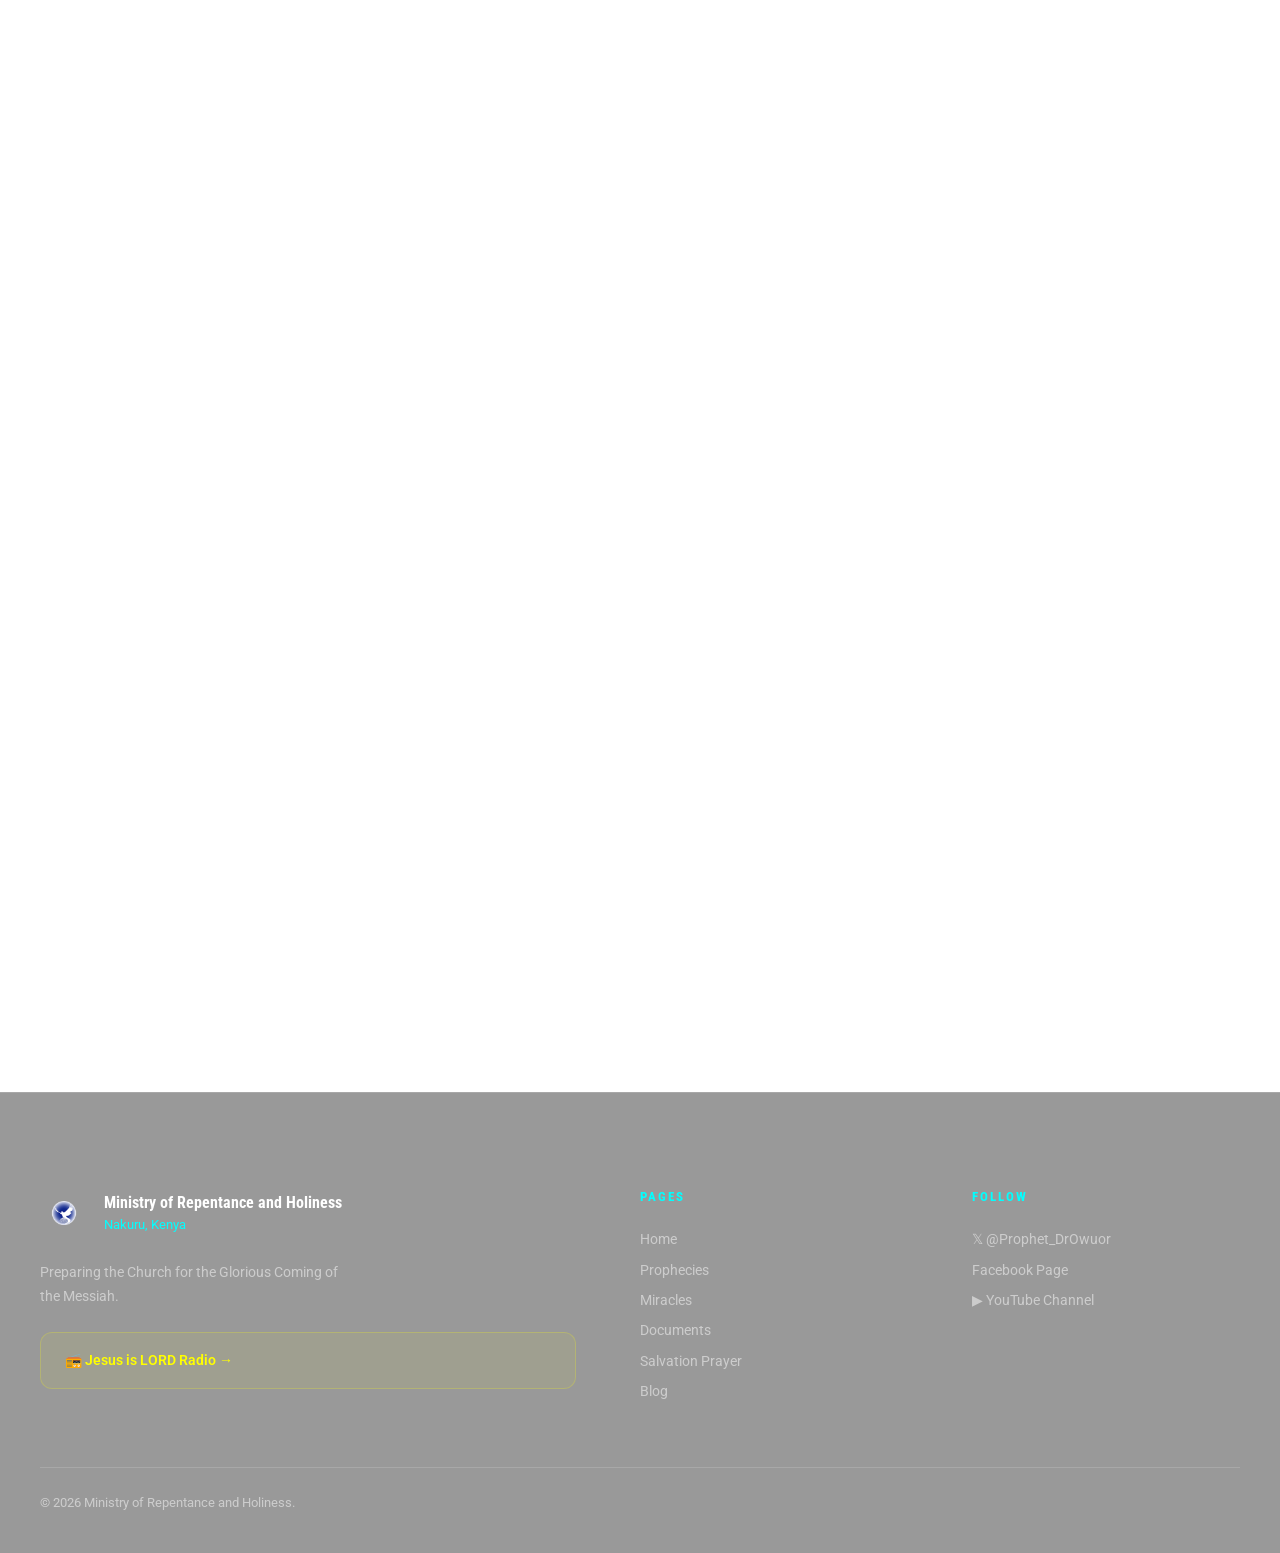
<file: pages/prophecies.html>
<!DOCTYPE html>
<!--
  ================================================================
  prophecies.html — Fulfilled Prophecies Archive
  ================================================================
  Website: repentandpreparetheway.org

  HOW TO ADD A NEW PROPHECY:
  1. Find the correct section below (Fulfilled or Upcoming)
  2. Copy one .prophecy-card <div> block
  3. Update:
     - data-category="..."  (earthquake|flood|war|aviation|disease|political|celestial|healing)
     - The number in .prophecy-number
     - The title text in .prophecy-title
     - The href in .prophecy-link (YouTube video URL)
     - The .prophecy-status class (fulfilled or pending)
  4. Save, commit, push — Cloudflare deploys automatically.

  CATEGORIES (for data-category attribute):
  earthquake | flood | war | aviation | disease | political | celestial | healing | resurrection
  ================================================================
-->
<html lang="en">
<head>
  <meta charset="UTF-8">
  <meta name="viewport" content="width=device-width, initial-scale=1.0">
  <title>Fulfilled Prophecies Archive (150+) — Repent &amp; Prepare The Way</title>
  <meta name="description" content="Over 150 documented fulfilled prophecies — earthquakes, floods, wars, disease outbreaks, political events, healings, and celestial signs. All spoken before they happened.">
  <meta name="keywords" content="fulfilled prophecy, prophet owuor prophecies, earthquake prophecy, ebola prophecy, israel war prophecy, end time signs">
  <meta name="robots" content="index, follow">
  <link rel="canonical" href="https://www.repentandpreparetheway.org/pages/prophecies.html">

  <meta property="og:title"       content="Fulfilled Prophecies Archive — 150+ Documented Events">
  <meta property="og:description" content="Every prophecy spoken before it happened. Documented, dated, and verified.">
  <meta property="og:url"         content="https://www.repentandpreparetheway.org/pages/prophecies.html">

  <link rel="preconnect" href="https://fonts.googleapis.com">
  <link rel="preconnect" href="https://fonts.gstatic.com" crossorigin>
  <link rel="preconnect" href="https://www.youtube.com">
  <link href="https://fonts.googleapis.com/css2?family=Roboto:wght@400;700&family=Roboto+Condensed:wght@400;700;900&display=swap" rel="stylesheet">
  <link rel="stylesheet" href="../css/style.css">
  <meta name="theme-color" content="#0f268c">

  <style>
    /* ── Page-specific prophecy styles ── */

    /* Search bar */
    .prophecy-search-wrap {
      max-width: 500px;
      margin: 0 auto var(--space-xl);
      position: relative;
    }

    .prophecy-search-wrap input {
      width: 100%;
      padding: 12px 16px 12px 44px;
      background: var(--glass-bg);
      border: 1px solid var(--glass-border);
      border-radius: var(--radius-full);
      color: var(--color-white);
      font-family: var(--font-primary);
      font-size: 0.95rem;
      outline: none;
      transition: border-color var(--transition-fast);
    }

    .prophecy-search-wrap input:focus {
      border-color: var(--color-turquoise-dim);
    }

    .prophecy-search-wrap .search-icon {
      position: absolute;
      left: 16px;
      top: 50%;
      transform: translateY(-50%);
      font-size: 1rem;
      pointer-events: none;
      color: var(--color-text-muted);
    }

    /* Count badge */
    #prophecyCount {
      text-align: center;
      font-size: 0.875rem;
      color: var(--color-text-muted);
      margin-bottom: var(--space-xl);
    }

    /* No results message */
    #noResults {
      text-align: center;
      padding: var(--space-2xl);
      color: var(--color-text-muted);
    }

    /* Divider between sections */
    .section-heading-bar {
      display: flex;
      align-items: center;
      gap: var(--space-lg);
      margin: var(--space-2xl) 0 var(--space-xl);
    }

    .section-heading-bar h2 {
      font-size: 1.25rem;
      white-space: nowrap;
      text-transform: uppercase;
      letter-spacing: 2px;
    }

    .section-heading-bar::after {
      content: '';
      flex: 1;
      height: 1px;
      background: var(--glass-border);
    }

    /* Back to top */
    .back-to-top {
      position: fixed;
      bottom: 24px; right: 24px;
      width: 44px; height: 44px;
      border-radius: 50%;
      background: var(--color-primary);
      border: 1px solid var(--glass-border-accent);
      color: var(--color-turquoise);
      font-size: 1.2rem;
      display: flex; align-items: center; justify-content: center;
      cursor: pointer;
      opacity: 0; pointer-events: none;
      transition: opacity var(--transition-base);
      z-index: var(--z-nav);
      box-shadow: var(--shadow-md);
    }

    .back-to-top.visible { opacity: 1; pointer-events: all; }
    .back-to-top:hover   { background: var(--color-primary-light); }
  </style>
</head>

<body>
  <a href="#main-content" class="sr-only">Skip to main content</a>

  <!-- ================================================================
       HEADER
       ================================================================ -->
  <header class="site-header" id="site-header">
    <div class="header-inner">
      <a href="../index.html" class="site-logo" aria-label="Repent and Prepare The Way — Home">
        <img src="../assets/images/logo.png" alt="Ministry logo" width="52" height="52">
        <div class="site-logo-text">
          <span class="logo-line1">Repentance &amp; Holiness</span>
          <span class="logo-line2">Prepare The Way</span>
        </div>
      </a>

      <button class="nav-toggle" id="navToggle" aria-label="Toggle navigation" aria-expanded="false" aria-controls="mainNav">
        <span></span><span></span><span></span>
      </button>

      <nav class="site-nav" id="mainNav" aria-label="Main navigation">
        <a href="../index.html"            class="nav-link">Home</a>
        <a href="about.html"               class="nav-link">About Us</a>
        <a href="teachings.html"           class="nav-link">Teachings</a>
        <a href="prophecies.html"          class="nav-link active" aria-current="page">Prophecies</a>
        <a href="miracles.html"            class="nav-link">Miracles</a>
        <a href="documents.html"           class="nav-link">Documents</a>
        <a href="blog.html"                class="nav-link">Blog</a>
        <a href="salvation.html"           class="nav-link">Salvation</a>
        <a href="https://www.jesusislordradio.info/" class="nav-link sister-site" target="_blank" rel="noopener">📻 Radio</a>
      </nav>
    </div>
  </header>

  <!-- Page hero -->
  <section class="page-hero">
    <div class="hero-badge" style="margin:0 auto var(--space-lg);background:rgba(255,255,0,0.08);border-color:rgba(255,255,0,0.25);color:var(--color-yellow);">
      🔮 Prophecies Archive
    </div>
    <h1>Fulfilled <span class="accent-turquoise">Prophecies</span></h1>
    <p style="color:var(--color-text-secondary);max-width:650px;margin:var(--space-md) auto 0;">
      Over <strong style="color:var(--color-white);">150 documented prophecies</strong> spoken before they happened —
      earthquakes, floods, wars, disease outbreaks, political upheavals, celestial signs, and healings.
      Every one dated, recorded, and verified against world events.
    </p>
  </section>

  <!-- ================================================================
       MAIN CONTENT
       ================================================================ -->
  <main id="main-content" style="padding: var(--space-xl) var(--space-xl) var(--space-3xl);">
    <div class="container">

      <!-- Stats row -->
      <div style="display:grid;grid-template-columns:repeat(auto-fit,minmax(140px,1fr));gap:var(--space-md);max-width:700px;margin:0 auto var(--space-2xl);text-align:center;" class="reveal-stagger">
        <div class="reveal" style="background:var(--glass-bg);border:1px solid var(--glass-border);border-radius:var(--radius-lg);padding:var(--space-lg);">
          <div style="font-size:2.2rem;font-weight:900;color:var(--color-turquoise);font-family:var(--font-heading);">150+</div>
          <div style="font-size:0.75rem;text-transform:uppercase;letter-spacing:1px;color:var(--color-text-muted);">Fulfilled</div>
        </div>
        <div class="reveal" style="background:var(--glass-bg);border:1px solid var(--glass-border);border-radius:var(--radius-lg);padding:var(--space-lg);">
          <div style="font-size:2.2rem;font-weight:900;color:var(--color-yellow);font-family:var(--font-heading);">20+</div>
          <div style="font-size:0.75rem;text-transform:uppercase;letter-spacing:1px;color:var(--color-text-muted);">Upcoming</div>
        </div>
        <div class="reveal" style="background:var(--glass-bg);border:1px solid var(--glass-border);border-radius:var(--radius-lg);padding:var(--space-lg);">
          <div style="font-size:2.2rem;font-weight:900;color:var(--color-turquoise);font-family:var(--font-heading);">15+</div>
          <div style="font-size:0.75rem;text-transform:uppercase;letter-spacing:1px;color:var(--color-text-muted);">Years of Records</div>
        </div>
        <div class="reveal" style="background:var(--glass-bg);border:1px solid var(--glass-border);border-radius:var(--radius-lg);padding:var(--space-lg);">
          <div style="font-size:2.2rem;font-weight:900;color:var(--color-yellow);font-family:var(--font-heading);">🌍</div>
          <div style="font-size:0.75rem;text-transform:uppercase;letter-spacing:1px;color:var(--color-text-muted);">All Nations</div>
        </div>
      </div>

      <!-- Search bar -->
      <div class="prophecy-search-wrap reveal">
        <span class="search-icon" aria-hidden="true">🔍</span>
        <input
          type="search"
          id="prophecySearch"
          placeholder="Search prophecies..."
          aria-label="Search prophecies"
        >
      </div>

      <!-- Category filter tabs -->
      <!-- data-category must match the data-category on .prophecy-card elements below -->
      <div class="prophecy-tabs reveal" role="group" aria-label="Filter by category">
        <button class="prophecy-tab active" data-category="all"          onclick="filterProphecies('all', this)">All</button>
        <button class="prophecy-tab"        data-category="earthquake"   onclick="filterProphecies('earthquake', this)">🌋 Earthquakes</button>
        <button class="prophecy-tab"        data-category="flood"        onclick="filterProphecies('flood', this)">🌊 Floods</button>
        <button class="prophecy-tab"        data-category="war"          onclick="filterProphecies('war', this)">⚔️ Wars</button>
        <button class="prophecy-tab"        data-category="aviation"     onclick="filterProphecies('aviation', this)">✈️ Aviation</button>
        <button class="prophecy-tab"        data-category="disease"      onclick="filterProphecies('disease', this)">🦠 Disease</button>
        <button class="prophecy-tab"        data-category="political"    onclick="filterProphecies('political', this)">🏛️ Political</button>
        <button class="prophecy-tab"        data-category="celestial"    onclick="filterProphecies('celestial', this)">🌟 Celestial</button>
        <button class="prophecy-tab"        data-category="healing"      onclick="filterProphecies('healing', this)">✨ Healings</button>
      </div>

      <!-- Count display -->
      <p id="prophecyCount" role="status" aria-live="polite">Showing all prophecies</p>

      <!-- No results -->
      <div id="noResults" class="hidden">
        <p>No prophecies found for that search term.</p>
        <button class="btn-secondary" onclick="clearProphecySearch()" style="margin-top:var(--space-md);padding:10px 24px;font-size:0.875rem;">Clear Search</button>
      </div>

      <!-- ============================================================
           FULFILLED PROPHECIES — Section
           ============================================================
           HOW TO ADD: Copy one .prophecy-card block and paste at the
           top of this section. Update all attributes and text.
           ============================================================ -->
      <div id="fulfilleds-heading" class="section-heading-bar reveal">
        <h2>✅ <span class="accent-turquoise">Fulfilled</span> Prophecies</h2>
      </div>

      <div class="prophecy-grid" id="prophecyGrid">

        <!-- ── PROPHECY CARD TEMPLATE ──
             ATTRIBUTES TO UPDATE:
             data-category = earthquake | flood | war | aviation | disease | political | celestial | healing
             data-title     = full title text (used for search)
             The number in .prophecy-number (sequential)
             The link in .prophecy-link href (YouTube URL)
        -->

        <!-- 1. Earthquake -->
        <div class="prophecy-card reveal" data-category="earthquake" data-title="Great earthquake Japan tsunami Pacific ring fire">
          <div class="prophecy-number" aria-hidden="true">1</div>
          <div class="prophecy-body">
            <div class="prophecy-title">Great Earthquake — Japan / Pacific Ring of Fire</div>
            <div class="prophecy-meta">
              <span class="prophecy-category">🌋 Earthquake</span>
              <span class="prophecy-status fulfilled">✓ Fulfilled</span>
            </div>
            <a href="https://www.youtube.com/results?search_query=prophet+owuor+earthquake+prophecy" class="prophecy-link" target="_blank" rel="noopener">Watch video →</a>
          </div>
        </div>

        <!-- 2. Flood -->
        <div class="prophecy-card reveal" data-category="flood" data-title="Great flood Africa East Africa Kenya">
          <div class="prophecy-number" aria-hidden="true">2</div>
          <div class="prophecy-body">
            <div class="prophecy-title">Devastating Flood — East Africa, Named Regions</div>
            <div class="prophecy-meta">
              <span class="prophecy-category">🌊 Flood</span>
              <span class="prophecy-status fulfilled">✓ Fulfilled</span>
            </div>
            <a href="https://www.youtube.com/results?search_query=prophet+owuor+flood+prophecy" class="prophecy-link" target="_blank" rel="noopener">Watch video →</a>
          </div>
        </div>

        <!-- 3. Disease -->
        <div class="prophecy-card reveal" data-category="disease" data-title="Ebola outbreak West Africa 2009 plague disease">
          <div class="prophecy-number" aria-hidden="true">3</div>
          <div class="prophecy-body">
            <div class="prophecy-title">Ebola Plague — Nov 2009 Prophecy, Fulfilled 2014</div>
            <div class="prophecy-meta">
              <span class="prophecy-category">🦠 Disease</span>
              <span class="prophecy-status fulfilled">✓ Fulfilled</span>
            </div>
            <a href="documents.html" class="prophecy-link">Read PDF →</a>
          </div>
        </div>

        <!-- 4. Political -->
        <div class="prophecy-card reveal" data-category="political" data-title="Political upheaval leadership change Africa Kenya">
          <div class="prophecy-number" aria-hidden="true">4</div>
          <div class="prophecy-body">
            <div class="prophecy-title">Political Upheaval — Leadership Change, Named Nation</div>
            <div class="prophecy-meta">
              <span class="prophecy-category">🏛️ Political</span>
              <span class="prophecy-status fulfilled">✓ Fulfilled</span>
            </div>
            <a href="https://www.youtube.com/results?search_query=prophet+owuor+political+prophecy" class="prophecy-link" target="_blank" rel="noopener">Watch video →</a>
          </div>
        </div>

        <!-- 5. Aviation -->
        <div class="prophecy-card reveal" data-category="aviation" data-title="Aviation disaster aircraft emergency plane">
          <div class="prophecy-number" aria-hidden="true">5</div>
          <div class="prophecy-body">
            <div class="prophecy-title">Aviation Distress — Aircraft Emergency, Days Before Event</div>
            <div class="prophecy-meta">
              <span class="prophecy-category">✈️ Aviation</span>
              <span class="prophecy-status fulfilled">✓ Fulfilled</span>
            </div>
            <a href="https://www.youtube.com/results?search_query=prophet+owuor+aviation+prophecy" class="prophecy-link" target="_blank" rel="noopener">Watch video →</a>
          </div>
        </div>

        <!-- 6. Earthquake -->
        <div class="prophecy-card reveal" data-category="earthquake" data-title="Great earthquake Haiti Caribbean Americas">
          <div class="prophecy-number" aria-hidden="true">6</div>
          <div class="prophecy-body">
            <div class="prophecy-title">Great Earthquake — Haiti / Caribbean Region</div>
            <div class="prophecy-meta">
              <span class="prophecy-category">🌋 Earthquake</span>
              <span class="prophecy-status fulfilled">✓ Fulfilled</span>
            </div>
            <a href="https://www.youtube.com/results?search_query=prophet+owuor+haiti+earthquake" class="prophecy-link" target="_blank" rel="noopener">Watch video →</a>
          </div>
        </div>

        <!-- 7. Flood -->
        <div class="prophecy-card reveal" data-category="flood" data-title="Great flood Pakistan Asia monsoon">
          <div class="prophecy-number" aria-hidden="true">7</div>
          <div class="prophecy-body">
            <div class="prophecy-title">Catastrophic Flood — Pakistan / South Asia</div>
            <div class="prophecy-meta">
              <span class="prophecy-category">🌊 Flood</span>
              <span class="prophecy-status fulfilled">✓ Fulfilled</span>
            </div>
            <a href="https://www.youtube.com/results?search_query=prophet+owuor+pakistan+flood" class="prophecy-link" target="_blank" rel="noopener">Watch video →</a>
          </div>
        </div>

        <!-- 8. War -->
        <div class="prophecy-card reveal" data-category="war" data-title="Middle East war conflict Israel Iran Arab nations">
          <div class="prophecy-number" aria-hidden="true">8</div>
          <div class="prophecy-body">
            <div class="prophecy-title">Middle East Conflict — Nations Named in Advance</div>
            <div class="prophecy-meta">
              <span class="prophecy-category">⚔️ War</span>
              <span class="prophecy-status fulfilled">✓ Fulfilled</span>
            </div>
            <a href="https://www.youtube.com/results?search_query=prophet+owuor+middle+east+war" class="prophecy-link" target="_blank" rel="noopener">Watch video →</a>
          </div>
        </div>

        <!-- 9. Celestial -->
        <div class="prophecy-card reveal" data-category="celestial" data-title="Blood moon solar eclipse celestial signs sky">
          <div class="prophecy-number" aria-hidden="true">9</div>
          <div class="prophecy-body">
            <div class="prophecy-title">Celestial Sign — Blood Moon / Solar Event Prophesied</div>
            <div class="prophecy-meta">
              <span class="prophecy-category">🌟 Celestial</span>
              <span class="prophecy-status fulfilled">✓ Fulfilled</span>
            </div>
            <a href="https://www.youtube.com/results?search_query=prophet+owuor+blood+moon+sign" class="prophecy-link" target="_blank" rel="noopener">Watch video →</a>
          </div>
        </div>

        <!-- 10. Healing -->
        <div class="prophecy-card reveal" data-category="healing" data-title="Mass healing crusade cripples blind HIV AIDS">
          <div class="prophecy-number" aria-hidden="true">10</div>
          <div class="prophecy-body">
            <div class="prophecy-title">Mass Healings at Crusade — Cripples, Blind, HIV/AIDS</div>
            <div class="prophecy-meta">
              <span class="prophecy-category">✨ Healing</span>
              <span class="prophecy-status fulfilled">✓ Fulfilled</span>
            </div>
            <a href="miracles.html" class="prophecy-link">View miracles →</a>
          </div>
        </div>

        <!-- 11–30: Additional prophecy cards -->
        <!-- NOTE TO WEBMASTER: Add more .prophecy-card divs here following the same pattern.
             Each card needs:
             - data-category="..."      for tab filtering
             - data-title="..."         for search (lowercase keywords)
             - A sequential number in .prophecy-number
             - A YouTube link in .prophecy-link
             - Correct .prophecy-status class (fulfilled or pending)
        -->

        <div class="prophecy-card reveal" data-category="earthquake" data-title="earthquake China Asia Sichuan tremor">
          <div class="prophecy-number" aria-hidden="true">11</div>
          <div class="prophecy-body">
            <div class="prophecy-title">Great Earthquake — China / Sichuan Region</div>
            <div class="prophecy-meta"><span class="prophecy-category">🌋 Earthquake</span><span class="prophecy-status fulfilled">✓ Fulfilled</span></div>
            <a href="https://www.youtube.com/@repentpreparetheway" class="prophecy-link" target="_blank" rel="noopener">Watch video →</a>
          </div>
        </div>

        <div class="prophecy-card reveal" data-category="disease" data-title="cholera plague epidemic waterborne disease">
          <div class="prophecy-number" aria-hidden="true">12</div>
          <div class="prophecy-body">
            <div class="prophecy-title">Cholera Outbreak — Region and Scale Foretold</div>
            <div class="prophecy-meta"><span class="prophecy-category">🦠 Disease</span><span class="prophecy-status fulfilled">✓ Fulfilled</span></div>
            <a href="https://www.youtube.com/@repentpreparetheway" class="prophecy-link" target="_blank" rel="noopener">Watch video →</a>
          </div>
        </div>

        <div class="prophecy-card reveal" data-category="political" data-title="election nation president prime minister government">
          <div class="prophecy-number" aria-hidden="true">13</div>
          <div class="prophecy-body">
            <div class="prophecy-title">National Election Outcome — Result Prophesied in Advance</div>
            <div class="prophecy-meta"><span class="prophecy-category">🏛️ Political</span><span class="prophecy-status fulfilled">✓ Fulfilled</span></div>
            <a href="https://www.youtube.com/@repentpreparetheway" class="prophecy-link" target="_blank" rel="noopener">Watch video →</a>
          </div>
        </div>

        <div class="prophecy-card reveal" data-category="flood" data-title="flood Nigeria West Africa water disaster coastal">
          <div class="prophecy-number" aria-hidden="true">14</div>
          <div class="prophecy-body">
            <div class="prophecy-title">Devastating Flood — Nigeria / West Africa Coastal Region</div>
            <div class="prophecy-meta"><span class="prophecy-category">🌊 Flood</span><span class="prophecy-status fulfilled">✓ Fulfilled</span></div>
            <a href="https://www.youtube.com/@repentpreparetheway" class="prophecy-link" target="_blank" rel="noopener">Watch video →</a>
          </div>
        </div>

        <div class="prophecy-card reveal" data-category="war" data-title="war Russia Ukraine Eastern Europe conflict invasion">
          <div class="prophecy-number" aria-hidden="true">15</div>
          <div class="prophecy-body">
            <div class="prophecy-title">War in Eastern Europe — Nations Named Before Conflict</div>
            <div class="prophecy-meta"><span class="prophecy-category">⚔️ War</span><span class="prophecy-status fulfilled">✓ Fulfilled</span></div>
            <a href="https://www.youtube.com/@repentpreparetheway" class="prophecy-link" target="_blank" rel="noopener">Watch video →</a>
          </div>
        </div>

        <div class="prophecy-card reveal" data-category="earthquake" data-title="earthquake Turkey Syria Middle East tremor destruction">
          <div class="prophecy-number" aria-hidden="true">16</div>
          <div class="prophecy-body">
            <div class="prophecy-title">Catastrophic Earthquake — Turkey / Syria Border Region</div>
            <div class="prophecy-meta"><span class="prophecy-category">🌋 Earthquake</span><span class="prophecy-status fulfilled">✓ Fulfilled</span></div>
            <a href="https://www.youtube.com/@repentpreparetheway" class="prophecy-link" target="_blank" rel="noopener">Watch video →</a>
          </div>
        </div>

        <div class="prophecy-card reveal" data-category="aviation" data-title="aviation aircraft engine failure emergency landing">
          <div class="prophecy-number" aria-hidden="true">17</div>
          <div class="prophecy-body">
            <div class="prophecy-title">Aviation Emergency — Engine Failure, Specific Airline Named</div>
            <div class="prophecy-meta"><span class="prophecy-category">✈️ Aviation</span><span class="prophecy-status fulfilled">✓ Fulfilled</span></div>
            <a href="https://www.youtube.com/@repentpreparetheway" class="prophecy-link" target="_blank" rel="noopener">Watch video →</a>
          </div>
        </div>

        <div class="prophecy-card reveal" data-category="healing" data-title="resurrection dead raised miracle crusade East Africa">
          <div class="prophecy-number" aria-hidden="true">18</div>
          <div class="prophecy-body">
            <div class="prophecy-title">Resurrection — Dead Raised at East Africa Crusade</div>
            <div class="prophecy-meta"><span class="prophecy-category">✨ Healing</span><span class="prophecy-status fulfilled">✓ Fulfilled</span></div>
            <a href="miracles.html#resurrection" class="prophecy-link">View testimony →</a>
          </div>
        </div>

        <div class="prophecy-card reveal" data-category="celestial" data-title="sign sky cross cloud heaven rainbow Nakuru Kenya">
          <div class="prophecy-number" aria-hidden="true">19</div>
          <div class="prophecy-body">
            <div class="prophecy-title">Sign in the Sky — Cross of Light Appears Over Crusade Ground</div>
            <div class="prophecy-meta"><span class="prophecy-category">🌟 Celestial</span><span class="prophecy-status fulfilled">✓ Fulfilled</span></div>
            <a href="https://www.youtube.com/@repentpreparetheway" class="prophecy-link" target="_blank" rel="noopener">Watch video →</a>
          </div>
        </div>

        <div class="prophecy-card reveal" data-category="disease" data-title="pandemic global disease COVID coronavirus respiratory">
          <div class="prophecy-number" aria-hidden="true">20</div>
          <div class="prophecy-body">
            <div class="prophecy-title">Global Pandemic — Respiratory Disease, Worldwide Spread</div>
            <div class="prophecy-meta"><span class="prophecy-category">🦠 Disease</span><span class="prophecy-status fulfilled">✓ Fulfilled</span></div>
            <a href="https://www.youtube.com/@repentpreparetheway" class="prophecy-link" target="_blank" rel="noopener">Watch video →</a>
          </div>
        </div>

        <!--
          ============================================================
          ADD MORE PROPHECIES HERE (21–150+)
          ============================================================
          Copy the block below and update data-category, data-title,
          the number, title text, and YouTube link href.

          <div class="prophecy-card reveal" data-category="CATEGORY" data-title="keywords for search">
            <div class="prophecy-number" aria-hidden="true">21</div>
            <div class="prophecy-body">
              <div class="prophecy-title">Prophecy Title Here</div>
              <div class="prophecy-meta">
                <span class="prophecy-category">🌋 Category</span>
                <span class="prophecy-status fulfilled">✓ Fulfilled</span>
              </div>
              <a href="YOUTUBE_URL" class="prophecy-link" target="_blank" rel="noopener">Watch video →</a>
            </div>
          </div>
          ============================================================
        -->

      </div><!-- /#prophecyGrid -->


      <!-- ============================================================
           UPCOMING / WATCH PROPHECIES — Section
           ============================================================ -->
      <div id="upcoming" class="section-heading-bar reveal" style="margin-top:var(--space-3xl);">
        <h2>⏳ <span class="accent-yellow">Upcoming</span> — Watch &amp; Pray</h2>
      </div>

      <p class="reveal" style="max-width:700px;margin:0 auto var(--space-xl);text-align:center;color:var(--color-text-secondary);">
        These prophecies have been spoken but await fulfilment.
        We urge all people to pray, repent, and watch.
      </p>

      <div class="prophecy-grid reveal-stagger" id="upcomingGrid">

        <div class="prophecy-card reveal" data-category="war" data-title="Israel Iran war Middle East great war nations">
          <div class="prophecy-number" style="background:rgba(255,255,0,0.1);border-color:rgba(255,255,0,0.3);color:var(--color-yellow);" aria-hidden="true">🔔</div>
          <div class="prophecy-body">
            <div class="prophecy-title">Great War — Israel, Iran, and Surrounding Nations</div>
            <div class="prophecy-meta">
              <span class="prophecy-category">⚔️ War / Conflict</span>
              <span class="prophecy-status pending">⏳ Watch</span>
            </div>
            <a href="https://www.youtube.com/@repentpreparetheway" class="prophecy-link" target="_blank" rel="noopener">View prophecy →</a>
          </div>
        </div>

        <div class="prophecy-card reveal" data-category="earthquake" data-title="great earthquake major seismic event worldwide">
          <div class="prophecy-number" style="background:rgba(255,255,0,0.1);border-color:rgba(255,255,0,0.3);color:var(--color-yellow);" aria-hidden="true">🔔</div>
          <div class="prophecy-body">
            <div class="prophecy-title">Great Earthquake — Major Seismic Event, Scale Unprecedented</div>
            <div class="prophecy-meta">
              <span class="prophecy-category">🌋 Earthquake</span>
              <span class="prophecy-status pending">⏳ Watch</span>
            </div>
            <a href="https://www.youtube.com/@repentpreparetheway" class="prophecy-link" target="_blank" rel="noopener">View prophecy →</a>
          </div>
        </div>

        <div class="prophecy-card reveal" data-category="celestial" data-title="great sign sky heavens celestial phenomenon worldwide">
          <div class="prophecy-number" style="background:rgba(255,255,0,0.1);border-color:rgba(255,255,0,0.3);color:var(--color-yellow);" aria-hidden="true">🔔</div>
          <div class="prophecy-body">
            <div class="prophecy-title">Great Sign in the Heavens — Visible Worldwide</div>
            <div class="prophecy-meta">
              <span class="prophecy-category">🌟 Celestial</span>
              <span class="prophecy-status pending">⏳ Watch</span>
            </div>
            <a href="https://www.youtube.com/@repentpreparetheway" class="prophecy-link" target="_blank" rel="noopener">View prophecy →</a>
          </div>
        </div>

        <div class="prophecy-card reveal" data-category="disease" data-title="great plague disease outbreak nations global sickness">
          <div class="prophecy-number" style="background:rgba(255,255,0,0.1);border-color:rgba(255,255,0,0.3);color:var(--color-yellow);" aria-hidden="true">🔔</div>
          <div class="prophecy-body">
            <div class="prophecy-title">A New Disease Outbreak — Nations Named, Scale Described</div>
            <div class="prophecy-meta">
              <span class="prophecy-category">🦠 Disease</span>
              <span class="prophecy-status pending">⏳ Watch</span>
            </div>
            <a href="https://www.youtube.com/@repentpreparetheway" class="prophecy-link" target="_blank" rel="noopener">View prophecy →</a>
          </div>
        </div>

        <div class="prophecy-card reveal" data-category="political" data-title="great revival awakening global church repentance nations">
          <div class="prophecy-number" style="background:rgba(0,255,255,0.1);border-color:rgba(0,255,255,0.3);color:var(--color-turquoise);" aria-hidden="true">🔔</div>
          <div class="prophecy-body">
            <div class="prophecy-title">Great Global Revival — Nations Turn to GOD in Repentance</div>
            <div class="prophecy-meta">
              <span class="prophecy-category">🔥 Revival</span>
              <span class="prophecy-status pending">⏳ Promised</span>
            </div>
            <a href="https://www.youtube.com/@repentpreparetheway" class="prophecy-link" target="_blank" rel="noopener">View prophecy →</a>
          </div>
        </div>

      </div><!-- /#upcomingGrid -->

      <!-- View YouTube channel CTA -->
      <div class="text-center reveal" style="margin-top:var(--space-2xl);">
        <a href="https://www.youtube.com/@repentpreparetheway" class="btn-primary" target="_blank" rel="noopener">
          📺 Watch All Videos on YouTube →
        </a>
        <a href="documents.html" class="btn-secondary" style="margin-left:var(--space-md);">
          📄 Download PDF Documents
        </a>
      </div>

    </div><!-- /container -->
  </main>

  <!-- Footer (condensed) -->
  <footer class="site-footer" role="contentinfo">
    <div class="footer-inner">
      <div class="footer-brand">
        <div class="footer-logo">
          <img src="../assets/images/logo.png" alt="Ministry logo" width="48" height="48">
          <div>
            <div style="font-family:var(--font-heading);font-weight:700;color:var(--color-white);">Ministry of Repentance and Holiness</div>
            <div style="font-size:0.8rem;color:var(--color-turquoise);">Nakuru, Kenya</div>
          </div>
        </div>
        <p>Preparing the Church for the Glorious Coming of the Messiah.</p>
        <a href="https://www.jesusislordradio.info/" class="footer-sister-link" target="_blank" rel="noopener">📻 Jesus is LORD Radio →</a>
      </div>
      <div>
        <h3 class="footer-heading">Pages</h3>
        <nav class="footer-links">
          <a href="../index.html">Home</a>
          <a href="prophecies.html">Prophecies</a>
          <a href="miracles.html">Miracles</a>
          <a href="documents.html">Documents</a>
          <a href="salvation.html">Salvation Prayer</a>
          <a href="blog.html">Blog</a>
        </nav>
      </div>
      <div>
        <h3 class="footer-heading">Follow</h3>
        <div class="footer-links">
          <a href="https://x.com/Prophet_DrOwuor" target="_blank" rel="noopener">𝕏 @Prophet_DrOwuor</a>
          <a href="https://facebook.com/ProphetDrDavidOwuor" target="_blank" rel="noopener">Facebook Page</a>
          <a href="https://www.youtube.com/@repentpreparetheway" target="_blank" rel="noopener">▶ YouTube Channel</a>
        </div>
      </div>
    </div>
    <div class="footer-bottom">
      <p class="footer-copyright">&copy; <span id="copyrightYear"></span> Ministry of Repentance and Holiness.</p>
    </div>
  </footer>

  <button class="back-to-top" id="backToTop" aria-label="Back to top">↑</button>

  <script src="../js/app.js"></script>
  <script src="../js/blog.js"></script>

  <script>
    document.getElementById('copyrightYear').textContent = new Date().getFullYear();

    // ── Prophecy Search ──
    const searchInput = document.getElementById('prophecySearch');
    if (searchInput) {
      searchInput.addEventListener('input', function() {
        const query = this.value.trim().toLowerCase();
        const cards = document.querySelectorAll('.prophecy-card[data-title]');
        let count = 0;

        cards.forEach(card => {
          const title    = (card.dataset.title || '').toLowerCase();
          const cardText = card.textContent.toLowerCase();
          const match    = !query || title.includes(query) || cardText.includes(query);

          // Respect category filter too
          const currentCat = document.querySelector('.prophecy-tab.active')?.dataset.category || 'all';
          const cardCat    = card.dataset.category || '';
          const catMatch   = currentCat === 'all' || cardCat === currentCat;

          card.style.display = (match && catMatch) ? '' : 'none';
          if (match && catMatch) count++;
        });

        const countEl  = document.getElementById('prophecyCount');
        const noResult = document.getElementById('noResults');
        if (countEl)  countEl.textContent = `${count} prophecy match${count !== 1 ? 'es' : ''}`;
        if (noResult) noResult.classList.toggle('hidden', count > 0);
      });

      // Style focus
      searchInput.addEventListener('focus', () => { searchInput.style.borderColor = 'var(--color-turquoise-dim)'; });
      searchInput.addEventListener('blur',  () => { searchInput.style.borderColor = 'var(--glass-border)'; });
    }

    // Clear search button handler
    window.clearProphecySearch = function() {
      if (searchInput) {
        searchInput.value = '';
        searchInput.dispatchEvent(new Event('input'));
      }
    };

    // Update prophecy count on load
    window.addEventListener('DOMContentLoaded', () => {
      const total = document.querySelectorAll('#prophecyGrid .prophecy-card').length;
      const countEl = document.getElementById('prophecyCount');
      if (countEl) countEl.textContent = `Showing all ${total} fulfilled prophecies`;
    });
  </script>
</body>
</html>
</file>
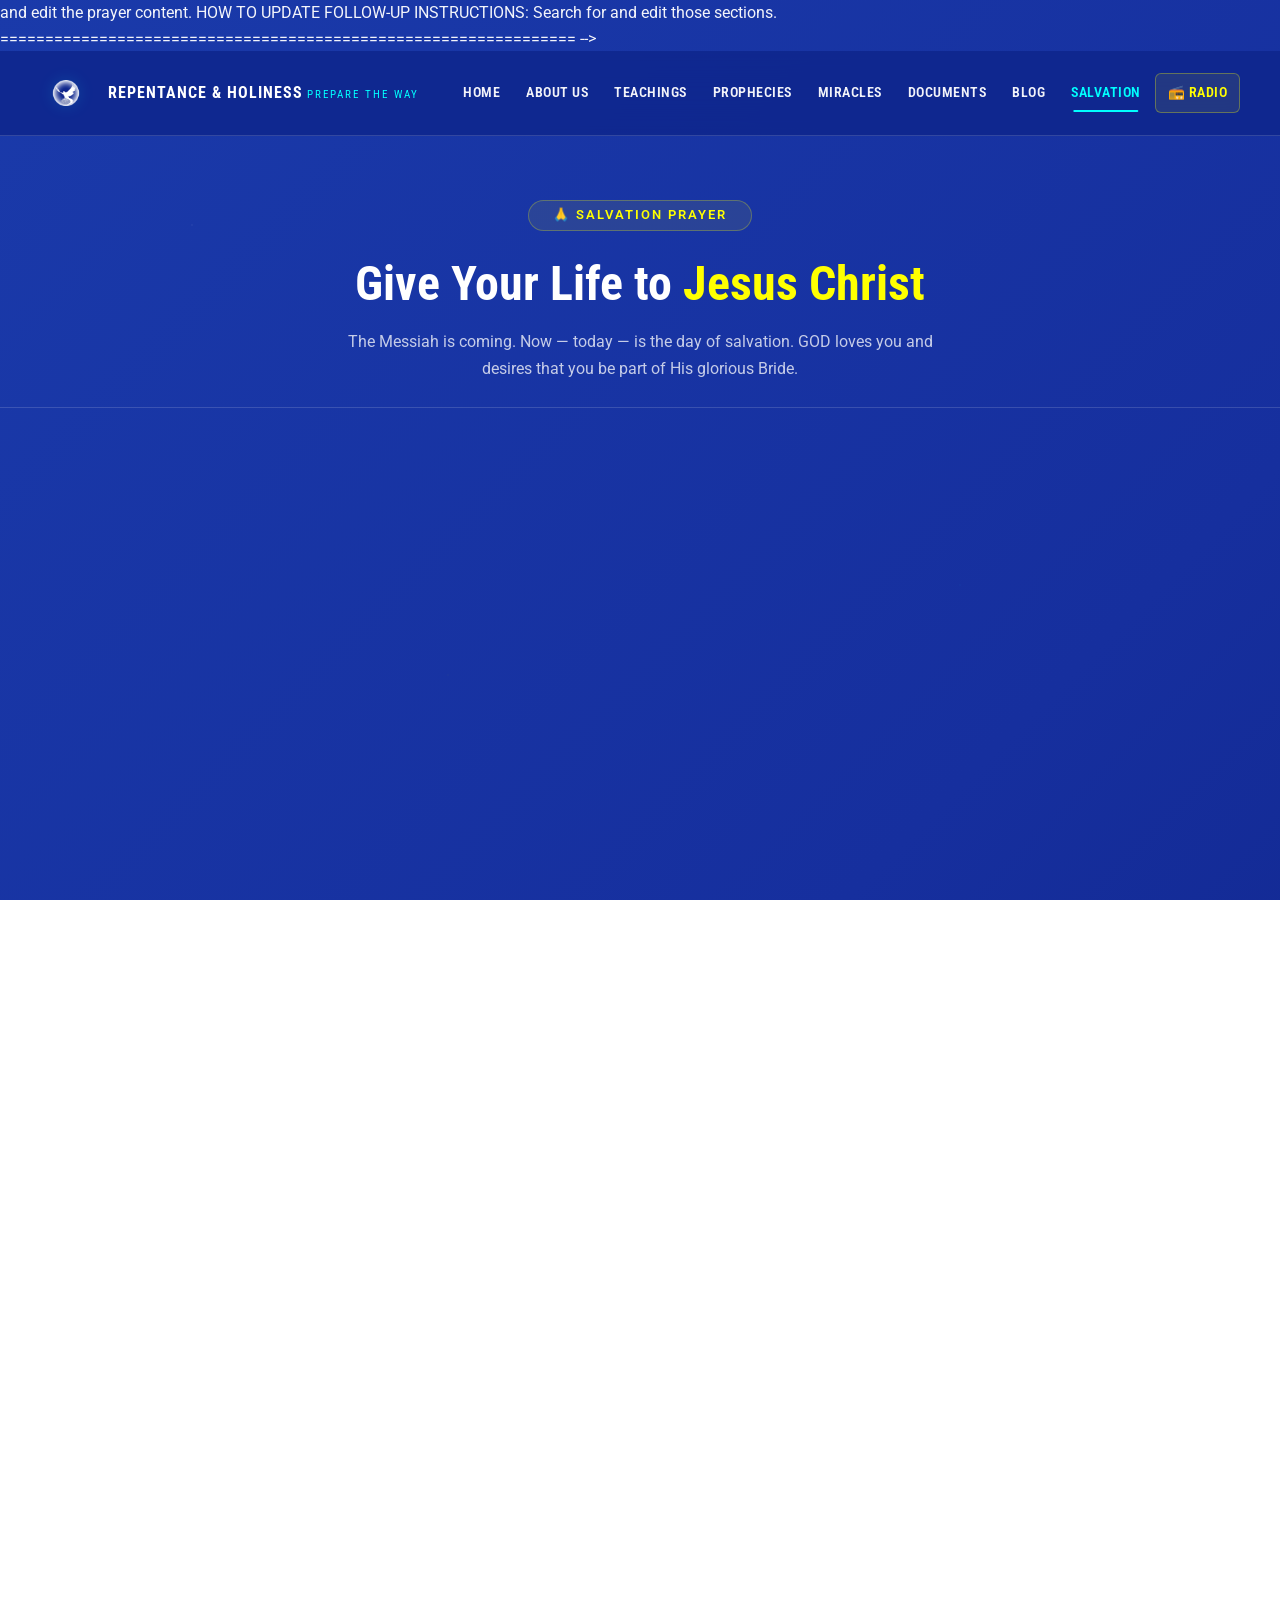
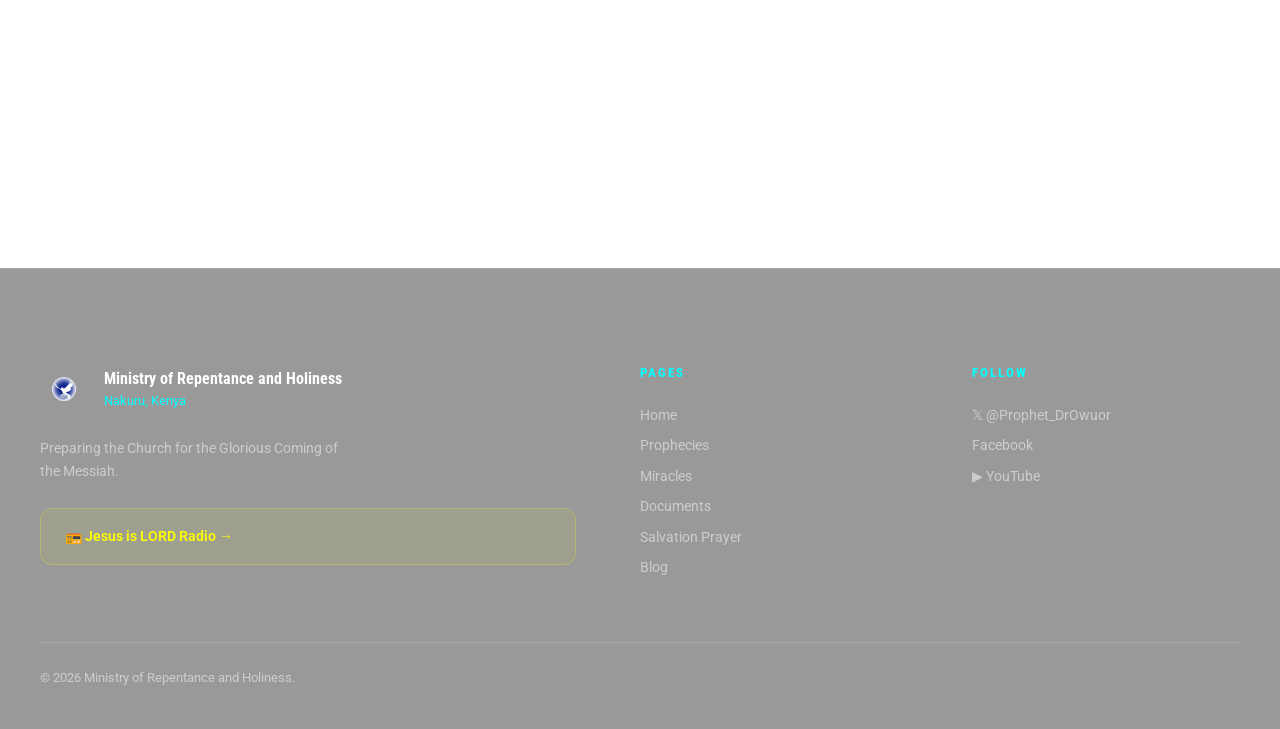
<file: pages/salvation.html>
<!DOCTYPE html>
<!--
  ================================================================
  salvation.html — Salvation Prayer
  ================================================================
  Website: repentandpreparetheway.org

  HOW TO UPDATE THE PRAYER TEXT:
  Search for <!-- PRAYER TEXT --> and edit the prayer content.

  HOW TO UPDATE FOLLOW-UP INSTRUCTIONS:
  Search for <!-- FOLLOW UP --> and edit those sections.
  ================================================================
-->
<html lang="en">
<head>
  <meta charset="UTF-8">
  <meta name="viewport" content="width=device-width, initial-scale=1.0">
  <title>Salvation Prayer — Repent &amp; Prepare The Way</title>
  <meta name="description" content="Pray the prayer of salvation and give your life to Jesus Christ. The Messiah is coming — now is the time to repent and prepare.">
  <meta name="robots" content="index, follow">
  <link rel="preconnect" href="https://fonts.googleapis.com">
  <link rel="preconnect" href="https://fonts.gstatic.com" crossorigin>
  <link href="https://fonts.googleapis.com/css2?family=Roboto:ital,wght@0,400;0,700;1,400&family=Roboto+Condensed:wght@700;900&display=swap" rel="stylesheet">
  <link rel="stylesheet" href="../css/style.css">
  <meta name="theme-color" content="#0f268c">

  <style>
    /* Prayer page specific styles */
    .prayer-container {
      max-width: 760px;
      margin: 0 auto;
    }

    /* Large scripture display */
    .scripture-highlight {
      text-align: center;
      padding: var(--space-2xl);
      background: rgba(255, 255, 0, 0.04);
      border: 1px solid rgba(255, 255, 0, 0.15);
      border-radius: var(--radius-xl);
      margin: var(--space-2xl) 0;
    }

    .scripture-highlight .verse-text {
      font-size: clamp(1.1rem, 2.5vw, 1.4rem);
      font-style: italic;
      color: var(--color-text-primary);
      line-height: 1.8;
      margin-bottom: var(--space-md);
    }

    .scripture-highlight .verse-ref {
      font-family: var(--font-heading);
      font-size: 0.9rem;
      font-weight: 700;
      color: var(--color-yellow);
      letter-spacing: 1px;
      text-transform: uppercase;
    }

    /* The prayer card itself */
    .prayer-card {
      background: rgba(15, 38, 140, 0.3);
      border: 1px solid rgba(0, 255, 255, 0.2);
      border-radius: var(--radius-xl);
      padding: var(--space-2xl);
      margin: var(--space-2xl) 0;
      position: relative;
    }

    .prayer-card::before {
      content: '🙏';
      position: absolute;
      top: -20px;
      left: 50%;
      transform: translateX(-50%);
      font-size: 2.5rem;
      background: var(--color-primary);
      padding: 0 var(--space-md);
    }

    .prayer-card h2 {
      text-align: center;
      font-size: 1.3rem;
      color: var(--color-turquoise);
      text-transform: uppercase;
      letter-spacing: 2px;
      margin-bottom: var(--space-xl);
    }

    /* PRAYER TEXT — the actual prayer content */
    .prayer-text {
      font-size: 1.05rem;
      line-height: 1.9;
      color: var(--color-text-primary);
      font-style: italic;
    }

    .prayer-text p {
      color: var(--color-text-primary);
      font-size: 1.05rem;
      margin-bottom: var(--space-lg);
    }

    /* Prose sections */
    .content-prose {
      font-size: 1rem;
      line-height: 1.8;
      color: var(--color-text-secondary);
      margin-bottom: var(--space-lg);
    }

    .content-prose strong {
      color: var(--color-white);
    }

    /* Step-by-step next steps */
    .next-steps {
      counter-reset: steps;
      margin: var(--space-xl) 0;
    }

    .next-step {
      display: flex;
      gap: var(--space-lg);
      margin-bottom: var(--space-lg);
      background: var(--glass-bg);
      border: 1px solid var(--glass-border);
      border-radius: var(--radius-md);
      padding: var(--space-lg);
    }

    .next-step-number {
      counter-increment: steps;
      width: 40px;
      height: 40px;
      min-width: 40px;
      border-radius: 50%;
      background: rgba(0,255,255,0.1);
      border: 1px solid var(--color-turquoise-dim);
      display: flex;
      align-items: center;
      justify-content: center;
      font-family: var(--font-heading);
      font-weight: 700;
      color: var(--color-turquoise);
      font-size: 1rem;
    }

    .next-step-number::before {
      content: counter(steps);
    }

    .next-step-text h3 {
      font-size: 1rem;
      margin-bottom: var(--space-sm);
    }

    .next-step-text p {
      font-size: 0.9rem;
    }
  </style>
</head>

<body>
  <a href="#main-content" class="sr-only">Skip to main content</a>

  <!-- HEADER -->
  <header class="site-header" id="site-header">
    <div class="header-inner">
      <a href="../index.html" class="site-logo" aria-label="Home">
        <img src="../assets/images/logo.png" alt="Ministry logo" width="52" height="52">
        <div class="site-logo-text">
          <span class="logo-line1">Repentance &amp; Holiness</span>
          <span class="logo-line2">Prepare The Way</span>
        </div>
      </a>
      <button class="nav-toggle" id="navToggle" aria-label="Toggle navigation" aria-expanded="false" aria-controls="mainNav">
        <span></span><span></span><span></span>
      </button>
      <nav class="site-nav" id="mainNav" aria-label="Main navigation">
        <a href="../index.html"   class="nav-link">Home</a>
        <a href="about.html"      class="nav-link">About Us</a>
        <a href="teachings.html"  class="nav-link">Teachings</a>
        <a href="prophecies.html" class="nav-link">Prophecies</a>
        <a href="miracles.html"   class="nav-link">Miracles</a>
        <a href="documents.html"  class="nav-link">Documents</a>
        <a href="blog.html"       class="nav-link">Blog</a>
        <a href="salvation.html"  class="nav-link active" aria-current="page">Salvation</a>
        <a href="https://www.jesusislordradio.info/" class="nav-link sister-site" target="_blank" rel="noopener">📻 Radio</a>
      </nav>
    </div>
  </header>

  <!-- Hero -->
  <section class="page-hero" style="text-align:center;padding:var(--space-2xl) var(--space-xl) var(--space-lg);">
    <div class="hero-badge" style="margin:0 auto var(--space-lg);background:rgba(255,255,0,0.08);border-color:rgba(255,255,0,0.25);color:var(--color-yellow);">
      🙏 Salvation Prayer
    </div>
    <h1>Give Your Life to <span class="accent-yellow">Jesus Christ</span></h1>
    <p style="color:var(--color-text-secondary);max-width:600px;margin:var(--space-md) auto 0;">
      The Messiah is coming. Now — today — is the day of salvation.
      GOD loves you and desires that you be part of His glorious Bride.
    </p>
  </section>

  <!-- MAIN CONTENT -->
  <main id="main-content" style="padding:0 var(--space-xl) var(--space-3xl);">
    <div class="container">
      <div class="prayer-container">

        <!-- Opening scripture -->
        <div class="scripture-highlight reveal">
          <p class="verse-text">
            "For GOD so loved the world that he gave his one and only Son,
            that whoever believes in him shall not perish but have eternal life."
          </p>
          <div class="verse-ref">— John 3:16</div>
        </div>

        <!-- Introduction -->
        <div class="reveal">
          <p class="content-prose">
            <strong>GOD loves you.</strong> He created you for a purpose, and He desires that
            you know Him personally — not as a distant force, but as a loving Father.
          </p>
          <p class="content-prose">
            But sin has separated us from GOD. Every person who has ever lived has sinned
            and fallen short of the glory of GOD (Romans 3:23). The consequence of sin is
            death — eternal separation from the One who made us.
          </p>
          <p class="content-prose">
            But GOD, in His great love and mercy, provided a way. He sent His only Son,
            <strong>Jesus Christ</strong>, to take the punishment for our sin.
            Jesus died on the cross, bearing every sin you have ever committed.
            He was buried. And on the third day, <strong>He rose from the dead</strong> —
            conquering sin and death forever.
          </p>
          <p class="content-prose">
            Now He offers you the free gift of salvation. Not because you deserve it.
            Not because you are good enough. But because of His grace.
          </p>
          <p class="content-prose">
            <strong>If you are ready to receive this gift</strong>, pray the prayer below
            — sincerely, from your heart. GOD hears every prayer, and He is faithful to
            receive all who come to Him.
          </p>
        </div>

        <!-- The Salvation Prayer -->
        <!-- PRAYER TEXT — Edit the prayer content here -->
        <div class="prayer-card reveal">
          <h2>Pray This Prayer</h2>
          <div class="prayer-text" role="article" aria-label="Salvation prayer">
            <p>
              "Heavenly Father, I come before You today acknowledging that I am a sinner.
              I have fallen short of Your glory and I deserve the consequences of my sin.
              But I believe that Your Son, Jesus Christ, died on the cross for my sins,
              was buried, and rose again on the third day.
            </p>
            <p>
              LORD Jesus, I ask You to forgive me of all my sins — every thought, word, and deed
              that has been contrary to Your holy standard. I turn away from my sin right now.
              I repent with my whole heart.
            </p>
            <p>
              I confess with my mouth that <strong>Jesus Christ is LORD</strong>,
              and I believe in my heart that GOD raised Him from the dead.
              I receive You now as my personal LORD and Saviour.
            </p>
            <p>
              Come into my heart, LORD Jesus. Be the LORD of my life — my thoughts, my words,
              my relationships, my future. Fill me with Your Holy Spirit and lead me in Your ways.
            </p>
            <p>
              I thank You, Father, that I am now Your child.
              I thank You for the gift of eternal life.
              Help me to walk in repentance and holiness,
              to prepare for the day when You return in glory.
            </p>
            <p>
              In the precious Name of Jesus Christ, I pray. <strong>Amen.</strong>"
            </p>
          </div>
        </div>

        <!-- Confirmation scripture -->
        <div class="scripture-highlight reveal">
          <p class="verse-text">
            "If you declare with your mouth, 'Jesus is Lord,' and believe in your heart
            that GOD raised him from the dead, you will be saved.
            For it is with your heart that you believe and are justified,
            and it is with your mouth that you profess your faith and are saved."
          </p>
          <div class="verse-ref">— Romans 10:9–10</div>
        </div>

        <!-- What happens next -->
        <!-- FOLLOW UP — Edit the next steps content here -->
        <div class="reveal">
          <h2 style="font-size:1.5rem;margin-bottom:var(--space-xl);text-align:center;">
            What Happens <span class="accent-turquoise">Next?</span>
          </h2>

          <div class="next-steps">
            <div class="next-step">
              <div class="next-step-number" aria-hidden="true"></div>
              <div class="next-step-text">
                <h3>Read the Bible Daily</h3>
                <p>Begin reading GOD's Word every day. Start with the Gospel of John, then Romans. The Bible is your food for the new life in Christ.</p>
              </div>
            </div>

            <div class="next-step">
              <div class="next-step-number" aria-hidden="true"></div>
              <div class="next-step-text">
                <h3>Pray Every Day</h3>
                <p>Talk to GOD — He hears you. Prayer is your conversation with your Heavenly Father. Come to Him in the morning, throughout the day, and at night.</p>
              </div>
            </div>

            <div class="next-step">
              <div class="next-step-number" aria-hidden="true"></div>
              <div class="next-step-text">
                <h3>Find a Church That Preaches Holiness</h3>
                <p>Connect with a local church that preaches genuine repentance, holiness, and the return of Christ. You need fellowship with other believers.</p>
              </div>
            </div>

            <div class="next-step">
              <div class="next-step-number" aria-hidden="true"></div>
              <div class="next-step-text">
                <h3>Walk in Repentance Daily</h3>
                <p>Salvation is not a one-time event — it is a daily walk. Examine your heart. Confess and turn from sin daily. GOD is faithful to cleanse you (1 John 1:9).</p>
              </div>
            </div>

            <div class="next-step">
              <div class="next-step-number" aria-hidden="true"></div>
              <div class="next-step-text">
                <h3>Prepare for the Return of Jesus Christ</h3>
                <p>The Messiah is coming soon. Read the prophecies, study the signs of the times, and live with your heart ready. He is coming for a holy and prepared Bride.</p>
              </div>
            </div>
          </div>
        </div>

        <!-- Final CTA -->
        <div class="text-center reveal" style="margin-top:var(--space-2xl);">
          <a href="teachings.html" class="btn-primary">📖 Read Ministry Teachings</a>
          <a href="documents.html" class="btn-secondary" style="margin-left:var(--space-md);">📄 Download PDF Documents</a>
        </div>

      </div><!-- /prayer-container -->
    </div><!-- /container -->
  </main>

  <!-- FOOTER -->
  <footer class="site-footer" role="contentinfo">
    <div class="footer-inner">
      <div class="footer-brand">
        <div class="footer-logo">
          <img src="../assets/images/logo.png" alt="Ministry logo" width="48" height="48">
          <div><div style="font-family:var(--font-heading);font-weight:700;color:var(--color-white);">Ministry of Repentance and Holiness</div><div style="font-size:0.8rem;color:var(--color-turquoise);">Nakuru, Kenya</div></div>
        </div>
        <p>Preparing the Church for the Glorious Coming of the Messiah.</p>
        <a href="https://www.jesusislordradio.info/" class="footer-sister-link" target="_blank" rel="noopener">📻 Jesus is LORD Radio →</a>
      </div>
      <div>
        <h3 class="footer-heading">Pages</h3>
        <nav class="footer-links">
          <a href="../index.html">Home</a><a href="prophecies.html">Prophecies</a>
          <a href="miracles.html">Miracles</a><a href="documents.html">Documents</a>
          <a href="salvation.html">Salvation Prayer</a><a href="blog.html">Blog</a>
        </nav>
      </div>
      <div>
        <h3 class="footer-heading">Follow</h3>
        <div class="footer-links">
          <a href="https://x.com/Prophet_DrOwuor" target="_blank" rel="noopener">𝕏 @Prophet_DrOwuor</a>
          <a href="https://facebook.com/ProphetDrDavidOwuor" target="_blank" rel="noopener">Facebook</a>
          <a href="https://www.youtube.com/@repentpreparetheway" target="_blank" rel="noopener">▶ YouTube</a>
        </div>
      </div>
    </div>
    <div class="footer-bottom">
      <p class="footer-copyright">&copy; <span id="copyrightYear"></span> Ministry of Repentance and Holiness.</p>
    </div>
  </footer>

  <script src="../js/app.js"></script>
  <script>document.getElementById('copyrightYear').textContent = new Date().getFullYear();</script>
</body>
</html>
</file>
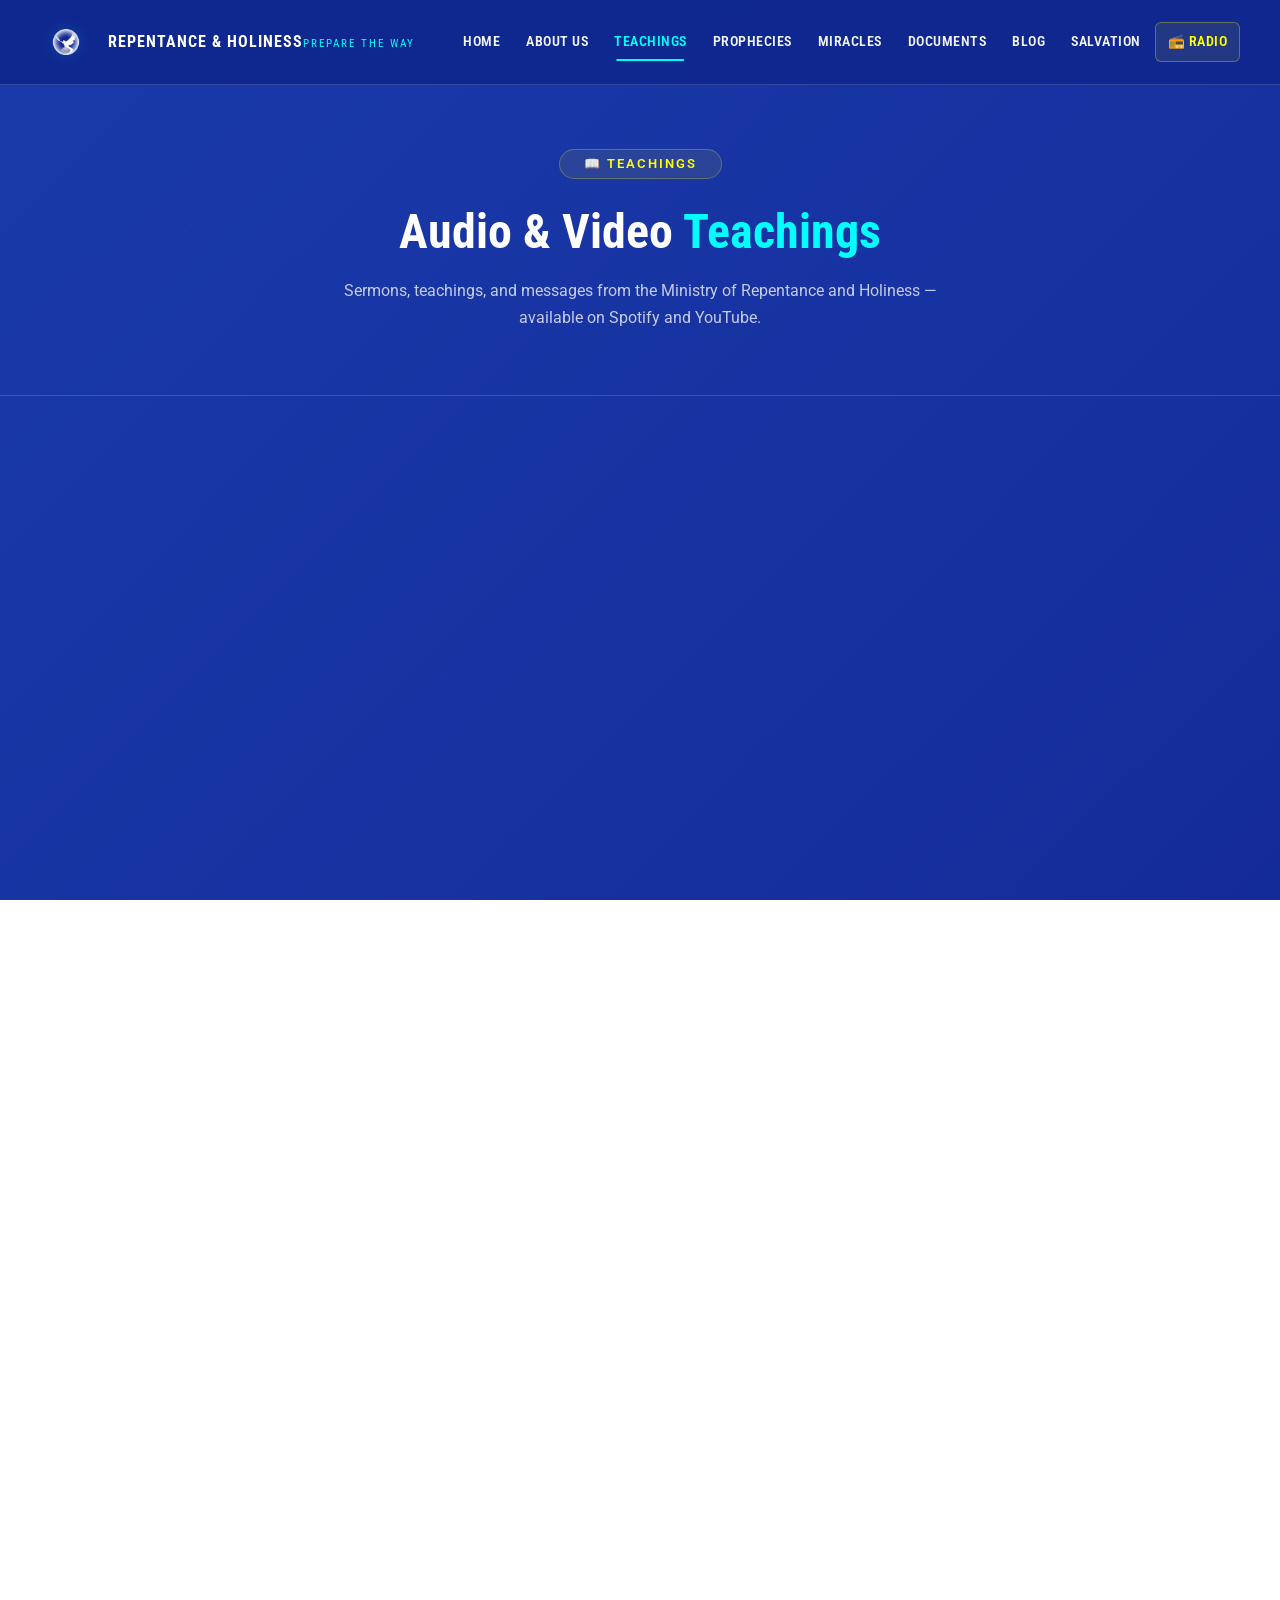
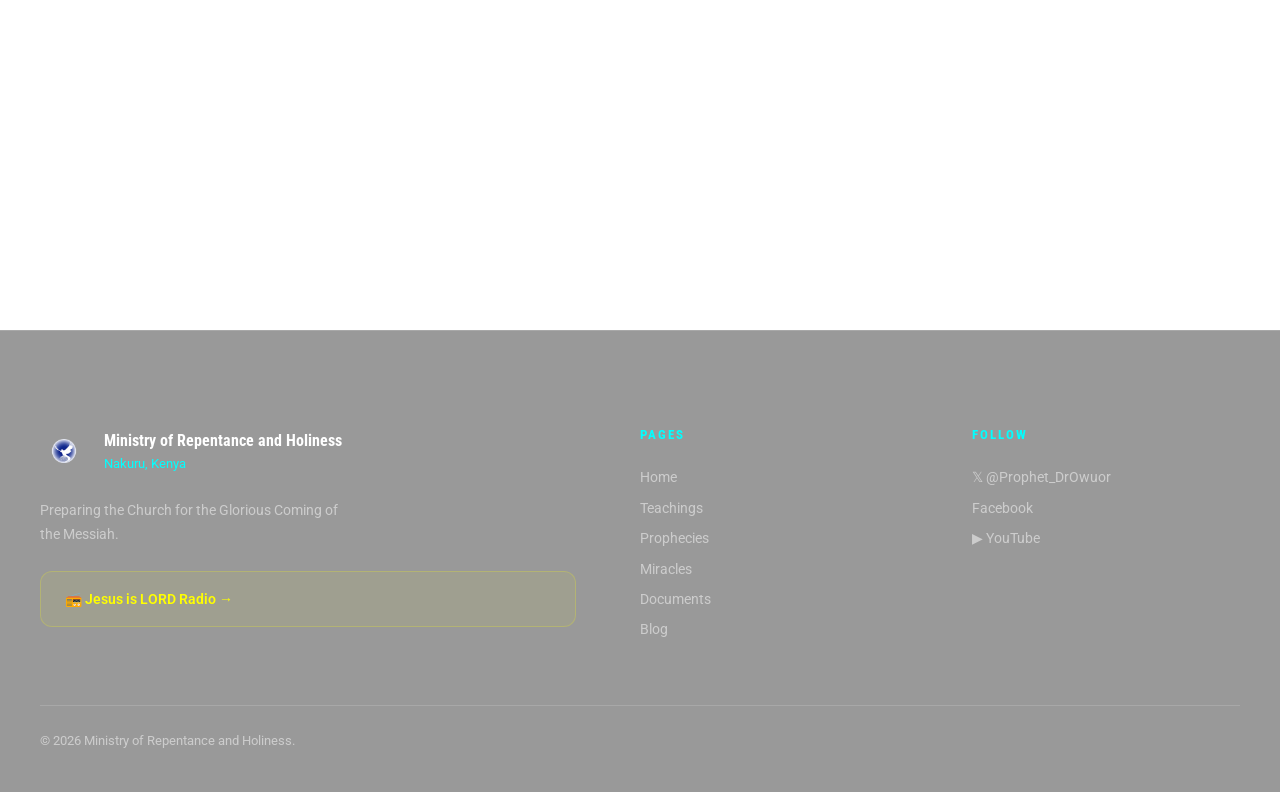
<file: pages/teachings.html>
<!DOCTYPE html>
<html lang="en">
<head>
  <meta charset="UTF-8"><meta name="viewport" content="width=device-width, initial-scale=1.0">
  <title>Teachings — Ministry of Repentance &amp; Holiness</title>
  <meta name="description" content="Audio and video teachings from the Ministry of Repentance and Holiness. Available on Spotify and YouTube.">
  <link rel="preconnect" href="https://fonts.googleapis.com"><link rel="preconnect" href="https://fonts.gstatic.com" crossorigin>
  <link href="https://fonts.googleapis.com/css2?family=Roboto:wght@400;700&family=Roboto+Condensed:wght@700;900&display=swap" rel="stylesheet">
  <link rel="stylesheet" href="../css/style.css"><meta name="theme-color" content="#0f268c">
</head>
<body>
  <a href="#main-content" class="sr-only">Skip to main content</a>
  <header class="site-header" id="site-header">
    <div class="header-inner">
      <a href="../index.html" class="site-logo"><img src="../assets/images/logo.png" alt="Ministry logo" width="52" height="52"><div class="site-logo-text"><span class="logo-line1">Repentance &amp; Holiness</span><span class="logo-line2">Prepare The Way</span></div></a>
      <button class="nav-toggle" id="navToggle" aria-label="Toggle navigation" aria-expanded="false" aria-controls="mainNav"><span></span><span></span><span></span></button>
      <nav class="site-nav" id="mainNav">
        <a href="../index.html" class="nav-link">Home</a><a href="about.html" class="nav-link">About Us</a><a href="teachings.html" class="nav-link active" aria-current="page">Teachings</a><a href="prophecies.html" class="nav-link">Prophecies</a><a href="miracles.html" class="nav-link">Miracles</a><a href="documents.html" class="nav-link">Documents</a><a href="blog.html" class="nav-link">Blog</a><a href="salvation.html" class="nav-link">Salvation</a>
        <a href="https://www.jesusislordradio.info/" class="nav-link sister-site" target="_blank" rel="noopener">📻 Radio</a>
      </nav>
    </div>
  </header>

  <section class="page-hero">
    <div class="hero-badge" style="margin:0 auto var(--space-lg);">📖 Teachings</div>
    <h1>Audio &amp; Video <span class="accent-turquoise">Teachings</span></h1>
    <p style="color:var(--color-text-secondary);max-width:600px;margin:var(--space-md) auto 0;">Sermons, teachings, and messages from the Ministry of Repentance and Holiness — available on Spotify and YouTube.</p>
  </section>

  <main id="main-content" style="padding:var(--space-xl) var(--space-xl) var(--space-3xl);">
    <div class="container">
      <div style="display:grid;grid-template-columns:repeat(auto-fit,minmax(320px,1fr));gap:var(--space-2xl);max-width:900px;margin:0 auto;">

        <div class="feature-card reveal" style="text-align:center;padding:var(--space-2xl);">
          <div style="font-size:3rem;margin-bottom:var(--space-lg);" aria-hidden="true">🎵</div>
          <h2 style="font-size:1.25rem;margin-bottom:var(--space-md);">Audio Teachings</h2>
          <p style="color:var(--color-text-secondary);margin-bottom:var(--space-xl);font-size:0.9rem;">Listen to audio teachings and messages on Spotify. Available on all devices, anytime.</p>
          <a href="https://open.spotify.com/show/2U0AsCwsoPnNwtDMQ8j775" class="btn-primary" target="_blank" rel="noopener">🎵 Open on Spotify →</a>
        </div>

        <div class="feature-card reveal" style="text-align:center;padding:var(--space-2xl);">
          <div style="font-size:3rem;margin-bottom:var(--space-lg);" aria-hidden="true">📺</div>
          <h2 style="font-size:1.25rem;margin-bottom:var(--space-md);">Video Teachings</h2>
          <p style="color:var(--color-text-secondary);margin-bottom:var(--space-xl);font-size:0.9rem;">Watch sermons, revival meetings, and testimony videos on the Ministry's YouTube channel.</p>
          <a href="https://www.youtube.com/@repentpreparetheway" class="btn-primary" target="_blank" rel="noopener">📺 Watch on YouTube →</a>
        </div>

        <div class="feature-card reveal" style="text-align:center;padding:var(--space-2xl);">
          <div style="font-size:3rem;margin-bottom:var(--space-lg);" aria-hidden="true">📄</div>
          <h2 style="font-size:1.25rem;margin-bottom:var(--space-md);">PDF Documents</h2>
          <p style="color:var(--color-text-secondary);margin-bottom:var(--space-xl);font-size:0.9rem;">Download 13 prophetic writings and teachings as free PDF documents.</p>
          <a href="documents.html" class="btn-primary">📄 View Library →</a>
        </div>

        <div class="feature-card reveal" style="text-align:center;padding:var(--space-2xl);">
          <div style="font-size:3rem;margin-bottom:var(--space-lg);" aria-hidden="true">📻</div>
          <h2 style="font-size:1.25rem;margin-bottom:var(--space-md);">Live Radio</h2>
          <p style="color:var(--color-text-secondary);margin-bottom:var(--space-xl);font-size:0.9rem;">Listen to Jesus is LORD Radio broadcasting live 24/7 from Nakuru, Kenya.</p>
          <a href="https://www.jesusislordradio.info/" class="btn-yellow" target="_blank" rel="noopener">📻 Listen Live →</a>
        </div>

      </div>

      <!-- Spotify embed -->
      <div style="max-width:700px;margin:var(--space-2xl) auto 0;" class="reveal">
        <h2 style="text-align:center;margin-bottom:var(--space-xl);font-size:1.25rem;">Latest <span class="accent-turquoise">Audio Teachings</span></h2>
        <iframe
          title="Ministry of Repentance and Holiness Audio Teachings on Spotify"
          style="border-radius:12px;width:100%;border:1px solid var(--glass-border);"
          src="https://open.spotify.com/embed/show/2U0AsCwsoPnNwtDMQ8j775?utm_source=generator&theme=0"
          width="100%" height="352" frameborder="0" allowfullscreen
          allow="autoplay; clipboard-write; encrypted-media; fullscreen; picture-in-picture"
          loading="lazy">
        </iframe>
      </div>

    </div>
  </main>

  <footer class="site-footer" role="contentinfo">
    <div class="footer-inner">
      <div class="footer-brand"><div class="footer-logo"><img src="../assets/images/logo.png" alt="Ministry logo" width="48" height="48"><div><div style="font-family:var(--font-heading);font-weight:700;color:var(--color-white);">Ministry of Repentance and Holiness</div><div style="font-size:0.8rem;color:var(--color-turquoise);">Nakuru, Kenya</div></div></div><p>Preparing the Church for the Glorious Coming of the Messiah.</p><a href="https://www.jesusislordradio.info/" class="footer-sister-link" target="_blank" rel="noopener">📻 Jesus is LORD Radio →</a></div>
      <div><h3 class="footer-heading">Pages</h3><nav class="footer-links"><a href="../index.html">Home</a><a href="teachings.html">Teachings</a><a href="prophecies.html">Prophecies</a><a href="miracles.html">Miracles</a><a href="documents.html">Documents</a><a href="blog.html">Blog</a></nav></div>
      <div><h3 class="footer-heading">Follow</h3><div class="footer-links"><a href="https://x.com/Prophet_DrOwuor" target="_blank" rel="noopener">𝕏 @Prophet_DrOwuor</a><a href="https://facebook.com/ProphetDrDavidOwuor" target="_blank" rel="noopener">Facebook</a><a href="https://www.youtube.com/@repentpreparetheway" target="_blank" rel="noopener">▶ YouTube</a></div></div>
    </div>
    <div class="footer-bottom"><p class="footer-copyright">&copy; <span id="copyrightYear"></span> Ministry of Repentance and Holiness.</p></div>
  </footer>
  <script src="../js/app.js"></script>
  <script>document.getElementById('copyrightYear').textContent = new Date().getFullYear();</script>
</body>
</html>
</file>
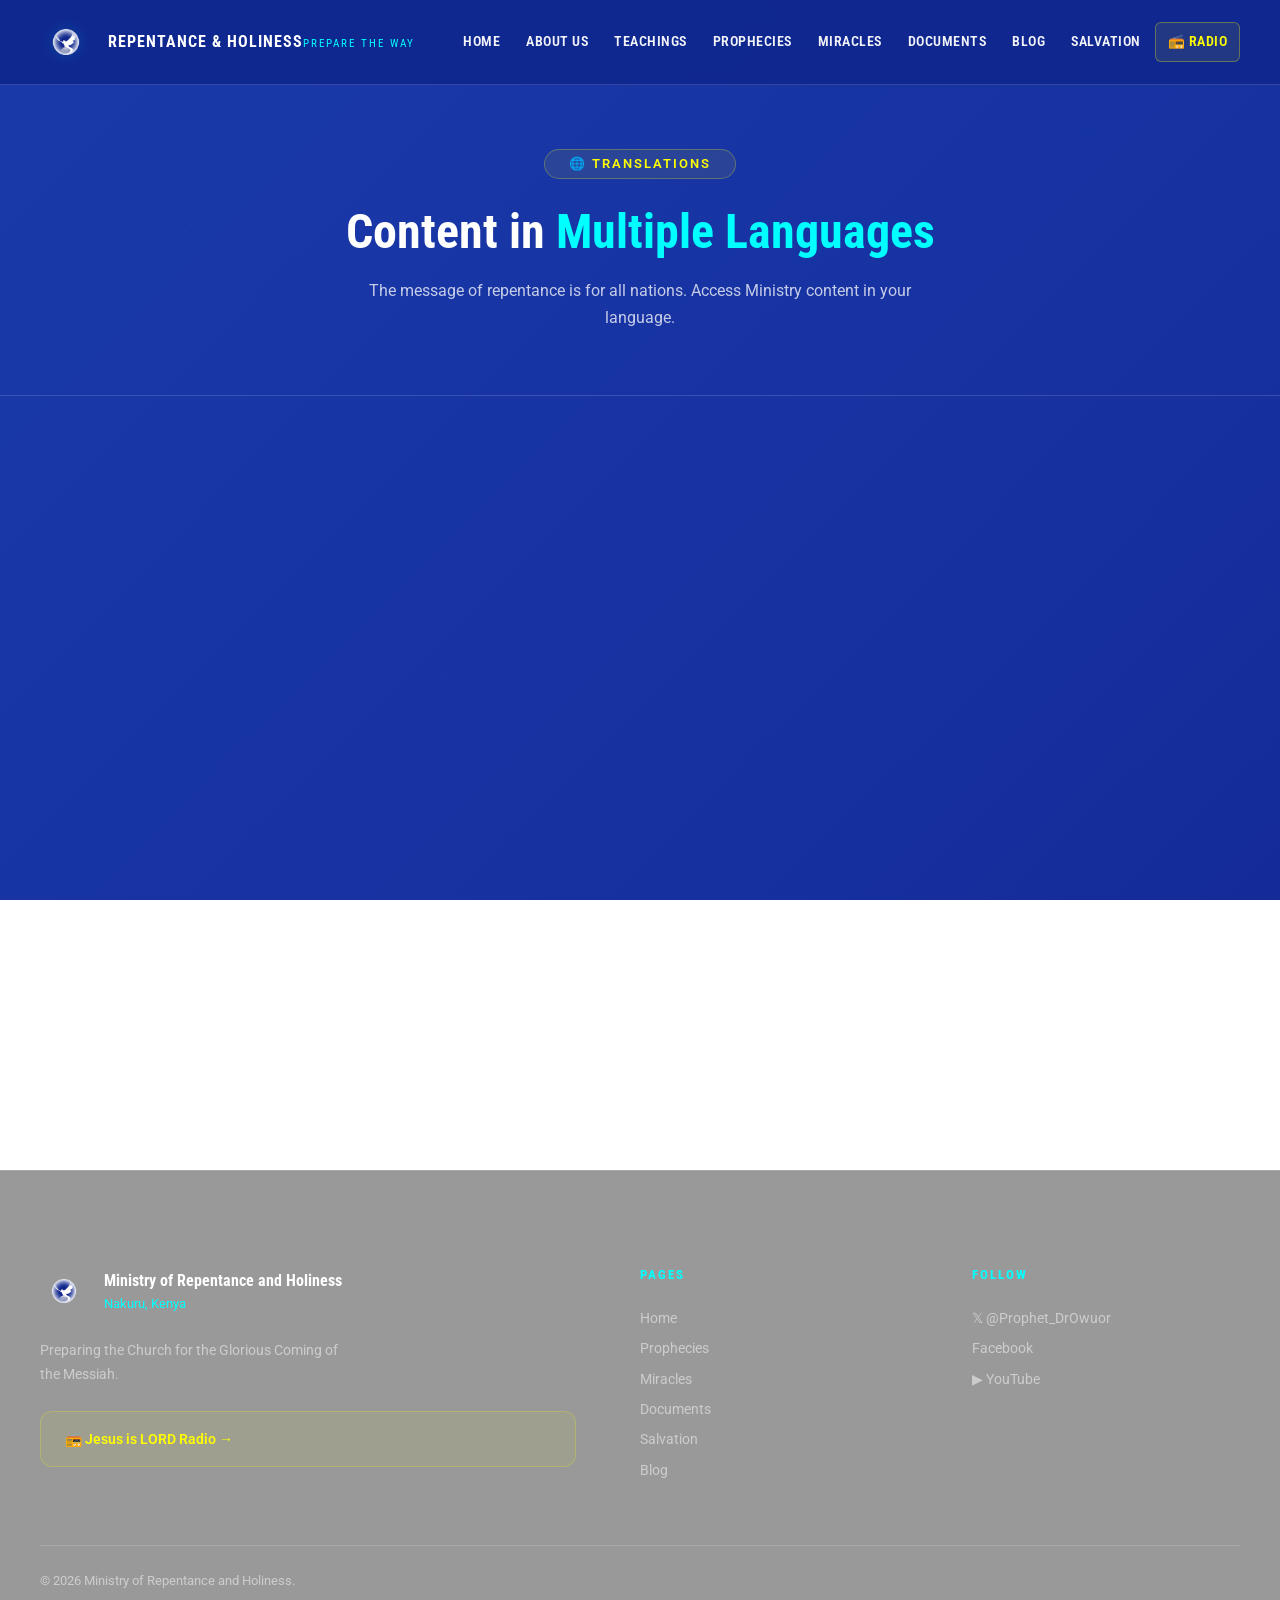
<file: pages/translations.html>
<!DOCTYPE html>
<html lang="en">
<head>
  <meta charset="UTF-8"><meta name="viewport" content="width=device-width, initial-scale=1.0">
  <title>Translations — Ministry of Repentance &amp; Holiness</title>
  <meta name="description" content="Ministry content available in multiple languages — access teachings, prophecies and documents in your language.">
  <link rel="preconnect" href="https://fonts.googleapis.com"><link rel="preconnect" href="https://fonts.gstatic.com" crossorigin>
  <link href="https://fonts.googleapis.com/css2?family=Roboto:wght@400;700&family=Roboto+Condensed:wght@700;900&display=swap" rel="stylesheet">
  <link rel="stylesheet" href="../css/style.css"><meta name="theme-color" content="#0f268c">
</head>
<body>
  <a href="#main-content" class="sr-only">Skip to main content</a>
  <header class="site-header" id="site-header">
    <div class="header-inner">
      <a href="../index.html" class="site-logo"><img src="../assets/images/logo.png" alt="Ministry logo" width="52" height="52"><div class="site-logo-text"><span class="logo-line1">Repentance &amp; Holiness</span><span class="logo-line2">Prepare The Way</span></div></a>
      <button class="nav-toggle" id="navToggle" aria-label="Toggle navigation" aria-expanded="false" aria-controls="mainNav"><span></span><span></span><span></span></button>
      <nav class="site-nav" id="mainNav">
        <a href="../index.html" class="nav-link">Home</a><a href="about.html" class="nav-link">About Us</a><a href="teachings.html" class="nav-link">Teachings</a><a href="prophecies.html" class="nav-link">Prophecies</a><a href="miracles.html" class="nav-link">Miracles</a><a href="documents.html" class="nav-link">Documents</a><a href="blog.html" class="nav-link">Blog</a><a href="salvation.html" class="nav-link">Salvation</a>
        <a href="https://www.jesusislordradio.info/" class="nav-link sister-site" target="_blank" rel="noopener">📻 Radio</a>
      </nav>
    </div>
  </header>

  <section class="page-hero">
    <div class="hero-badge" style="margin:0 auto var(--space-lg);">🌐 Translations</div>
    <h1>Content in <span class="accent-turquoise">Multiple Languages</span></h1>
    <p style="color:var(--color-text-secondary);max-width:600px;margin:var(--space-md) auto 0;">The message of repentance is for all nations. Access Ministry content in your language.</p>
  </section>

  <main id="main-content" style="padding:var(--space-xl) var(--space-xl) var(--space-3xl);">
    <div class="container">
      <!--
        HOW TO ADD A NEW LANGUAGE:
        Copy one .lang-card div block below and update:
        - The flag emoji
        - The language name
        - The href links to translated content
      -->
      <div style="display:grid;grid-template-columns:repeat(auto-fill,minmax(220px,1fr));gap:var(--space-lg);max-width:900px;margin:0 auto;" class="reveal-stagger">

        <div class="feature-card reveal" style="text-align:center;">
          <div style="font-size:3rem;margin-bottom:var(--space-md);" aria-hidden="true">🇬🇧</div>
          <h2 style="font-size:1.1rem;margin-bottom:var(--space-sm);">English</h2>
          <p style="font-size:0.85rem;color:var(--color-text-secondary);margin-bottom:var(--space-lg);">Primary language. All content available.</p>
          <a href="../index.html" class="btn-primary" style="font-size:0.8rem;padding:8px 20px;">View →</a>
        </div>

        <div class="feature-card reveal" style="text-align:center;">
          <div style="font-size:3rem;margin-bottom:var(--space-md);" aria-hidden="true">🇰🇪</div>
          <h2 style="font-size:1.1rem;margin-bottom:var(--space-sm);">Kiswahili</h2>
          <p style="font-size:0.85rem;color:var(--color-text-secondary);margin-bottom:var(--space-lg);">Selected teachings and prophecies.</p>
          <a href="https://www.youtube.com/@repentpreparetheway" class="btn-secondary" style="font-size:0.8rem;padding:8px 20px;" target="_blank" rel="noopener">YouTube →</a>
        </div>

        <div class="feature-card reveal" style="text-align:center;">
          <div style="font-size:3rem;margin-bottom:var(--space-md);" aria-hidden="true">🇫🇷</div>
          <h2 style="font-size:1.1rem;margin-bottom:var(--space-sm);">Français</h2>
          <p style="font-size:0.85rem;color:var(--color-text-secondary);margin-bottom:var(--space-lg);">Selected teachings available in French.</p>
          <a href="https://www.youtube.com/@repentpreparetheway" class="btn-secondary" style="font-size:0.8rem;padding:8px 20px;" target="_blank" rel="noopener">YouTube →</a>
        </div>

        <div class="feature-card reveal" style="text-align:center;">
          <div style="font-size:3rem;margin-bottom:var(--space-md);" aria-hidden="true">🇵🇹</div>
          <h2 style="font-size:1.1rem;margin-bottom:var(--space-sm);">Português</h2>
          <p style="font-size:0.85rem;color:var(--color-text-secondary);margin-bottom:var(--space-lg);">Selected teachings in Portuguese.</p>
          <a href="https://www.youtube.com/@repentpreparetheway" class="btn-secondary" style="font-size:0.8rem;padding:8px 20px;" target="_blank" rel="noopener">YouTube →</a>
        </div>

        <div class="feature-card reveal" style="text-align:center;">
          <div style="font-size:3rem;margin-bottom:var(--space-md);" aria-hidden="true">🇩🇪</div>
          <h2 style="font-size:1.1rem;margin-bottom:var(--space-sm);">Deutsch</h2>
          <p style="font-size:0.85rem;color:var(--color-text-secondary);margin-bottom:var(--space-lg);">Selected teachings in German.</p>
          <a href="https://www.youtube.com/@repentpreparetheway" class="btn-secondary" style="font-size:0.8rem;padding:8px 20px;" target="_blank" rel="noopener">YouTube →</a>
        </div>

        <div class="feature-card reveal" style="text-align:center;">
          <div style="font-size:3rem;margin-bottom:var(--space-md);" aria-hidden="true">🌍</div>
          <h2 style="font-size:1.1rem;margin-bottom:var(--space-sm);">More Languages</h2>
          <p style="font-size:0.85rem;color:var(--color-text-secondary);margin-bottom:var(--space-lg);">Browse translated content on YouTube.</p>
          <a href="https://www.youtube.com/@repentpreparetheway" class="btn-primary" style="font-size:0.8rem;padding:8px 20px;" target="_blank" rel="noopener">YouTube →</a>
        </div>

      </div>

      <div class="reveal" style="max-width:600px;margin:var(--space-2xl) auto 0;padding:var(--space-xl);background:rgba(0,255,255,0.05);border:1px solid rgba(0,255,255,0.15);border-radius:var(--radius-md);text-align:center;">
        <p style="font-size:0.9rem;color:var(--color-text-secondary);margin:0;">
          For translation requests or to submit translated content, contact the Ministry at
          <a href="https://www.jesusislordradio.info/" style="color:var(--color-turquoise);">jesusislordradio.info</a>
        </p>
      </div>
    </div>
  </main>

  <footer class="site-footer" role="contentinfo">
    <div class="footer-inner">
      <div class="footer-brand"><div class="footer-logo"><img src="../assets/images/logo.png" alt="Ministry logo" width="48" height="48"><div><div style="font-family:var(--font-heading);font-weight:700;color:var(--color-white);">Ministry of Repentance and Holiness</div><div style="font-size:0.8rem;color:var(--color-turquoise);">Nakuru, Kenya</div></div></div><p>Preparing the Church for the Glorious Coming of the Messiah.</p><a href="https://www.jesusislordradio.info/" class="footer-sister-link" target="_blank" rel="noopener">📻 Jesus is LORD Radio →</a></div>
      <div><h3 class="footer-heading">Pages</h3><nav class="footer-links"><a href="../index.html">Home</a><a href="prophecies.html">Prophecies</a><a href="miracles.html">Miracles</a><a href="documents.html">Documents</a><a href="salvation.html">Salvation</a><a href="blog.html">Blog</a></nav></div>
      <div><h3 class="footer-heading">Follow</h3><div class="footer-links"><a href="https://x.com/Prophet_DrOwuor" target="_blank" rel="noopener">𝕏 @Prophet_DrOwuor</a><a href="https://facebook.com/ProphetDrDavidOwuor" target="_blank" rel="noopener">Facebook</a><a href="https://www.youtube.com/@repentpreparetheway" target="_blank" rel="noopener">▶ YouTube</a></div></div>
    </div>
    <div class="footer-bottom"><p class="footer-copyright">&copy; <span id="copyrightYear"></span> Ministry of Repentance and Holiness.</p></div>
  </footer>
  <script src="../js/app.js"></script>
  <script>document.getElementById('copyrightYear').textContent = new Date().getFullYear();</script>
</body>
</html>
</file>
<file: css/style.css>
/* ================================================================
   style.css — Repent and Prepare The Way Ministry Website
   ================================================================
   Ministry of Repentance and Holiness
   Site: repentandpreparetheway.org

   TABLE OF CONTENTS:
   1.  CSS Custom Properties (Brand Variables)
   2.  Reset & Base Styles
   3.  Animated Gradient Background
   4.  Typography
   5.  Navigation / Header
   6.  Buttons
   7.  Hero Section
   8.  Breaking News Ticker
   9.  Prophecy Archive / Video Grid
   10. Documents / PDF Library
   11. Miracles Section
   12. Blog Section
   13. Salvation Prayer Section
   14. Social Media Links
   15. Contact Section
   16. Footer
   17. Page-specific Overrides (sub-pages)
   18. Utility Classes
   19. Animations & Keyframes
   20. Responsive Breakpoints

   NOTE: This stylesheet shares the same brand variables as
   jesusislordradio/css/style.css. If you update brand colors,
   update BOTH files (search and replace the hex values).
   ================================================================ */


/* ================================================================
   1. CSS CUSTOM PROPERTIES (BRAND VARIABLES)
   ================================================================
   IDENTICAL to jesusislordradio/css/style.css — kept in sync.
   To update brand colors, change the values here AND in the
   radio site's style.css.
   ================================================================ */

:root {
  /* ── Primary brand colors ── */
  --color-primary:        #0f268c;
  --color-primary-dark:   #0a1a6e;
  --color-primary-mid:    #162f9e;
  --color-primary-light:  #1a3aaa;
  --color-primary-deep:   #060f52;

  /* ── Accent colors ── */
  --color-turquoise:      #00ffff;
  --color-turquoise-dim:  rgba(0, 255, 255, 0.6);
  --color-turquoise-glow: rgba(0, 255, 255, 0.12);
  --color-yellow:         #ffff00;
  --color-yellow-dim:     rgba(255, 255, 0, 0.7);

  /* ── Text colors ── */
  --color-white:          #ffffff;
  --color-text-primary:   rgba(255, 255, 255, 0.95);
  --color-text-secondary: rgba(255, 255, 255, 0.75);
  --color-text-muted:     rgba(255, 255, 255, 0.50);

  /* ── Glassmorphism ── */
  --glass-bg:             rgba(255, 255, 255, 0.07);
  --glass-bg-hover:       rgba(255, 255, 255, 0.12);
  --glass-border:         rgba(255, 255, 255, 0.15);
  --glass-border-accent:  rgba(0, 255, 255, 0.30);

  /* ── Functional ── */
  --color-live-red:       #ff3b3b;
  --color-success:        #00e676;

  /* ── Spacing ── */
  --space-xs:  4px;
  --space-sm:  8px;
  --space-md:  16px;
  --space-lg:  24px;
  --space-xl:  40px;
  --space-2xl: 64px;
  --space-3xl: 96px;

  /* ── Typography ── */
  --font-primary: 'Roboto', 'Franklin Gothic Medium', Arial, sans-serif;
  --font-heading: 'Roboto Condensed', 'Franklin Gothic Heavy', Arial Narrow, sans-serif;
  --font-mono:    'Roboto Mono', 'Courier New', monospace;

  /* ── Borders ── */
  --radius-sm:   6px;
  --radius-md:   12px;
  --radius-lg:   20px;
  --radius-xl:   32px;
  --radius-full: 9999px;

  /* ── Transitions ── */
  --transition-fast: 150ms ease;
  --transition-base: 300ms ease;
  --transition-slow: 600ms ease;

  /* ── Shadows ── */
  --shadow-sm:   0 2px 8px rgba(0, 0, 0, 0.3);
  --shadow-md:   0 8px 32px rgba(0, 0, 0, 0.4);
  --shadow-lg:   0 16px 64px rgba(0, 0, 0, 0.5);
  --shadow-glow: 0 0 30px rgba(0, 255, 255, 0.2);

  /* ── Z-index ── */
  --z-base:     1;
  --z-nav:      100;
  --z-dropdown: 200;
  --z-modal:    300;
}


/* ================================================================
   2. RESET & BASE STYLES
   ================================================================ */

*, *::before, *::after {
  box-sizing: border-box;
  margin: 0;
  padding: 0;
}

html { scroll-behavior: smooth; font-size: 16px; }
ul, ol { list-style: none; }
img, video { max-width: 100%; height: auto; display: block; }
button { border: none; background: none; cursor: pointer; font-family: inherit; }
a { color: inherit; text-decoration: none; }

body {
  -webkit-font-smoothing: antialiased;
  -moz-osx-font-smoothing: grayscale;
  text-rendering: optimizeLegibility;
}


/* ================================================================
   3. ANIMATED GRADIENT BACKGROUND
   ================================================================
   Same effect as the radio site — they feel like one ecosystem.
   Slightly different shade order for subtle differentiation.
   ================================================================ */

body {
  font-family: var(--font-primary);
  color: var(--color-text-primary);
  line-height: 1.6;
  min-height: 100vh;
  overflow-x: hidden;

  background: linear-gradient(
    -45deg,
    #060f52,
    #0a1a6e,
    #0f268c,
    #0c1f80,
    #162f9e,
    #1a3aaa
  );
  background-size: 400% 400%;
  animation: gradientFlow 28s ease infinite; /* Slightly slower on ministry site */
  background-attachment: fixed;
}

@keyframes gradientFlow {
  0%   { background-position: 0%   50%; }
  25%  { background-position: 100% 0%;  }
  50%  { background-position: 100% 100%; }
  75%  { background-position: 0%   100%; }
  100% { background-position: 0%   50%; }
}

/* Subtle particle overlay */
body::before {
  content: '';
  position: fixed;
  top: 0; left: 0;
  width: 100%; height: 100%;
  background-image:
    radial-gradient(1px 1px at 15% 25%, rgba(255,255,255,0.12) 0%, transparent 100%),
    radial-gradient(1px 1px at 75% 65%, rgba(0,255,255,0.08) 0%, transparent 100%),
    radial-gradient(1px 1px at 35% 75%, rgba(255,255,0,0.06) 0%, transparent 100%),
    radial-gradient(1px 1px at 85% 15%, rgba(0,255,255,0.10) 0%, transparent 100%);
  pointer-events: none;
  z-index: 0;
}

body > * { position: relative; z-index: var(--z-base); }


/* ================================================================
   4. TYPOGRAPHY
   ================================================================ */

h1, h2, h3, h4, h5, h6 {
  font-family: var(--font-heading);
  font-weight: 700;
  line-height: 1.2;
  color: var(--color-white);
}

h1 { font-size: clamp(2rem, 5vw, 3.5rem); }
h2 { font-size: clamp(1.5rem, 4vw, 2.5rem); }
h3 { font-size: clamp(1.2rem, 3vw, 1.6rem); }
h4 { font-size: 1.2rem; }

p { font-size: 1rem; color: var(--color-text-secondary); line-height: 1.7; }

.accent-turquoise { color: var(--color-turquoise); }
.accent-yellow    { color: var(--color-yellow); }

.section-title {
  text-align: center;
  margin-bottom: var(--space-xl);
}

.section-title h2 {
  font-size: clamp(1.6rem, 4vw, 2.5rem);
  text-transform: uppercase;
  letter-spacing: 2px;
  margin-bottom: var(--space-sm);
}

.section-title p {
  max-width: 600px;
  margin: 0 auto;
}

.section-title::after {
  content: '';
  display: block;
  width: 80px;
  height: 3px;
  margin: var(--space-md) auto 0;
  background: linear-gradient(90deg, var(--color-turquoise), var(--color-yellow));
  border-radius: var(--radius-full);
}

/* Scripture verse styling — used throughout the ministry site */
.scripture-verse {
  font-style: italic;
  font-size: 1rem;
  color: var(--color-yellow-dim);
  padding: var(--space-md) var(--space-xl);
  border-left: 3px solid var(--color-yellow);
  margin: var(--space-lg) 0;
  background: rgba(255, 255, 0, 0.04);
  border-radius: 0 var(--radius-sm) var(--radius-sm) 0;
}

.scripture-verse cite {
  display: block;
  font-style: normal;
  font-size: 0.85rem;
  color: var(--color-text-muted);
  margin-top: var(--space-sm);
}


/* ================================================================
   5. NAVIGATION / HEADER
   ================================================================
   Same structure as radio site — consistent UX across both.
   ================================================================ */

.site-header {
  position: sticky;
  top: 0;
  z-index: var(--z-nav);
  background: rgba(15, 38, 140, 0.85);
  backdrop-filter: blur(20px);
  -webkit-backdrop-filter: blur(20px);
  border-bottom: 1px solid var(--glass-border);
  transition: box-shadow var(--transition-base);
}

.site-header.scrolled {
  box-shadow: 0 4px 32px rgba(0, 0, 0, 0.5);
}

.header-inner {
  display: flex;
  align-items: center;
  justify-content: space-between;
  max-width: 1280px;
  margin: 0 auto;
  padding: var(--space-md) var(--space-xl);
  gap: var(--space-lg);
}

.site-logo {
  display: flex;
  align-items: center;
  gap: var(--space-md);
  flex-shrink: 0;
  text-decoration: none;
}

.site-logo img {
  width: 52px;
  height: 52px;
  object-fit: contain;
  filter: drop-shadow(0 0 8px var(--color-turquoise-glow));
}

.site-logo-text .logo-line1 {
  font-family: var(--font-heading);
  font-size: 1rem;
  font-weight: 700;
  color: var(--color-white);
  text-transform: uppercase;
  letter-spacing: 1px;
}

.site-logo-text .logo-line2 {
  font-family: var(--font-heading);
  font-size: 0.7rem;
  color: var(--color-turquoise);
  letter-spacing: 2px;
  text-transform: uppercase;
}

.site-nav {
  display: flex;
  align-items: center;
  gap: 2px;
}

.nav-link {
  position: relative;
  display: inline-flex;
  align-items: center;
  gap: 4px;
  padding: var(--space-sm) 12px;
  font-family: var(--font-heading);
  font-size: 0.85rem;
  font-weight: 600;
  text-transform: uppercase;
  letter-spacing: 0.5px;
  color: var(--color-text-primary);
  border-radius: var(--radius-sm);
  transition: color var(--transition-fast), background var(--transition-fast);
  white-space: nowrap;
}

.nav-link:hover,
.nav-link:focus-visible {
  color: var(--color-turquoise);
  background: var(--color-turquoise-glow);
  outline: none;
}

.nav-link.active { color: var(--color-turquoise); }

.nav-link.active::after {
  content: '';
  position: absolute;
  bottom: 0;
  left: 50%;
  transform: translateX(-50%);
  width: 70%;
  height: 2px;
  background: var(--color-turquoise);
  border-radius: var(--radius-full);
}

/* Sister site link in nav — stands out */
.nav-link.sister-site {
  background: rgba(255, 255, 0, 0.08);
  border: 1px solid rgba(255, 255, 0, 0.3);
  color: var(--color-yellow);
  border-radius: var(--radius-sm);
}

.nav-link.sister-site:hover {
  background: rgba(255, 255, 0, 0.15);
  box-shadow: 0 0 16px rgba(255, 255, 0, 0.15);
}

/* Dropdown */
.nav-dropdown { position: relative; }

.nav-dropdown > .nav-link::after {
  content: '▾';
  font-size: 0.7rem;
  transition: transform var(--transition-fast);
}

.nav-dropdown:hover > .nav-link::after,
.nav-dropdown.open > .nav-link::after { transform: rotate(180deg); }

.dropdown-menu {
  position: absolute;
  top: calc(100% + 8px);
  left: 0;
  min-width: 200px;
  background: rgba(10, 26, 110, 0.97);
  backdrop-filter: blur(20px);
  border: 1px solid var(--glass-border);
  border-radius: var(--radius-md);
  box-shadow: var(--shadow-lg);
  padding: var(--space-sm);
  opacity: 0;
  visibility: hidden;
  transform: translateY(-8px);
  transition: opacity var(--transition-base), visibility var(--transition-base), transform var(--transition-base);
}

.nav-dropdown:hover .dropdown-menu,
.nav-dropdown.open .dropdown-menu {
  opacity: 1;
  visibility: visible;
  transform: translateY(0);
}

.dropdown-item {
  display: flex;
  align-items: center;
  gap: var(--space-sm);
  padding: var(--space-sm) var(--space-md);
  font-size: 0.875rem;
  color: var(--color-text-secondary);
  border-radius: var(--radius-sm);
  transition: color var(--transition-fast), background var(--transition-fast);
}

.dropdown-item:hover {
  color: var(--color-turquoise);
  background: var(--color-turquoise-glow);
}

.nav-toggle {
  display: none;
  flex-direction: column;
  justify-content: center;
  gap: 5px;
  width: 40px;
  height: 40px;
  padding: 8px;
  border-radius: var(--radius-sm);
  background: var(--glass-bg);
  border: 1px solid var(--glass-border);
  cursor: pointer;
}

.nav-toggle span {
  display: block;
  width: 100%;
  height: 2px;
  background: var(--color-white);
  border-radius: var(--radius-full);
  transition: transform var(--transition-base), opacity var(--transition-base);
}

.nav-toggle.open span:nth-child(1) { transform: translateY(7px) rotate(45deg); }
.nav-toggle.open span:nth-child(2) { opacity: 0; }
.nav-toggle.open span:nth-child(3) { transform: translateY(-7px) rotate(-45deg); }


/* ================================================================
   6. BUTTONS — Same as radio site
   ================================================================ */

.btn-primary {
  display: inline-flex; align-items: center; gap: var(--space-sm);
  padding: 13px 30px;
  background: var(--color-turquoise);
  color: var(--color-primary-deep);
  font-family: var(--font-heading); font-size: 0.9rem; font-weight: 700;
  text-transform: uppercase; letter-spacing: 1.5px;
  border-radius: var(--radius-full); border: 2px solid transparent;
  transition: transform var(--transition-fast), box-shadow var(--transition-fast);
}
.btn-primary:hover { transform: translateY(-2px); box-shadow: 0 8px 24px rgba(0,255,255,0.4); }

.btn-secondary {
  display: inline-flex; align-items: center; gap: var(--space-sm);
  padding: 13px 30px;
  background: transparent; color: var(--color-white);
  font-family: var(--font-heading); font-size: 0.9rem; font-weight: 700;
  text-transform: uppercase; letter-spacing: 1.5px;
  border-radius: var(--radius-full); border: 2px solid rgba(255,255,255,0.4);
  transition: border-color var(--transition-fast), background var(--transition-fast), transform var(--transition-fast);
}
.btn-secondary:hover { border-color: var(--color-white); background: rgba(255,255,255,0.08); transform: translateY(-2px); }

.btn-yellow {
  display: inline-flex; align-items: center; gap: var(--space-sm);
  padding: 13px 30px;
  background: var(--color-yellow); color: #1a1a00;
  font-family: var(--font-heading); font-size: 0.9rem; font-weight: 700;
  text-transform: uppercase; letter-spacing: 1.5px;
  border-radius: var(--radius-full); border: 2px solid transparent;
  transition: transform var(--transition-fast), box-shadow var(--transition-fast);
}
.btn-yellow:hover { transform: translateY(-2px); box-shadow: 0 8px 24px rgba(255,255,0,0.3); }

/* Download button variant */
.btn-download {
  display: inline-flex; align-items: center; gap: var(--space-sm);
  padding: 10px 22px;
  background: rgba(0,255,255,0.1); color: var(--color-turquoise);
  font-family: var(--font-heading); font-size: 0.8rem; font-weight: 700;
  text-transform: uppercase; letter-spacing: 1px;
  border-radius: var(--radius-full); border: 1px solid var(--color-turquoise-dim);
  transition: background var(--transition-fast), box-shadow var(--transition-fast);
}
.btn-download:hover { background: rgba(0,255,255,0.2); box-shadow: 0 0 12px rgba(0,255,255,0.2); }


/* ================================================================
   7. HERO SECTION
   ================================================================ */

.hero {
  min-height: 85vh;
  display: flex;
  flex-direction: column;
  align-items: center;
  justify-content: center;
  text-align: center;
  padding: var(--space-3xl) var(--space-xl);
  position: relative;
  overflow: hidden;
}

.hero::before {
  content: '';
  position: absolute;
  top: 50%; left: 50%;
  transform: translate(-50%, -50%);
  width: 700px; height: 700px;
  background: radial-gradient(circle, rgba(255,255,0,0.04) 0%, transparent 70%);
  border-radius: 50%;
  pointer-events: none;
}

.hero-badge {
  display: inline-flex;
  align-items: center;
  gap: var(--space-sm);
  padding: var(--space-xs) var(--space-lg);
  background: rgba(255, 255, 0, 0.08);
  border: 1px solid rgba(255, 255, 0, 0.25);
  border-radius: var(--radius-full);
  font-size: 0.8rem;
  font-weight: 600;
  letter-spacing: 2px;
  text-transform: uppercase;
  color: var(--color-yellow);
  margin-bottom: var(--space-xl);
  animation: fadeInDown 0.8s ease both;
}

.hero-title {
  font-family: var(--font-heading);
  font-size: clamp(2rem, 6vw, 4.5rem);
  font-weight: 900;
  line-height: 1.1;
  text-transform: uppercase;
  color: var(--color-white);
  margin-bottom: var(--space-lg);
  animation: fadeInDown 0.8s ease 0.1s both;
}

.hero-title .highlight-teal   { color: var(--color-turquoise); text-shadow: 0 0 30px rgba(0,255,255,0.4); }
.hero-title .highlight-yellow { color: var(--color-yellow); text-shadow: 0 0 30px rgba(255,255,0,0.4); }

.hero-subtitle {
  font-size: clamp(1rem, 2.5vw, 1.25rem);
  color: var(--color-text-secondary);
  max-width: 650px;
  margin: 0 auto var(--space-lg);
  line-height: 1.7;
  animation: fadeInDown 0.8s ease 0.2s both;
}

.hero-scripture {
  font-style: italic;
  font-size: 1rem;
  color: var(--color-yellow-dim);
  max-width: 550px;
  margin: 0 auto var(--space-xl);
  padding: var(--space-md) var(--space-lg);
  border-left: 3px solid var(--color-yellow);
  text-align: left;
  animation: fadeInDown 0.8s ease 0.3s both;
}

.hero-actions {
  display: flex;
  align-items: center;
  justify-content: center;
  gap: var(--space-md);
  flex-wrap: wrap;
  animation: fadeInDown 0.8s ease 0.4s both;
}


/* ================================================================
   8. BREAKING NEWS TICKER — Same as radio site
   ================================================================ */

.news-ticker {
  background: rgba(0, 0, 0, 0.4);
  border-top: 1px solid var(--glass-border);
  border-bottom: 1px solid var(--glass-border);
  padding: var(--space-sm) 0;
  overflow: hidden;
  position: relative;
}

.ticker-label {
  position: absolute;
  left: 0; top: 0;
  height: 100%;
  display: flex;
  align-items: center;
  padding: 0 var(--space-lg);
  background: var(--color-primary);
  font-family: var(--font-heading);
  font-size: 0.75rem;
  font-weight: 700;
  text-transform: uppercase;
  letter-spacing: 2px;
  color: var(--color-yellow);
  z-index: 2;
  white-space: nowrap;
}

.ticker-track {
  display: flex;
  width: fit-content;
  padding-left: 220px;
  animation: tickerScroll 45s linear infinite;
}

.ticker-track:hover { animation-play-state: paused; }

.ticker-item {
  white-space: nowrap;
  font-size: 0.875rem;
  color: var(--color-text-primary);
  padding: 0 var(--space-2xl);
}

.ticker-item a { color: var(--color-turquoise); font-weight: 600; transition: color var(--transition-fast); }
.ticker-item a:hover { color: var(--color-yellow); }


/* ================================================================
   9. PROPHECY ARCHIVE / VIDEO GRID
   ================================================================
   The 150+ prophecy list uses a grid of compact link-cards
   instead of a wall of plain anchor tags.
   ================================================================ */

/* Section padding used on all full-width sections */
.section-pad {
  padding: var(--space-3xl) var(--space-xl);
}

/* ── Prophecy category tabs ── */
.prophecy-tabs {
  display: flex;
  gap: var(--space-sm);
  flex-wrap: wrap;
  justify-content: center;
  margin-bottom: var(--space-xl);
}

.prophecy-tab {
  padding: 8px 20px;
  border-radius: var(--radius-full);
  border: 1px solid var(--glass-border);
  background: var(--glass-bg);
  color: var(--color-text-secondary);
  font-family: var(--font-heading);
  font-size: 0.8rem;
  font-weight: 700;
  text-transform: uppercase;
  letter-spacing: 1px;
  cursor: pointer;
  transition: all var(--transition-fast);
}

.prophecy-tab.active,
.prophecy-tab:hover {
  background: var(--color-turquoise);
  color: var(--color-primary-deep);
  border-color: var(--color-turquoise);
}

/* ── Prophecy grid ── */
.prophecy-grid {
  display: grid;
  grid-template-columns: repeat(auto-fill, minmax(280px, 1fr));
  gap: var(--space-md);
  max-width: 1280px;
  margin: 0 auto;
}

/* Individual prophecy entry card */
.prophecy-card {
  display: flex;
  align-items: flex-start;
  gap: var(--space-md);
  background: var(--glass-bg);
  border: 1px solid var(--glass-border);
  border-radius: var(--radius-md);
  padding: var(--space-md);
  transition: border-color var(--transition-base), background var(--transition-base), transform var(--transition-base);
}

.prophecy-card:hover {
  border-color: var(--glass-border-accent);
  background: var(--glass-bg-hover);
  transform: translateY(-2px);
}

/* Number badge */
.prophecy-number {
  min-width: 36px;
  height: 36px;
  border-radius: 50%;
  background: rgba(0, 255, 255, 0.1);
  border: 1px solid var(--color-turquoise-dim);
  display: flex;
  align-items: center;
  justify-content: center;
  font-family: var(--font-heading);
  font-size: 0.75rem;
  font-weight: 700;
  color: var(--color-turquoise);
  flex-shrink: 0;
}

.prophecy-body { flex: 1; min-width: 0; }

.prophecy-title {
  font-weight: 600;
  font-size: 0.875rem;
  color: var(--color-white);
  margin-bottom: 4px;
  line-height: 1.4;
  display: -webkit-box;
  -webkit-line-clamp: 2;
  -webkit-box-orient: vertical;
  overflow: hidden;
}

.prophecy-meta {
  display: flex;
  align-items: center;
  gap: var(--space-sm);
  flex-wrap: wrap;
}

.prophecy-category {
  font-size: 0.7rem;
  font-weight: 700;
  text-transform: uppercase;
  letter-spacing: 1px;
  color: var(--color-turquoise);
}

.prophecy-status {
  font-size: 0.7rem;
  padding: 1px 6px;
  border-radius: var(--radius-full);
}

.prophecy-status.fulfilled {
  background: rgba(0, 230, 118, 0.1);
  color: #00e676;
  border: 1px solid rgba(0, 230, 118, 0.3);
}

.prophecy-status.pending {
  background: rgba(255, 255, 0, 0.1);
  color: var(--color-yellow);
  border: 1px solid rgba(255, 255, 0, 0.3);
}

.prophecy-link {
  display: inline-flex;
  align-items: center;
  gap: 4px;
  font-size: 0.75rem;
  color: var(--color-turquoise);
  margin-top: 6px;
  transition: gap var(--transition-fast);
}

.prophecy-link:hover { gap: 8px; }


/* ================================================================
   10. DOCUMENTS / PDF LIBRARY
   ================================================================ */

.docs-grid {
  display: grid;
  grid-template-columns: repeat(auto-fill, minmax(300px, 1fr));
  gap: var(--space-lg);
  max-width: 1280px;
  margin: 0 auto;
}

/* Each PDF document card */
.doc-card {
  background: var(--glass-bg);
  border: 1px solid var(--glass-border);
  border-radius: var(--radius-lg);
  padding: var(--space-xl);
  display: flex;
  flex-direction: column;
  transition: border-color var(--transition-base), background var(--transition-base), transform var(--transition-base);
}

.doc-card:hover {
  border-color: var(--glass-border-accent);
  background: var(--glass-bg-hover);
  transform: translateY(-4px);
}

.doc-card-icon {
  font-size: 2.5rem;
  margin-bottom: var(--space-md);
}

.doc-card-title {
  font-family: var(--font-heading);
  font-size: 1rem;
  font-weight: 700;
  color: var(--color-white);
  margin-bottom: var(--space-sm);
  line-height: 1.3;
  flex: 1;
}

.doc-card-desc {
  font-size: 0.85rem;
  color: var(--color-text-muted);
  margin-bottom: var(--space-lg);
  line-height: 1.5;
}

.doc-card-actions {
  display: flex;
  gap: var(--space-sm);
  flex-wrap: wrap;
  margin-top: auto;
}


/* ================================================================
   11. MIRACLES SECTION
   ================================================================ */

.miracles-grid {
  display: grid;
  grid-template-columns: repeat(auto-fit, minmax(260px, 1fr));
  gap: var(--space-lg);
  max-width: 1280px;
  margin: 0 auto;
}

.miracle-card {
  background: var(--glass-bg);
  border: 1px solid var(--glass-border);
  border-radius: var(--radius-lg);
  overflow: hidden;
  transition: border-color var(--transition-base), transform var(--transition-base);
}

.miracle-card:hover {
  border-color: var(--glass-border-accent);
  transform: translateY(-4px);
}

/* YouTube facade inside miracle card */
.miracle-video {
  position: relative;
  width: 100%;
  aspect-ratio: 16 / 9;
  background: var(--color-primary-dark);
  cursor: pointer;
  overflow: hidden;
}

.miracle-video img {
  width: 100%;
  height: 100%;
  object-fit: cover;
  transition: transform var(--transition-slow);
}

.miracle-card:hover .miracle-video img {
  transform: scale(1.04);
}

/* Play overlay on miracle videos */
.miracle-video .play-overlay {
  position: absolute;
  top: 0; left: 0;
  width: 100%; height: 100%;
  display: flex;
  align-items: center;
  justify-content: center;
  background: rgba(0, 0, 0, 0.25);
  transition: background var(--transition-base);
}

.miracle-card:hover .play-overlay {
  background: rgba(0, 0, 0, 0.1);
}

.play-btn-circle {
  width: 60px; height: 60px;
  border-radius: 50%;
  background: rgba(255, 0, 0, 0.85);
  display: flex;
  align-items: center;
  justify-content: center;
  font-size: 1.4rem;
  color: #fff;
  transition: transform var(--transition-fast);
}

.miracle-card:hover .play-btn-circle {
  transform: scale(1.1);
}

.miracle-body {
  padding: var(--space-lg);
}

.miracle-tag {
  font-size: 0.7rem;
  font-weight: 700;
  text-transform: uppercase;
  letter-spacing: 1.5px;
  color: var(--color-yellow);
  margin-bottom: var(--space-xs);
}

.miracle-title {
  font-family: var(--font-heading);
  font-size: 1rem;
  font-weight: 700;
  color: var(--color-white);
  line-height: 1.3;
  margin-bottom: var(--space-sm);
}

.miracle-desc {
  font-size: 0.85rem;
  color: var(--color-text-secondary);
  line-height: 1.6;
}


/* ================================================================
   12. BLOG SECTION (same as radio site)
   ================================================================ */

.blog-grid {
  display: grid;
  grid-template-columns: repeat(auto-fit, minmax(300px, 1fr));
  gap: var(--space-lg);
  max-width: 1280px;
  margin: 0 auto;
}

.blog-card {
  background: var(--glass-bg);
  border: 1px solid var(--glass-border);
  border-radius: var(--radius-lg);
  overflow: hidden;
  transition: transform var(--transition-base), box-shadow var(--transition-base), border-color var(--transition-base);
  display: flex;
  flex-direction: column;
}

.blog-card:hover {
  transform: translateY(-4px);
  border-color: var(--glass-border-accent);
  box-shadow: var(--shadow-md), var(--shadow-glow);
}

.blog-card-image {
  width: 100%;
  height: 180px;
  object-fit: cover;
}

.blog-card-image-placeholder {
  width: 100%;
  height: 180px;
  background: linear-gradient(135deg, var(--color-primary-dark), var(--color-primary));
  display: flex;
  align-items: center;
  justify-content: center;
  font-size: 2.5rem;
}

.blog-card-body {
  padding: var(--space-lg);
  flex: 1;
  display: flex;
  flex-direction: column;
}

.blog-card-meta {
  display: flex;
  align-items: center;
  gap: var(--space-sm);
  margin-bottom: var(--space-sm);
}

.blog-category {
  font-size: 0.7rem;
  font-weight: 700;
  text-transform: uppercase;
  letter-spacing: 1.5px;
  color: var(--color-turquoise);
  padding: 2px 8px;
  background: var(--color-turquoise-glow);
  border-radius: var(--radius-full);
}

.blog-date { font-size: 0.75rem; color: var(--color-text-muted); }

.blog-card-title {
  font-family: var(--font-heading);
  font-size: 1.05rem;
  font-weight: 700;
  color: var(--color-white);
  margin-bottom: var(--space-sm);
  line-height: 1.3;
}

.blog-card-excerpt {
  font-size: 0.875rem;
  color: var(--color-text-secondary);
  line-height: 1.6;
  flex: 1;
  margin-bottom: var(--space-md);
  display: -webkit-box;
  -webkit-line-clamp: 3;
  -webkit-box-orient: vertical;
  overflow: hidden;
}

.blog-card-readmore {
  display: inline-flex;
  align-items: center;
  gap: 4px;
  font-size: 0.8rem;
  font-weight: 600;
  color: var(--color-turquoise);
  text-transform: uppercase;
  letter-spacing: 1px;
  transition: gap var(--transition-fast);
  margin-top: auto;
}

.blog-card-readmore:hover { gap: 8px; }


/* ================================================================
   13. SALVATION PRAYER SECTION
   ================================================================ */

.salvation-section {
  padding: var(--space-3xl) var(--space-xl);
  text-align: center;
}

.salvation-card {
  max-width: 700px;
  margin: 0 auto;
  background: rgba(255, 255, 0, 0.04);
  border: 1px solid rgba(255, 255, 0, 0.2);
  border-radius: var(--radius-xl);
  padding: var(--space-2xl);
}

.salvation-card h2 {
  font-size: clamp(1.5rem, 4vw, 2rem);
  color: var(--color-yellow);
  margin-bottom: var(--space-md);
}

.salvation-card p {
  margin-bottom: var(--space-lg);
  color: var(--color-text-secondary);
}


/* ================================================================
   14. SOCIAL MEDIA LINKS
   ================================================================ */

.social-section {
  padding: var(--space-2xl) var(--space-xl);
  text-align: center;
}

.social-links {
  display: flex;
  align-items: center;
  justify-content: center;
  gap: var(--space-lg);
  flex-wrap: wrap;
}

.social-link {
  display: flex;
  flex-direction: column;
  align-items: center;
  gap: var(--space-sm);
  padding: var(--space-lg) var(--space-xl);
  background: var(--glass-bg);
  border: 1px solid var(--glass-border);
  border-radius: var(--radius-lg);
  min-width: 140px;
  transition: border-color var(--transition-base), background var(--transition-base), transform var(--transition-base);
}

.social-link:hover {
  border-color: var(--glass-border-accent);
  background: var(--glass-bg-hover);
  transform: translateY(-4px);
}

.social-link .social-icon { font-size: 2rem; }
.social-link .social-name { font-family: var(--font-heading); font-size: 0.85rem; font-weight: 700; color: var(--color-white); text-transform: uppercase; letter-spacing: 1px; }
.social-link .social-handle { font-size: 0.8rem; color: var(--color-turquoise); }


/* ================================================================
   15. CONTACT SECTION
   ================================================================ */

.contact-section { padding: var(--space-3xl) var(--space-xl); }

.contact-grid {
  display: grid;
  grid-template-columns: repeat(auto-fit, minmax(200px, 1fr));
  gap: var(--space-lg);
  max-width: 900px;
  margin: 0 auto;
}

.contact-item {
  background: var(--glass-bg);
  border: 1px solid var(--glass-border);
  border-radius: var(--radius-lg);
  padding: var(--space-xl);
  text-align: center;
  transition: border-color var(--transition-base), background var(--transition-base);
}

.contact-item:hover {
  border-color: var(--glass-border-accent);
  background: var(--glass-bg-hover);
}

.contact-icon { font-size: 2rem; margin-bottom: var(--space-md); display: block; }
.contact-label { font-size: 0.75rem; text-transform: uppercase; letter-spacing: 2px; color: var(--color-text-muted); margin-bottom: var(--space-xs); }
.contact-value { font-family: var(--font-heading); font-size: 1rem; font-weight: 700; color: var(--color-white); }
.contact-value a { color: var(--color-turquoise); transition: opacity var(--transition-fast); }
.contact-value a:hover { opacity: 0.8; }


/* ================================================================
   16. FOOTER
   ================================================================ */

.site-footer {
  background: rgba(0, 0, 0, 0.4);
  border-top: 1px solid var(--glass-border);
  padding: var(--space-3xl) var(--space-xl) var(--space-xl);
}

.footer-inner {
  max-width: 1280px;
  margin: 0 auto;
  display: grid;
  grid-template-columns: 2fr 1fr 1fr;
  gap: var(--space-2xl);
}

.footer-brand .footer-logo {
  display: flex;
  align-items: center;
  gap: var(--space-md);
  margin-bottom: var(--space-lg);
}

.footer-brand .footer-logo img { width: 48px; height: 48px; object-fit: contain; }
.footer-brand p { font-size: 0.875rem; color: var(--color-text-muted); max-width: 300px; line-height: 1.7; }

.footer-heading {
  font-family: var(--font-heading);
  font-size: 0.8rem;
  font-weight: 700;
  text-transform: uppercase;
  letter-spacing: 2px;
  color: var(--color-turquoise);
  margin-bottom: var(--space-lg);
}

.footer-links { display: flex; flex-direction: column; gap: var(--space-sm); }
.footer-links a { font-size: 0.875rem; color: var(--color-text-muted); transition: color var(--transition-fast); }
.footer-links a:hover { color: var(--color-white); }

/* Sister site link in footer — yellow on this site (opposite of radio site) */
.footer-sister-link {
  display: flex;
  align-items: center;
  gap: var(--space-sm);
  padding: var(--space-md) var(--space-lg);
  background: rgba(255, 255, 0, 0.06);
  border: 1px solid rgba(255, 255, 0, 0.2);
  border-radius: var(--radius-md);
  font-size: 0.875rem;
  color: var(--color-yellow);
  font-weight: 600;
  transition: background var(--transition-base);
  margin-top: var(--space-lg);
}

.footer-sister-link:hover { background: rgba(255, 255, 0, 0.12); }

.footer-bottom {
  max-width: 1280px;
  margin: var(--space-2xl) auto 0;
  padding-top: var(--space-lg);
  border-top: 1px solid var(--glass-border);
  display: flex;
  align-items: center;
  justify-content: space-between;
  flex-wrap: wrap;
  gap: var(--space-md);
}

.footer-copyright { font-size: 0.8rem; color: var(--color-text-muted); }

.footer-social { display: flex; gap: var(--space-md); }

.footer-social a {
  width: 36px; height: 36px;
  border-radius: 50%;
  background: var(--glass-bg);
  border: 1px solid var(--glass-border);
  display: flex;
  align-items: center;
  justify-content: center;
  font-size: 1rem;
  transition: border-color var(--transition-fast), background var(--transition-fast);
}

.footer-social a:hover {
  border-color: var(--color-turquoise-dim);
  background: var(--color-turquoise-glow);
}


/* ================================================================
   17. PAGE-SPECIFIC: Sub-page hero (smaller)
   ================================================================ */

.page-hero {
  padding: var(--space-2xl) var(--space-xl);
  text-align: center;
  border-bottom: 1px solid var(--glass-border);
}

.page-hero h1 {
  font-size: clamp(1.75rem, 4vw, 3rem);
  margin-bottom: var(--space-md);
}


/* ================================================================
   18. UTILITY CLASSES
   ================================================================ */

.container { max-width: 1280px; margin: 0 auto; padding: 0 var(--space-xl); }
.sr-only { position: absolute; width: 1px; height: 1px; padding: 0; margin: -1px; overflow: hidden; clip: rect(0,0,0,0); white-space: nowrap; border-width: 0; }
.section-divider { height: 1px; background: linear-gradient(90deg, transparent, var(--glass-border), transparent); margin: 0 var(--space-xl); }
.spinner { width: 40px; height: 40px; border: 3px solid var(--glass-border); border-top-color: var(--color-turquoise); border-radius: 50%; animation: spin 0.8s linear infinite; margin: var(--space-xl) auto; }
.text-center { text-align: center; }
.hidden  { display: none !important; }
.visible { display: block !important; }

.reveal { opacity: 0; transform: translateY(30px); transition: opacity 0.6s ease, transform 0.6s ease; }
.reveal.revealed { opacity: 1; transform: translateY(0); }
.reveal-stagger > *:nth-child(1) { transition-delay: 0.0s; }
.reveal-stagger > *:nth-child(2) { transition-delay: 0.1s; }
.reveal-stagger > *:nth-child(3) { transition-delay: 0.2s; }
.reveal-stagger > *:nth-child(4) { transition-delay: 0.3s; }
.reveal-stagger > *:nth-child(5) { transition-delay: 0.4s; }
.reveal-stagger > *:nth-child(6) { transition-delay: 0.5s; }


/* ================================================================
   19. ANIMATIONS
   ================================================================ */

@keyframes fadeInDown { from { opacity: 0; transform: translateY(-20px); } to { opacity: 1; transform: translateY(0); } }
@keyframes fadeInUp   { from { opacity: 0; transform: translateY( 20px); } to { opacity: 1; transform: translateY(0); } }
@keyframes fadeIn     { from { opacity: 0; } to { opacity: 1; } }
@keyframes livePulse  { 0%, 100% { opacity: 1; } 50% { opacity: 0.3; } }
@keyframes tickerScroll { 0% { transform: translateX(0); } 100% { transform: translateX(-50%); } }
@keyframes spin { to { transform: rotate(360deg); } }
@keyframes float { 0%, 100% { transform: translateY(0); } 50% { transform: translateY(-8px); } }


/* ================================================================
   20. RESPONSIVE BREAKPOINTS
   ================================================================ */

@media (min-width: 1024px) {
  .nav-toggle { display: none; }
}

@media (max-width: 1023px) {
  .nav-toggle { display: flex; }

  .site-nav {
    position: fixed;
    top: 0; right: -100%;
    width: min(300px, 85vw);
    height: 100vh;
    background: rgba(10, 26, 110, 0.98);
    backdrop-filter: blur(20px);
    flex-direction: column;
    align-items: flex-start;
    padding: 80px var(--space-xl) var(--space-xl);
    gap: var(--space-xs);
    transition: right var(--transition-base);
    overflow-y: auto;
    z-index: var(--z-dropdown);
    border-left: 1px solid var(--glass-border);
  }

  body.nav-open .site-nav { right: 0; }

  .nav-link { width: 100%; padding: var(--space-md) var(--space-lg); font-size: 1rem; border-bottom: 1px solid var(--glass-border); }

  .dropdown-menu {
    position: static;
    opacity: 1;
    visibility: visible;
    transform: none;
    background: transparent;
    border: none;
    box-shadow: none;
    padding: 0 0 0 var(--space-md);
  }

  .footer-inner { grid-template-columns: 1fr; gap: var(--space-xl); }
  .footer-bottom { flex-direction: column; text-align: center; }
}

@media (max-width: 479px) {
  .header-inner { padding: var(--space-md); }
  .hero { padding: var(--space-2xl) var(--space-md); }
  .hero-actions { flex-direction: column; width: 100%; }
  .btn-primary, .btn-secondary, .btn-yellow { width: 100%; justify-content: center; }
  .section-pad { padding: var(--space-2xl) var(--space-md); }
}

@media (prefers-reduced-motion: reduce) {
  body { animation: none; background-position: 0% 50%; }
  .news-ticker .ticker-track { animation: none; }
  .reveal, .reveal.revealed { opacity: 1; transform: none; transition: none; }
}
</file>
